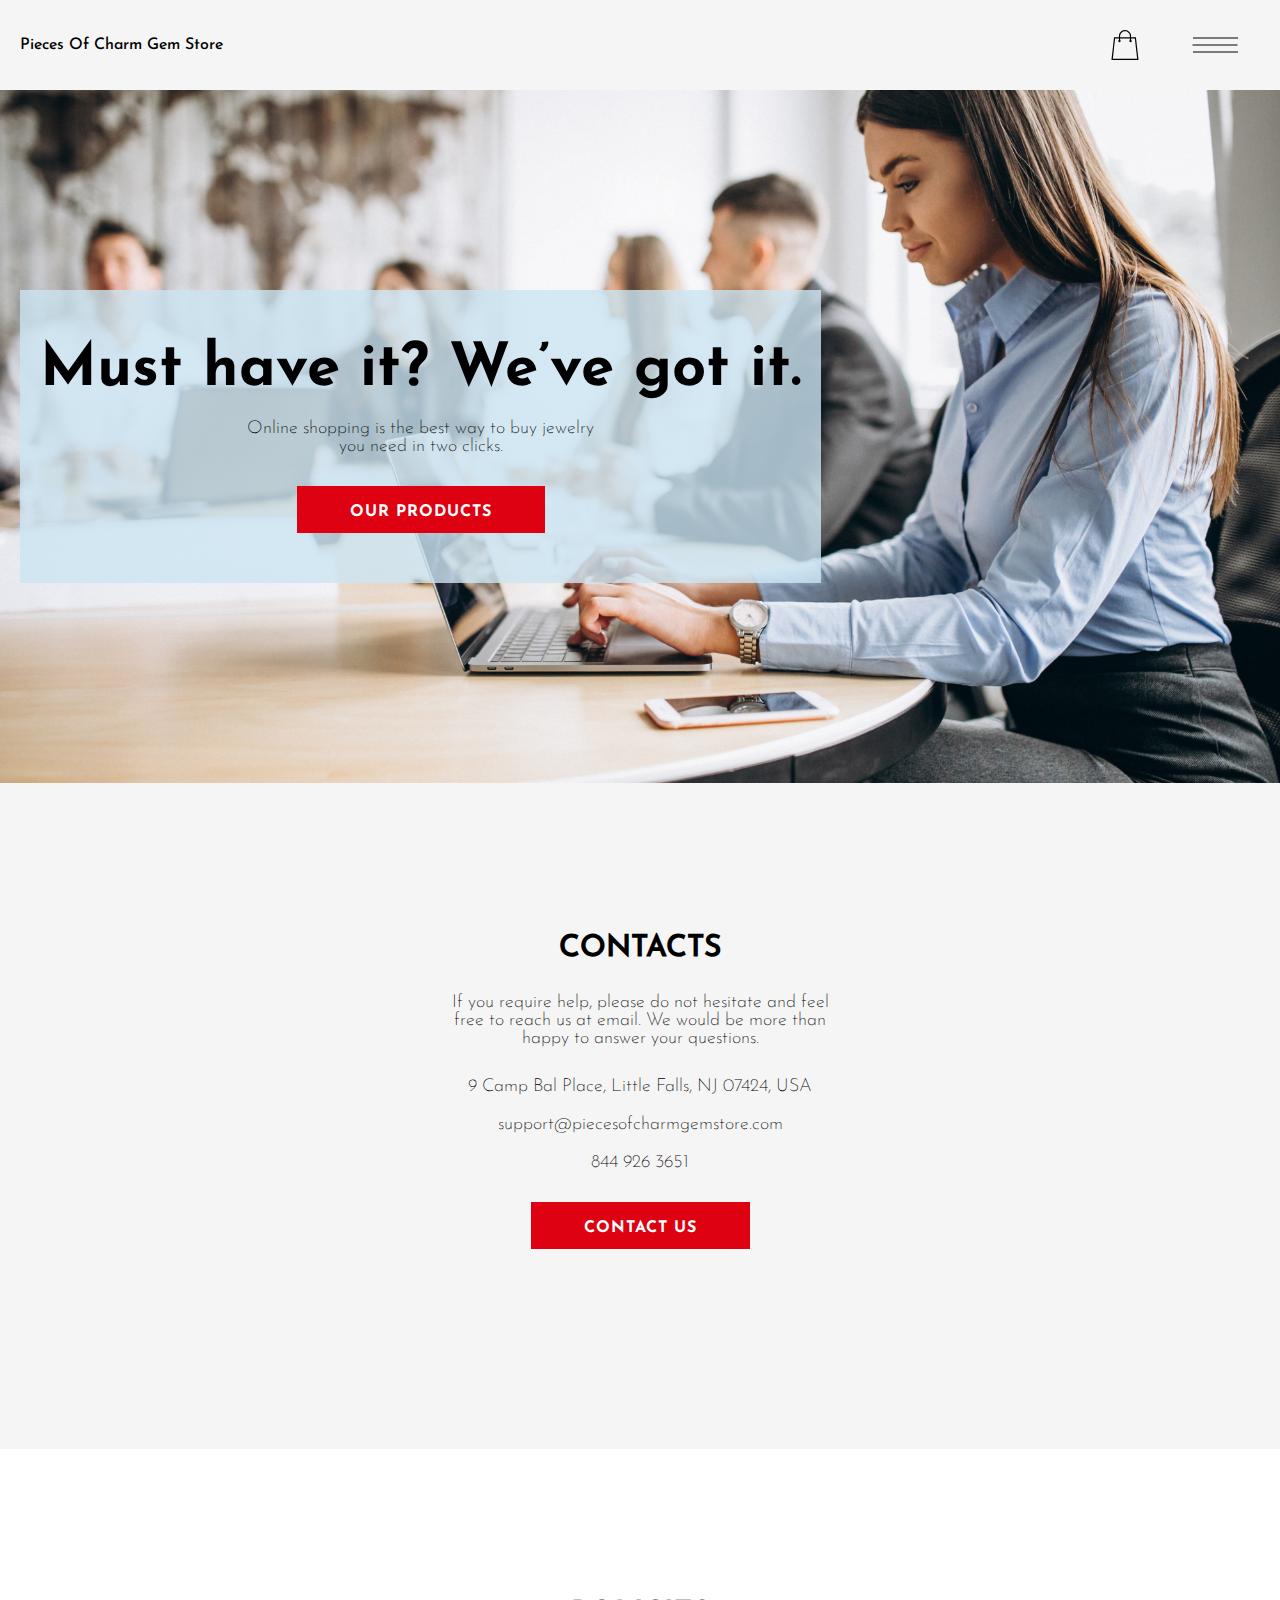
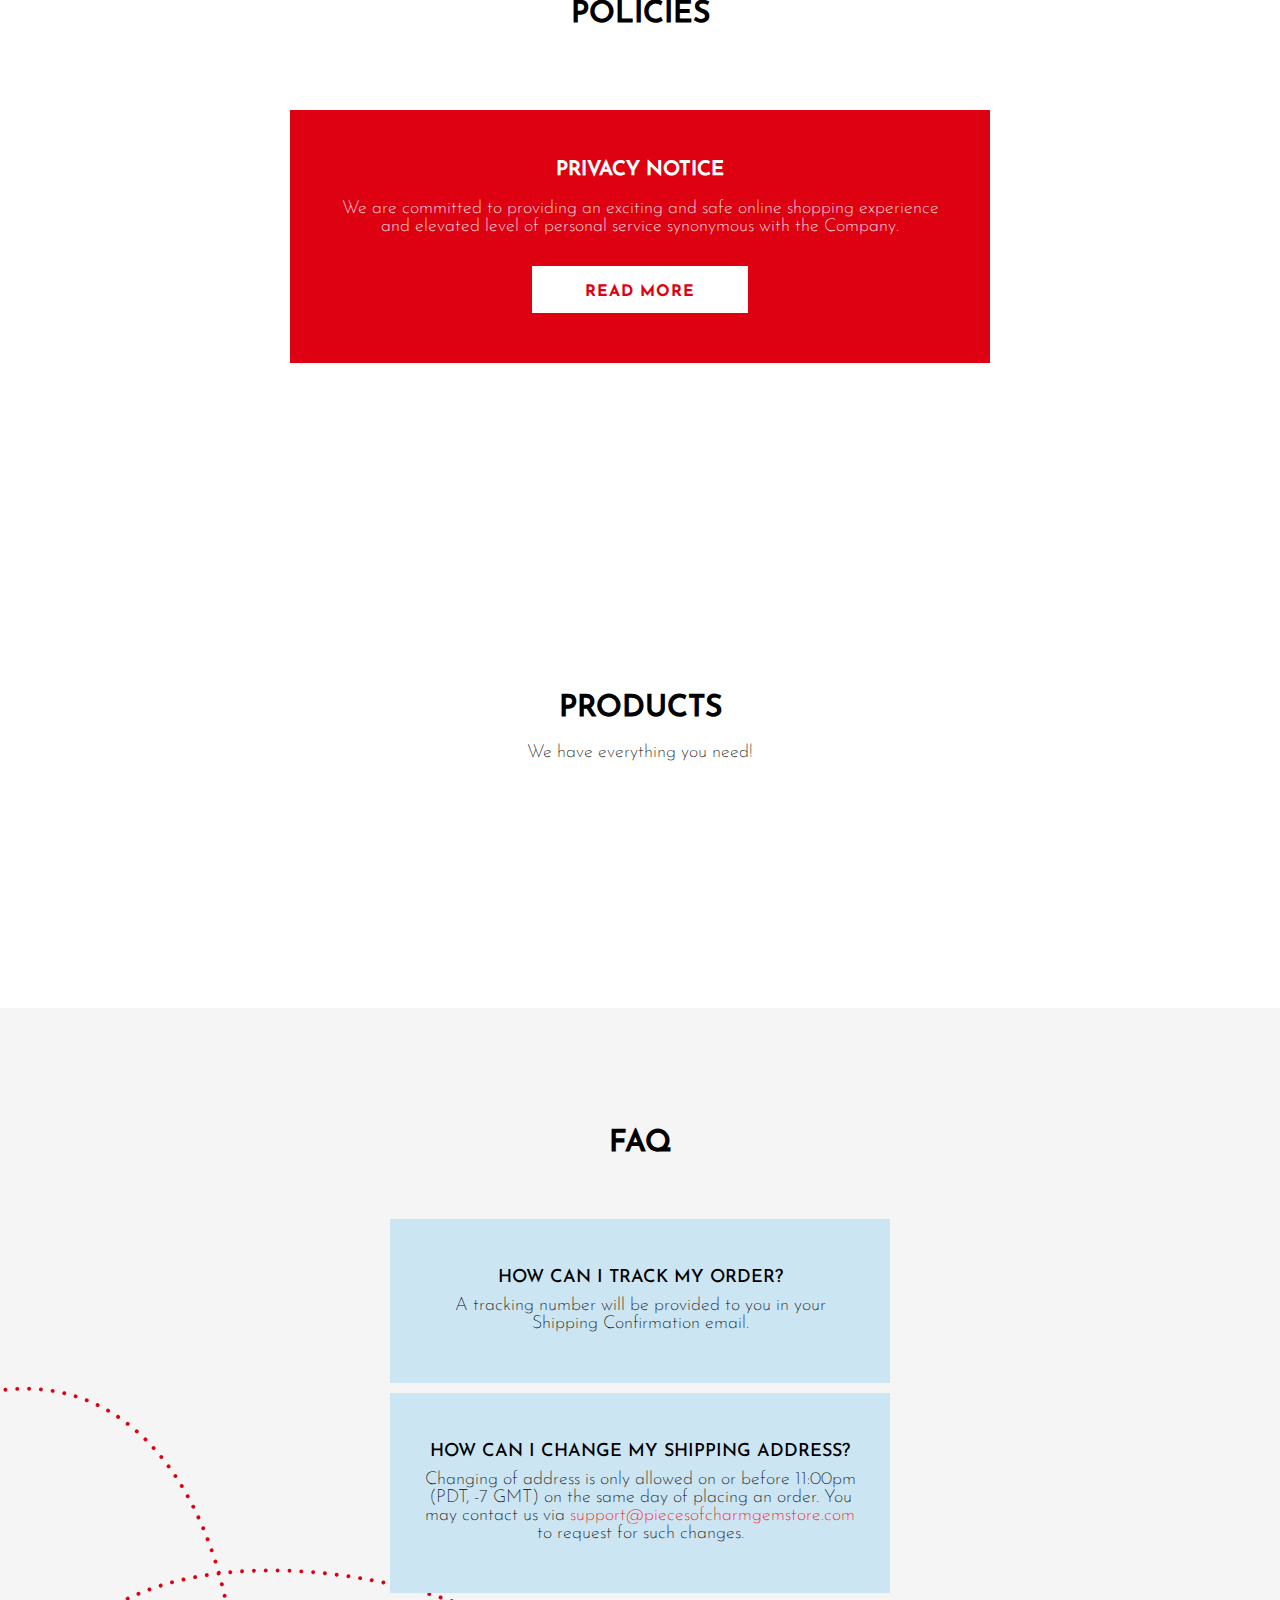
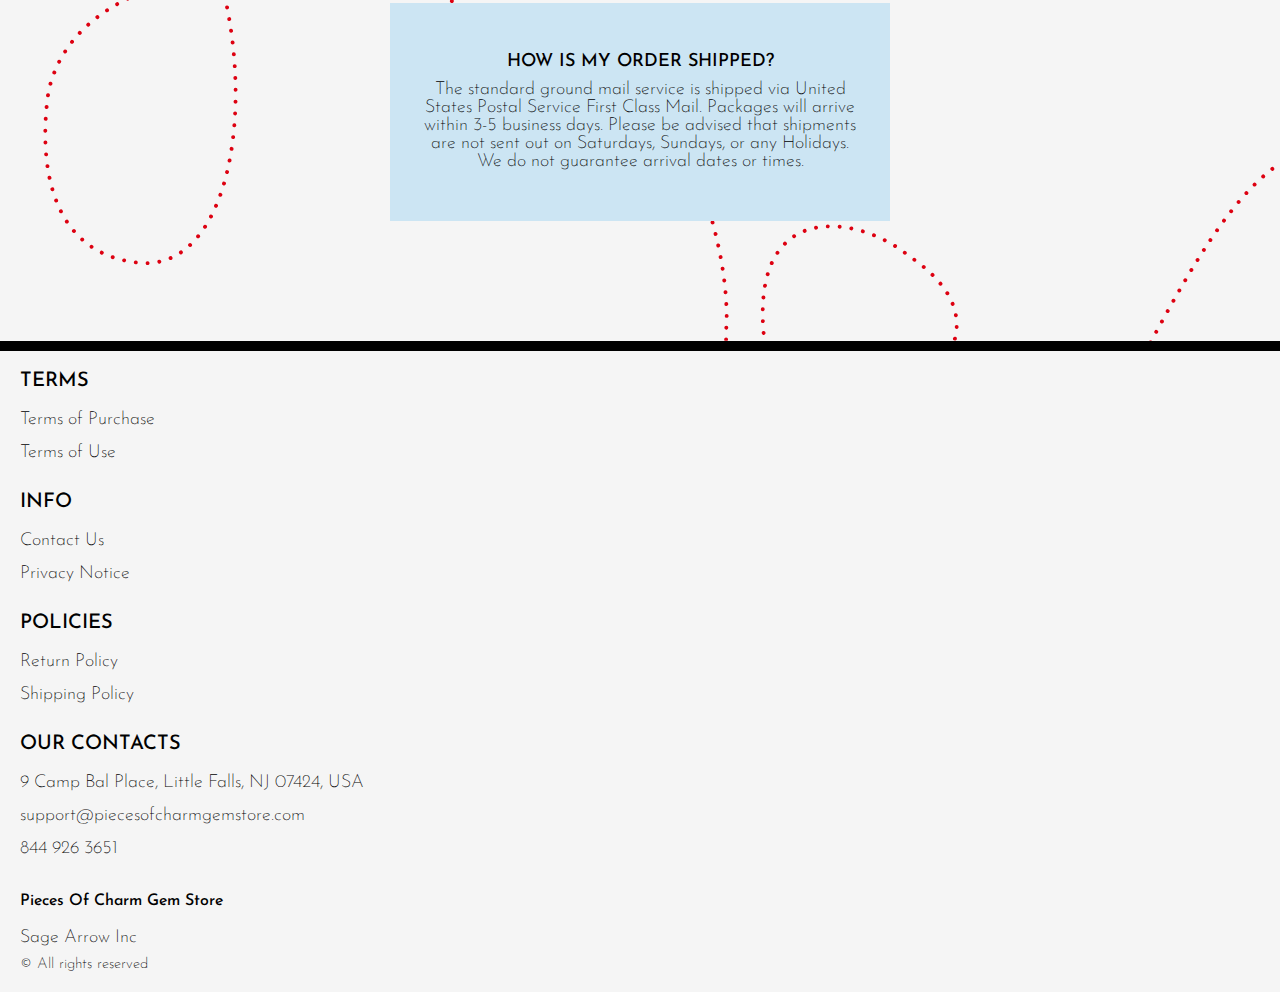
<file: index.html>
<!DOCTYPE html>
<html lang="en">

<head>
  <meta charset="UTF-8" />
  <meta http-equiv="X-UA-Compatible" content="IE=edge" />
  <meta name="viewport" content="width=device-width, initial-scale=1.0" />
  <link rel="stylesheet" href="./css/style.css" />
  <title>Shop</title>


</head>

<body>


  <div class="wrapper">


    <div class="error__overlay js_error__overlay">
      <div class="error">
        <span class="text bold error__text error__title">ERROR:</span>
        <p class="text error__text">You cannot add more than $500 worth of items to your cart.</p>
        <p class="text error__text">The selected item will not be added.</p>
        <button class="text error__btn js_error__btn">close</button>
      </div>
    </div>

    <main class="main">

      <div class="hero__wrapper-main">

      
        <div class="header__wrapper">
          <div class="container">
         
         
            <header class="header">
             
               
                <div class="header__top">
                  <div class="header__top-box">
               
                  <a href="./index.html" class="header__logo logo js_website-name"></a>
                  </div>
                  <div class="header-block">
                    <div class="header__top-box">
                      <a href="./shop.html" class="cart__span-box">
                       
                        <svg version="1.0" xmlns="http://www.w3.org/2000/svg"
                        width="884.000000pt" height="980.000000pt" viewBox="0 0 884.000000 980.000000"
                        preserveAspectRatio="xMidYMid meet">
                       
                       <g transform="translate(0.000000,980.000000) scale(0.100000,-0.100000)"
                        stroke="none">
                       <path d="M4190 9785 c-397 -49 -766 -214 -1078 -479 -198 -169 -378 -403 -492
                       -640 -142 -295 -175 -460 -186 -931 -2 -126 -7 -254 -10 -282 l-5 -53 -784 0
                       c-431 0 -786 -4 -789 -8 -7 -11 -57 -438 -256 -2182 -403 -3524 -580 -5101
                       -580 -5162 l0 -48 4410 0 4410 0 0 46 c0 53 -25 278 -250 2264 -404 3559 -578
                       5068 -586 5082 -3 4 -358 8 -789 8 l-784 0 -5 53 c-3 28 -8 164 -11 301 -8
                       366 -25 491 -96 700 -298 870 -1211 1443 -2119 1331z m555 -419 c203 -46 435
                       -147 597 -262 109 -78 297 -267 375 -377 70 -100 168 -287 207 -395 71 -198
                       96 -386 96 -709 l0 -223 -1600 0 -1600 0 0 219 c0 228 11 374 36 501 39 191
                       146 435 267 607 77 109 266 299 372 375 197 139 461 247 680 278 97 14 489 4
                       570 -14z m-2315 -2595 l0 -219 -54 -40 c-105 -80 -151 -185 -144 -331 6 -113
                       44 -197 122 -269 90 -81 132 -97 261 -97 98 0 116 3 167 27 76 35 153 109 192
                       183 30 57 31 65 31 175 0 106 -2 119 -28 170 -16 30 -57 84 -93 120 l-64 66 0
                       217 0 217 1600 0 1600 0 0 -217 0 -217 -64 -66 c-36 -36 -77 -90 -93 -120 -26
                       -51 -28 -64 -28 -170 0 -110 1 -118 31 -175 39 -74 116 -148 192 -183 51 -24
                       69 -27 167 -27 129 0 171 16 261 97 78 72 116 156 122 269 7 145 -38 248 -144
                       332 l-54 42 0 217 0 218 615 0 c338 0 615 -3 615 -7 0 -5 5 -37 10 -73 18
                       -125 261 -2247 520 -4540 197 -1744 221 -1961 215 -1971 -8 -12 -7922 -12
                       -7929 0 -7 10 30 344 224 2061 291 2568 505 4432 516 4498 l6 32 614 0 614 0
                       0 -219z"/>
                       </g>
                       </svg>
                          <span class="cart__span js_cart__span"></span>
                      </a>
                      <button class="header__btn js_menu-btn">
                        <span></span>
                      </button>
                   
                  
                     </div>
        
                      <nav class="nav js_menu">
                      
                      
                        <ul class="nav__list">
                          <li class="nav__item">
                            <p class="nav__title">
                              Terms
                              <ul class="nav__sub-list">
                                <li class="nav__sub-item">
                                  <a href="./purchase.html" class="nav__link">Terms of Purchase</a>
                                </li>
                                <li class="nav__sub-item">
                                  <a href="./use.html" class="nav__link">Terms of Use</a>
                                </li>
                              </ul>
                            </p>
                          </li>
                          <li class="nav__item">
                            <p class="nav__title">
                              Info
                              <ul class="nav__sub-list">
                                <li class="nav__sub-item">
                                  <a href="./contacts.html" class="nav__link">Contact Us</a>
                                </li>
                                <li class="nav__sub-item">
                                  <a href="./privacy.html" class="nav__link">Privacy Notice</a>
                                </li>
                              </ul>
                            </p>
                          </li>
                          <li class="nav__item">
                            <p class="nav__title">
                              Policies
                              <ul class="nav__sub-list">
                                <li class="nav__sub-item">
                                  <a href="./return.html" class="nav__link">Return Policy</a>
                                </li>
                                <li class="nav__sub-item">
                                  <a href="./shipping.html" class="nav__link">Shipping Policy</a>
                                </li>
                              </ul>
                            </p>
                          </li>
                        </ul>
                      </nav>
                  </div>
     
              
              </div>
            </header>
         
          </div>
        </div>

        <div class="hero__wrapper">
          <div class="container">
            <section class="hero">
              <div class="hero__block">
                <div class="hero__block--inner">
                  <h1 class="title js_main-title"></h1>
                  <p class="text js_sub-title"></p>
                  <a href="#products" class="btn">our products</a>
                </div>
                
              </div>
            </section>
          </div>

        </div>
      </div>

      <div class="contacts__wrapper">
        <div class="container">
          <section class="contacts">
              <div class="contacts__box">
                <h3 class="sub-title  relative-title">Contacts</h3>
                <p class="text text--mb">If you require help, please do not hesitate and feel free to reach us at email.
                  We would be more than happy to answer your questions.</p>
              <ul class="contacts__list">
                <li class="contacts__item">
                 
                  <span class="text js_website-address">website address</span>
                </li>
                <li class="contacts__item contacts__item-link">
                 
                  <a href="mailto:website email" class="text js_website-email">website email</a>
                </li>
                <li class="contacts__item contacts__item-link">
                 
                  <a href="tel:website phone" class="text js_website-phone">website phone</a>
                </li>
              </ul>
              <a href="./contacts.html" class="btn">Contact us</a>
            </div>
          </section>
        </div>
      </div>
  


      <div class="policy__wrapper">
        <div class="container">
          <section class="policy">
            <h3 class="sub-title relative-title">Policies</h3>
            <div class="policy__box">
              <div class="policy__block policy__block--top">
                <h3 class="policy__sub-title">PRIVACY NOTICE</h3>
                <p class="text">We are committed to providing an exciting and safe online shopping experience and
                  elevated level of personal service synonymous with the Company.</p>
                <a href="./privacy.html" class="btn">read more</a>
                </div>
              <!-- <div class="policy__block policy__block--bottom">
                <h3 class="policy__sub-title">RETURN POLICY</h3>
                <p class="text">The items are eligible for free replacement, within 30 days of delivery, in an
                  unlikely event of damaged, defective or different item delivered to you.</p>
                <a href="./return.html" class="btn">read more</a>
              </div> -->
            </div>
          </section>
        </div>
      </div>
    




      <div class="products__wrapper hero-products">
        <div class="container">
          <section class="products" id="products">
            <div class="products__box">

              <h3 class="sub-title  products__title relative-title">Products</h3>
              <p class="text">We have everything you need!</p>
              <div class="sub-title__box">
                <p class="text success-message js_success-message">Success! You have added <span
                    class="js_success-product-name"></span> to your shopping cart!</p>
              </div>
            </div>

            <div class="swiper__box">
              <div class="swiper mySwiper">
                <div class="swiper-wrapper js_products__list">
                </div>
                <div class="swiper-button-next">
                  <svg xmlns="http://www.w3.org/2000/svg" xmlns:xlink="http://www.w3.org/1999/xlink" x="0px" y="0px"
                    viewBox="0 0 476.213 476.213" style="enable-background:new 0 0 476.213 476.213;"
                    xml:space="preserve">
                    <polygon points="345.606,107.5 324.394,128.713 418.787,223.107 0,223.107 0,253.107 418.787,253.107 324.394,347.5 
                  345.606,368.713 476.213,238.106 "></polygon>
                  </svg>
                </div>
                <div class="swiper-button-prev">
                  <svg xmlns="http://www.w3.org/2000/svg" xmlns:xlink="http://www.w3.org/1999/xlink" x="0px" y="0px"
                    viewBox="0 0 476.213 476.213" style="enable-background:new 0 0 476.213 476.213;"
                    xml:space="preserve">
                    <polygon points="476.213,223.107 57.427,223.107 151.82,128.713 130.607,107.5 0,238.106 130.607,368.714 151.82,347.5 
                  57.427,253.107 476.213,253.107 "></polygon>
                  </svg>
                </div>
              </div>
            </div>

          </section>
        </div>
      </div>

      <div class="question__wrapper">
        <svg class="question__wrapper--svg" xmlns='http://www.w3.org/2000/svg' xmlns:xlink='http://www.w3.org/1999/xlink' viewBox='0 0 1920 880'><defs><clipPath id='clip-path'><rect id='Rectangle_1155' data-name='Rectangle 1155' width='1920' height='880' transform='translate(0 6183)' /></clipPath></defs><g  id='Mask_Group_11' data-name='Mask Group 11' transform='translate(0 -6183)' clip-path='url(#clip-path)'><g id='Group_2031' data-name='Group 2031' transform='matrix(0.914, -0.407, 0.407, 0.914, 800.047, 5903.868)'><path id='Path_7684' data-name='Path 7684' d='M170.3,1499.215a2.927,2.927,0,0,1,2.914-2.944h0a2.916,2.916,0,0,1,2.973,2.915h0a2.955,2.955,0,0,1-2.915,2.973h-.029A2.934,2.934,0,0,1,170.3,1499.215Zm-14.9,2.679a2.938,2.938,0,0,1-2.855-3.032h0a2.929,2.929,0,0,1,3.032-2.826h0a2.953,2.953,0,0,1,2.855,3.032h0a2.929,2.929,0,0,1-2.944,2.826H155.4Zm32.648-3.032a2.912,2.912,0,0,1,2.8-3.062h0a2.936,2.936,0,0,1,3.091,2.8h0a2.931,2.931,0,0,1-2.8,3.062h0c-.059,0-.088.029-.147.029h0A2.969,2.969,0,0,1,188.052,1498.862Zm-50.518,2.09a2.961,2.961,0,0,1-2.738-3.15h0a2.965,2.965,0,0,1,3.179-2.738h0a2.956,2.956,0,0,1,2.708,3.15h0a2.954,2.954,0,0,1-2.944,2.738h-.206Zm68.24-3.182a2.962,2.962,0,0,1,2.679-3.206h0a2.931,2.931,0,0,1,3.18,2.65h0a2.942,2.942,0,0,1-2.65,3.209h-.265A2.942,2.942,0,0,1,205.774,1497.77Zm-86.052,1.5h0a2.937,2.937,0,0,1-2.591-3.238h0a2.926,2.926,0,0,1,3.268-2.591h0v-.03h0a2.964,2.964,0,0,1,2.591,3.265h0a2.961,2.961,0,0,1-2.944,2.623h0A1.323,1.323,0,0,1,119.723,1499.274Zm103.715-3.386a2.951,2.951,0,0,1,2.532-3.327h0a2.921,2.921,0,0,1,3.3,2.532h0a2.92,2.92,0,0,1-2.5,3.294h0a1.9,1.9,0,0,1-.412.032h0A2.945,2.945,0,0,1,223.438,1495.889ZM102,1496.916a2.914,2.914,0,0,1-2.443-3.353h0a2.917,2.917,0,0,1,3.356-2.443h0a2.915,2.915,0,0,1,2.443,3.353h0a2.938,2.938,0,0,1-2.885,2.505h0A2.343,2.343,0,0,1,102,1496.916Zm138.983-3.736a2.936,2.936,0,0,1,2.355-3.415h0a2.949,2.949,0,0,1,3.444,2.355h0a2.963,2.963,0,0,1-2.355,3.441h0a2.9,2.9,0,0,1-.53.032h0A2.936,2.936,0,0,1,240.984,1493.18Zm-156.559.707h0a2.945,2.945,0,0,1-2.355-3.444h0a2.962,2.962,0,0,1,3.444-2.326h0a2.945,2.945,0,0,1,2.355,3.444h0a2.961,2.961,0,0,1-2.915,2.385h0A1.631,1.631,0,0,1,84.425,1493.887Zm173.987-4.213a2.9,2.9,0,0,1,2.179-3.53h0a2.913,2.913,0,0,1,3.533,2.176h0a2.9,2.9,0,0,1-2.179,3.536h0a2.667,2.667,0,0,1-.677.088h0A2.926,2.926,0,0,1,258.412,1489.674Zm-191.474.5v.032a2.97,2.97,0,0,1-2.179-3.562h0a2.925,2.925,0,0,1,3.533-2.178h0A2.925,2.925,0,0,1,70.47,1488h0a2.9,2.9,0,0,1-2.856,2.267h0A2.722,2.722,0,0,1,66.938,1490.174ZM275.6,1485.29a2.948,2.948,0,0,1,2-3.651h0a2.924,2.924,0,0,1,3.65,2h0a2.939,2.939,0,0,1-2,3.651h0a2.541,2.541,0,0,1-.824.118h0A2.949,2.949,0,0,1,275.6,1485.29Zm-225.948.53v-.029a2.929,2.929,0,0,1-2.061-3.621h0a2.921,2.921,0,0,1,3.621-2.031h0a2.932,2.932,0,0,1,2.061,3.592h0a2.952,2.952,0,0,1-2.856,2.178h0A3.574,3.574,0,0,1,49.657,1485.82Zm242.9-5.832a2.931,2.931,0,0,1,1.8-3.736h0v-.03h0a2.975,2.975,0,0,1,3.768,1.793h0a2.967,2.967,0,0,1-1.8,3.771h0a2.99,2.99,0,0,1-1,.174h0A2.96,2.96,0,0,1,292.561,1479.988Zm-260.038.736a2.937,2.937,0,0,1-1.913-3.706h0a2.956,2.956,0,0,1,3.68-1.914h0a2.94,2.94,0,0,1,1.913,3.709h0a2.96,2.96,0,0,1-2.8,2.061h0A2.994,2.994,0,0,1,32.523,1480.724Zm276.672-6.974a2.927,2.927,0,0,1,1.56-3.857h0a2.956,2.956,0,0,1,3.857,1.59h0a2.924,2.924,0,0,1-1.56,3.854h0a3.14,3.14,0,0,1-1.148.235h0A2.964,2.964,0,0,1,309.195,1473.75Zm-293.6,1.2a2.933,2.933,0,0,1-1.766-3.765h0a2.937,2.937,0,0,1,3.768-1.766h0a2.936,2.936,0,0,1,1.766,3.768h0a2.937,2.937,0,0,1-2.767,1.943h0A3,3,0,0,1,15.6,1474.954Zm-16.663-6.474a2.933,2.933,0,0,1-1.59-3.857h0a2.924,2.924,0,0,1,3.827-1.59h0a2.955,2.955,0,0,1,1.59,3.857h0a2.964,2.964,0,0,1-2.708,1.822h0A2.927,2.927,0,0,1-1.067,1468.48Zm326.483-1.943a2.941,2.941,0,0,1,1.325-3.945h0a2.934,2.934,0,0,1,3.945,1.322h0a2.936,2.936,0,0,1-1.325,3.948h0a2.908,2.908,0,0,1-1.3.324h0A2.96,2.96,0,0,1,325.416,1466.537Zm-342.851-5.27a2.9,2.9,0,0,1-1.443-3.886h0a2.966,2.966,0,0,1,3.915-1.445h0a2.939,2.939,0,0,1,1.413,3.918h0a2.913,2.913,0,0,1-2.65,1.708h0A2.672,2.672,0,0,1-17.436,1461.268Zm358.6-2.944a2.939,2.939,0,0,1,1.06-4.033h0a2.965,2.965,0,0,1,4.033,1.06h0a2.97,2.97,0,0,1-1.089,4.03h0a2.943,2.943,0,0,1-1.472.386h0A2.95,2.95,0,0,1,341.166,1458.324Zm-374.646-4.975a2.942,2.942,0,0,1-1.236-3.974h0a2.931,2.931,0,0,1,3.974-1.236h0v-.032h0a2.971,2.971,0,0,1,1.236,4.007h0a2.952,2.952,0,0,1-2.62,1.56h0A3.259,3.259,0,0,1-33.48,1453.349Zm389.778-4.3a2.941,2.941,0,0,1,.795-4.092h0a2.943,2.943,0,0,1,4.092.795h0a2.941,2.941,0,0,1-.795,4.092h0a2.851,2.851,0,0,1-1.649.5h0A2.905,2.905,0,0,1,356.3,1449.05Zm-405.41-4.416h0a2.947,2.947,0,0,1-1.06-4.033h0a2.911,2.911,0,0,1,4.033-1.03h0a2.912,2.912,0,0,1,1.06,4h0a3,3,0,0,1-2.561,1.472h0A3.04,3.04,0,0,1-49.113,1444.635Zm419.836-5.888a2.991,2.991,0,0,1,.559-4.154h0a2.946,2.946,0,0,1,4.122.562h0a2.94,2.94,0,0,1-.53,4.119h0a3,3,0,0,1-1.8.621h0A3.042,3.042,0,0,1,370.723,1438.747ZM-64.3,1435.126h0a2.975,2.975,0,0,1-.824-4.092h0a2.972,2.972,0,0,1,4.092-.824h0a2.975,2.975,0,0,1,.824,4.092h0a2.953,2.953,0,0,1-2.473,1.292h0A2.953,2.953,0,0,1-64.3,1435.126Zm449.157-7.183a2.925,2.925,0,0,1,.559-4.124h0a2.926,2.926,0,0,1,4.122.562h0a2.948,2.948,0,0,1-.559,4.122h0a2.915,2.915,0,0,1-1.8.586h0A2.863,2.863,0,0,1,384.854,1427.942Zm-463.789-3.153h0a2.953,2.953,0,0,1-.589-4.119h0a2.949,2.949,0,0,1,4.122-.589h0a2.953,2.953,0,0,1,.589,4.122h0a2.983,2.983,0,0,1-2.355,1.178h0A3.01,3.01,0,0,1-78.935,1424.789Zm477.92-7.6a2.918,2.918,0,0,1,.559-4.119h0a2.923,2.923,0,0,1,4.121.556h0a2.951,2.951,0,0,1-.559,4.125h0a2.937,2.937,0,0,1-1.8.589h0A2.853,2.853,0,0,1,398.985,1417.194Zm-491.933-3.589a2.944,2.944,0,0,1-.324-4.154h0a2.971,2.971,0,0,1,4.151-.353h0a2.968,2.968,0,0,1,.324,4.151h0a2.894,2.894,0,0,1-2.238,1.063h0A2.963,2.963,0,0,1-92.948,1413.605Zm506.064-7.124a2.952,2.952,0,0,1,.589-4.121h0a2.951,2.951,0,0,1,4.121.586h0a2.929,2.929,0,0,1-.589,4.125h0a2.814,2.814,0,0,1-1.737.589h0A2.913,2.913,0,0,1,413.116,1406.481Zm-519.341-4.946a2.941,2.941,0,0,1-.059-4.18h0a2.956,2.956,0,0,1,4.151-.059h0a2.938,2.938,0,0,1,.059,4.177h0a2.865,2.865,0,0,1-2.09.886h0A2.88,2.88,0,0,1-106.225,1401.535Zm533.56-5.685a2.946,2.946,0,0,1,.618-4.089h0a2.946,2.946,0,0,1,4.122.589h0a2.928,2.928,0,0,1-.618,4.121h0a2.752,2.752,0,0,1-1.737.586h0A2.934,2.934,0,0,1,427.335,1395.85Zm-545.984-7.3a2.937,2.937,0,0,1,.236-4.151h0a2.936,2.936,0,0,1,4.151.236h0v.029h0a2.911,2.911,0,0,1-.236,4.151h0a3.073,3.073,0,0,1-1.943.736h0A2.979,2.979,0,0,1-118.648,1388.552Zm560.291-3.209a2.959,2.959,0,0,1,.648-4.122h0a2.935,2.935,0,0,1,4.122.645h0a2.994,2.994,0,0,1-.648,4.124h0a3.2,3.2,0,0,1-1.737.559h0A3.027,3.027,0,0,1,441.643,1385.344Zm14.4-10.422a2.96,2.96,0,0,1,.677-4.121h0a2.96,2.96,0,0,1,4.121.677h0a2.983,2.983,0,0,1-.677,4.119h0a3.1,3.1,0,0,1-1.737.562h0A2.94,2.94,0,0,1,456.039,1374.922Zm-586.08-.235a2.96,2.96,0,0,1,.56-4.151h0a2.95,2.95,0,0,1,4.121.589h0a2.953,2.953,0,0,1-.589,4.119h0a2.822,2.822,0,0,1-1.767.592h0A2.858,2.858,0,0,1-130.042,1374.687Zm600.594-10.068a2.916,2.916,0,0,1,.736-4.095h0a2.969,2.969,0,0,1,4.092.736h0a2.963,2.963,0,0,1-.736,4.1h0a2.908,2.908,0,0,1-1.678.53h0A2.9,2.9,0,0,1,470.552,1364.618Zm-494.877-2.767a2.935,2.935,0,0,1,2.885-3h0a2.94,2.94,0,0,1,3,2.914h0a2.972,2.972,0,0,1-2.914,2.973h-.03A2.941,2.941,0,0,1-24.324,1361.851Zm-14.955,2.561a2.913,2.913,0,0,1-2.8-3.062h0a2.94,2.94,0,0,1,3.091-2.8h0a2.935,2.935,0,0,1,2.8,3.062h0a2.953,2.953,0,0,1-2.973,2.8h-.118ZM-6.6,1361.2a2.981,2.981,0,0,1,2.708-3.179h0a2.981,2.981,0,0,1,3.18,2.708h0a2.983,2.983,0,0,1-2.708,3.18h-.236A2.974,2.974,0,0,1-6.6,1361.2Zm-50.577,1.763h0a2.917,2.917,0,0,1-2.591-3.235h0a2.928,2.928,0,0,1,3.268-2.591h0a2.939,2.939,0,0,1,2.591,3.238h0a2.954,2.954,0,0,1-2.915,2.62h0A1.306,1.306,0,0,1-57.179,1362.967Zm68.24-3.589a2.937,2.937,0,0,1,2.473-3.356h0a2.916,2.916,0,0,1,3.356,2.443h0a2.982,2.982,0,0,1-2.473,3.386h0c-.147,0-.294.029-.442.029h0A2.991,2.991,0,0,1,11.062,1359.378Zm-151.377.527a2.953,2.953,0,0,1,.942-4.063h0a2.931,2.931,0,0,1,4.062.916h0a2.964,2.964,0,0,1-.942,4.063h0a2.981,2.981,0,0,1-1.56.439h0A2.948,2.948,0,0,1-140.316,1359.905Zm65.385.533h0a2.944,2.944,0,0,1-2.385-3.415h0a2.947,2.947,0,0,1,3.415-2.387h0a2.93,2.93,0,0,1,2.385,3.415h0a2.963,2.963,0,0,1-2.914,2.417h0A3.032,3.032,0,0,1-74.931,1360.438Zm103.48-4.213a2.952,2.952,0,0,1,2.179-3.53h0a2.97,2.97,0,0,1,3.562,2.176h0a2.988,2.988,0,0,1-2.208,3.562h0a4.792,4.792,0,0,1-.677.062h0A2.951,2.951,0,0,1,28.549,1356.225Zm-121.055.562a2.98,2.98,0,0,1-2.149-3.562h0a2.947,2.947,0,0,1,3.562-2.179h0a2.95,2.95,0,0,1,2.149,3.562h0a2.919,2.919,0,0,1-2.855,2.234h0A5.715,5.715,0,0,1-92.506,1356.787Zm577.66-2.237a2.945,2.945,0,0,1,.795-4.1h0a2.964,2.964,0,0,1,4.092.768h0a2.941,2.941,0,0,1-.795,4.092h0a2.85,2.85,0,0,1-1.649.5h0A3,3,0,0,1,485.154,1354.55Zm-439.442-2.885a2.9,2.9,0,0,1,1.855-3.709h0a2.9,2.9,0,0,1,3.709,1.855h0a2.916,2.916,0,0,1-1.855,3.706h0a2.529,2.529,0,0,1-.942.15h0A2.9,2.9,0,0,1,45.712,1351.665Zm-155.5.294h0a2.942,2.942,0,0,1-1.914-3.712h0a2.921,2.921,0,0,1,3.68-1.911h0a2.939,2.939,0,0,1,1.914,3.709h0a2.96,2.96,0,0,1-2.8,2.061h0A3.187,3.187,0,0,1-109.787,1351.959Zm172.132-6.477a2.929,2.929,0,0,1,1.443-3.886h0a2.92,2.92,0,0,1,3.886,1.443h0a2.963,2.963,0,0,1-1.443,3.915h0a2.88,2.88,0,0,1-1.207.265h0A2.921,2.921,0,0,1,62.345,1345.483Zm-189.06.439h0a2.962,2.962,0,0,1-1.648-3.824h0a2.976,2.976,0,0,1,3.827-1.649h0a2.976,2.976,0,0,1,1.648,3.827h0a2.963,2.963,0,0,1-2.738,1.855h0A2.808,2.808,0,0,1-126.715,1345.921Zm626.618-1.263a2.976,2.976,0,0,1,.854-4.092h0a2.976,2.976,0,0,1,4.092.854h0a2.982,2.982,0,0,1-.854,4.092h0a3.254,3.254,0,0,1-1.619.471h0A3.024,3.024,0,0,1,499.9,1344.658Zm-649.11-.412a2.914,2.914,0,0,1,1.3-3.945h0a2.928,2.928,0,0,1,3.945,1.266h0a2.961,2.961,0,0,1-1.3,3.971h0a3,3,0,0,1-1.325.327h0A2.954,2.954,0,0,1-149.207,1344.246Zm6.064-5.652a2.916,2.916,0,0,1-1.325-3.945h0a2.908,2.908,0,0,1,3.945-1.325h0a2.95,2.95,0,0,1,1.325,3.945h0a2.99,2.99,0,0,1-2.65,1.646h0A2.945,2.945,0,0,1-143.142,1338.594Zm221.3-1.119a2.956,2.956,0,0,1,.942-4.066h0a2.953,2.953,0,0,1,4.063.945h0a2.953,2.953,0,0,1-.942,4.063h0a3.062,3.062,0,0,1-1.56.442h0A2.985,2.985,0,0,1,78.154,1337.475ZM514.829,1335a2.974,2.974,0,0,1,.913-4.06h0a2.968,2.968,0,0,1,4.063.913h0a2.945,2.945,0,0,1-.913,4.063v.029a3.09,3.09,0,0,1-1.56.442h0A2.943,2.943,0,0,1,514.829,1335Zm-673.721-5.152a2.9,2.9,0,0,1-.971-4.03h0a2.9,2.9,0,0,1,3.856-1.06h0a2.948,2.948,0,0,1,1.06-.736h0a2.944,2.944,0,0,1,3.827,1.678h0a2.966,2.966,0,0,1-1.678,3.827h0a2.88,2.88,0,0,1-2.414-.147h0a3.048,3.048,0,0,1-2.149.913h0A2.861,2.861,0,0,1-158.892,1329.847Zm251.619-2.47a2.945,2.945,0,0,1,.324-4.154h0a2.941,2.941,0,0,1,4.151.3h0a2.941,2.941,0,0,1-.324,4.151h0a2.919,2.919,0,0,1-1.914.7h0A2.934,2.934,0,0,1,92.727,1327.377Zm437.2-1.737a2.9,2.9,0,0,1,1-4.033h0a2.93,2.93,0,0,1,4.033,1h0a2.925,2.925,0,0,1-1,4.036h0a2.861,2.861,0,0,1-1.5.442h0A2.95,2.95,0,0,1,529.932,1325.64Zm-703.691-6.064a2.92,2.92,0,0,1-.5-4.121h0a2.914,2.914,0,0,1,4.122-.53h0a2.942,2.942,0,0,1,.5,4.119h0a2.853,2.853,0,0,1-2.326,1.151h0A2.952,2.952,0,0,1-173.759,1319.576Zm718.97-2.944a2.983,2.983,0,0,1,1.119-4.033h0a2.939,2.939,0,0,1,4,1.119h0a2.933,2.933,0,0,1-1.089,4h0a2.97,2.97,0,0,1-1.472.383h0A2.969,2.969,0,0,1,545.211,1316.632Zm-439.766-1.622a2.946,2.946,0,0,1-.471-4.148h0a2.943,2.943,0,0,1,4.151-.442h0a2.911,2.911,0,0,1,.442,4.122h0a2.857,2.857,0,0,1-2.3,1.119h0A2.817,2.817,0,0,1,105.444,1315.01Zm-267.781-4.236h0a2.954,2.954,0,0,1,2.031-3.651h0a2.961,2.961,0,0,1,3.65,2.061h-.029a2.931,2.931,0,0,1-2.031,3.618h0a2.4,2.4,0,0,1-.795.118h0A2.925,2.925,0,0,1-162.336,1310.774ZM560.755,1308a2.913,2.913,0,0,1,1.207-3.971h0a2.915,2.915,0,0,1,3.974,1.207h0a2.915,2.915,0,0,1-1.207,3.974h0a2.93,2.93,0,0,1-1.384.353h0A2.91,2.91,0,0,1,560.755,1308Zm-748.115-.353h0a2.941,2.941,0,0,1,0-4.18h0a2.937,2.937,0,0,1,4.151,0h0a2.935,2.935,0,0,1,0,4.154h0a2.87,2.87,0,0,1-2.09.88h0A2.935,2.935,0,0,1-187.36,1307.65Zm763.894-7.8a2.919,2.919,0,0,1,1.354-3.915h0v-.029h0a2.914,2.914,0,0,1,3.915,1.384h0a2.9,2.9,0,0,1-1.354,3.916h0a2.843,2.843,0,0,1-1.266.294h0A2.912,2.912,0,0,1,576.534,1299.851Zm-461.051.556a2.906,2.906,0,0,1-1.325-3.915h0v-.026h0a2.977,2.977,0,0,1,3.945-1.328h0a2.928,2.928,0,0,1,1.325,3.948h0a2.9,2.9,0,0,1-2.62,1.649h0A2.676,2.676,0,0,1,115.483,1300.408Zm-281.794-7.21a2.968,2.968,0,0,1,2.414-3.415h0a2.934,2.934,0,0,1,3.385,2.411h0a2.916,2.916,0,0,1-2.385,3.388h0a3.28,3.28,0,0,1-.5.059h0A2.99,2.99,0,0,1-166.311,1293.2Zm-33,.795h0a2.956,2.956,0,0,1,.589-4.124h0a2.927,2.927,0,0,1,4.122.592h0v-.029h0a2.988,2.988,0,0,1-.589,4.151h0a3.029,3.029,0,0,1-1.766.589h0A2.992,2.992,0,0,1-199.312,1293.993Zm791.891-1.708a2.952,2.952,0,0,1,1.531-3.889h0A2.972,2.972,0,0,1,598,1289.93h0a2.968,2.968,0,0,1-1.531,3.886h0a3.356,3.356,0,0,1-1.177.235h0A2.941,2.941,0,0,1,592.579,1292.286Zm16.368-6.859a2.94,2.94,0,0,1,1.707-3.8h0a2.913,2.913,0,0,1,3.8,1.708h0a2.939,2.939,0,0,1-1.707,3.8h.029a3.333,3.333,0,0,1-1.06.177h0A2.981,2.981,0,0,1,608.947,1285.426ZM122.2,1284.042a2.919,2.919,0,0,1-2.149-3.562h0a2.91,2.91,0,0,1,3.562-2.152h0a2.953,2.953,0,0,1,2.149,3.562h0a3.013,3.013,0,0,1-2.885,2.24h0A3.008,3.008,0,0,1,122.2,1284.042Zm609.043-2.738a2.95,2.95,0,0,1-1.413-3.916h0a2.95,2.95,0,0,1,3.915-1.413h0a2.934,2.934,0,0,1,1.413,3.915h0a2.963,2.963,0,0,1-2.65,1.708h0A2.791,2.791,0,0,1,731.238,1281.3Zm-105.57-1.884a2.94,2.94,0,0,1,1.914-3.709h0a2.98,2.98,0,0,1,3.709,1.943h0a2.963,2.963,0,0,1-1.943,3.68h0a3.081,3.081,0,0,1-.883.147h0A2.964,2.964,0,0,1,625.668,1279.421Zm-834.725-.765a2.916,2.916,0,0,1,1.207-3.974h0a2.94,2.94,0,0,1,3.974,1.2h0a2.986,2.986,0,0,1-1.207,4.007h0a3.285,3.285,0,0,1-1.384.324h0A2.875,2.875,0,0,1-209.057,1278.655Zm40.626-3.356h0a2.958,2.958,0,0,1,2.738-3.15h0a2.979,2.979,0,0,1,3.15,2.735h0a2.983,2.983,0,0,1-2.738,3.153h-.206A2.936,2.936,0,0,1-168.43,1275.3Zm811.144-.824a2.947,2.947,0,0,1,2.179-3.562h0a2.944,2.944,0,0,1,3.533,2.208h0a2.93,2.93,0,0,1-2.178,3.533h0a2.507,2.507,0,0,1-.677.085h0A2.946,2.946,0,0,1,642.714,1274.475Zm72.362.972a2.961,2.961,0,0,1-2.09-3.624h0a2.91,2.91,0,0,1,3.592-2.058h0a2.9,2.9,0,0,1,2.09,3.592h0a2.917,2.917,0,0,1-2.826,2.179h0A3.576,3.576,0,0,1,715.076,1275.446Zm-54.993-4.6a2.948,2.948,0,0,1,2.5-3.327h0a2.948,2.948,0,0,1,3.327,2.505h0a2.946,2.946,0,0,1-2.5,3.327h0a1.936,1.936,0,0,1-.412.03h0A2.948,2.948,0,0,1,660.083,1270.851Zm38.006,1.5h0a2.945,2.945,0,0,1-2.62-3.238h0a2.9,2.9,0,0,1,3.209-2.62h0a2.968,2.968,0,0,1,2.65,3.235h0a2.987,2.987,0,0,1-2.944,2.652h0C698.3,1272.385,698.178,1272.355,698.089,1272.355Zm-17.34-.559a2.975,2.975,0,0,1-3.032-2.856h0a2.929,2.929,0,0,1,2.826-3.032h0a2.942,2.942,0,0,1,3.062,2.853h0a2.954,2.954,0,0,1-2.856,3.035Zm-555.493-5.211a2.936,2.936,0,0,1-2.826-3.062h0a2.91,2.91,0,0,1,3.062-2.8h0a2.954,2.954,0,0,1,2.826,3.062h0a2.99,2.99,0,0,1-2.944,2.826h0C125.316,1266.614,125.287,1266.614,125.257,1266.585Zm-341.409-4.71h-.03a2.94,2.94,0,0,1,1.914-3.709h0a2.949,2.949,0,0,1,3.709,1.881h0a2.95,2.95,0,0,1-1.884,3.712h0a2.572,2.572,0,0,1-.913.147h0A2.936,2.936,0,0,1-216.152,1261.875Zm50.282-1.56a2.934,2.934,0,0,1-2.856-3.032h0a2.954,2.954,0,0,1,3.032-2.856h0a2.953,2.953,0,0,1,2.855,3.032h0a2.955,2.955,0,0,1-2.944,2.856h-.088Zm287.505-13.984h0a2.947,2.947,0,0,1,2.561-3.3h0a2.928,2.928,0,0,1,3.3,2.532h0a2.953,2.953,0,0,1-2.561,3.3h0a1.86,1.86,0,0,1-.383.026h0A2.969,2.969,0,0,1,121.636,1246.331Zm-341.88-2.208h0a2.952,2.952,0,0,1,2.5-3.33h0a2.932,2.932,0,0,1,3.327,2.505h0a2.915,2.915,0,0,1-2.5,3.327h0a2.085,2.085,0,0,1-.412.029h0A2.945,2.945,0,0,1-220.244,1244.123Zm55.523-1.531a2.921,2.921,0,0,1-2.532-3.271v-.026a2.95,2.95,0,0,1,3.3-2.532h0a2.927,2.927,0,0,1,2.532,3.294h0a2.93,2.93,0,0,1-2.915,2.564h0A1.822,1.822,0,0,1-164.721,1242.592Zm282.943-13.277a2.927,2.927,0,0,1,2.09-3.592h0a2.91,2.91,0,0,1,3.592,2.058h0a2.93,2.93,0,0,1-2.061,3.624h0a3.791,3.791,0,0,1-.766.088h0A2.951,2.951,0,0,1,118.221,1229.315Zm-336.61-.324a2.96,2.96,0,0,1-2.885-3.035h0a2.909,2.909,0,0,1,3-2.853h0a2.949,2.949,0,0,1,2.885,3h0a2.98,2.98,0,0,1-2.944,2.885h-.059Zm56.494-3.915a2.934,2.934,0,0,1-2.238-3.5h-.03a2.967,2.967,0,0,1,3.533-2.24h0a2.936,2.936,0,0,1,2.237,3.506h0a2.951,2.951,0,0,1-2.885,2.3h0A2.205,2.205,0,0,1-161.895,1225.075Zm274.64-12.276a2.945,2.945,0,0,1,1.678-3.827h0a2.945,2.945,0,0,1,3.8,1.678h0a2.952,2.952,0,0,1-1.649,3.827h0a3.513,3.513,0,0,1-1.089.177h0A2.93,2.93,0,0,1,112.745,1212.8Zm-329.869-1.5a2.985,2.985,0,0,1-2.414-3.415h0a2.928,2.928,0,0,1,3.415-2.385h0a2.9,2.9,0,0,1,2.385,3.385h0a2.936,2.936,0,0,1-2.885,2.443h0A2.858,2.858,0,0,1-217.123,1211.3Zm59.527-3.444a2.937,2.937,0,0,1-1.943-3.68h0a2.937,2.937,0,0,1,3.68-1.943h0a2.914,2.914,0,0,1,1.943,3.68h0a2.954,2.954,0,0,1-2.8,2.09h0A3.08,3.08,0,0,1-157.6,1207.853Zm263.247-11.04a2.943,2.943,0,0,1,1.354-3.945h0a2.951,2.951,0,0,1,3.945,1.322h0a2.964,2.964,0,0,1-1.354,3.948h0a2.912,2.912,0,0,1-1.3.294h0A2.964,2.964,0,0,1,105.651,1196.813Zm-319.064-2.888a2.959,2.959,0,0,1-2-3.648h0a2.994,2.994,0,0,1,3.68-2h0a2.953,2.953,0,0,1,1.972,3.68h0a2.958,2.958,0,0,1-2.826,2.09h0A2.577,2.577,0,0,1-213.414,1193.926Zm61.234-2.97a2.925,2.925,0,0,1-1.825-3.739h0a2.922,2.922,0,0,1,3.739-1.825h0a2.949,2.949,0,0,1,1.825,3.739h0a2.907,2.907,0,0,1-2.8,1.972h0A2.529,2.529,0,0,1-152.18,1190.955Zm249.5-9.6a2.905,2.905,0,0,1,1.06-4h0a2.934,2.934,0,0,1,4.033,1.06v-.029a2.935,2.935,0,0,1-1.06,4.03h0a2.981,2.981,0,0,1-1.472.415h0A2.963,2.963,0,0,1,97.319,1181.358Zm-305.081-4.239a2.956,2.956,0,0,1-1.59-3.857h0a2.946,2.946,0,0,1,3.857-1.59h0a2.979,2.979,0,0,1,1.59,3.854h0a3.01,3.01,0,0,1-2.738,1.828h0A3.244,3.244,0,0,1-207.761,1177.119Zm61.646-2.856a2.917,2.917,0,0,1-1.648-3.827h0a2.927,2.927,0,0,1,3.827-1.619h0a2.953,2.953,0,0,1,1.649,3.827h0a2.961,2.961,0,0,1-2.738,1.825h0A2.757,2.757,0,0,1-146.115,1174.263ZM88.428,1165.9a2.956,2.956,0,0,1,1.207-4h0a2.948,2.948,0,0,1,3.974,1.207h0a2.958,2.958,0,0,1-1.207,4h0a2.892,2.892,0,0,1-1.384.321h0A2.934,2.934,0,0,1,88.428,1165.9Zm-288.918-4.975a2.936,2.936,0,0,1-1.266-3.974h0a2.928,2.928,0,0,1,3.945-1.266h0a2.936,2.936,0,0,1,1.266,3.974h0a2.9,2.9,0,0,1-2.591,1.59h0A3.059,3.059,0,0,1-200.49,1160.927Zm61.263-3a2.95,2.95,0,0,1-1.413-3.915h0a2.963,2.963,0,0,1,3.916-1.416h0a2.938,2.938,0,0,1,1.413,3.918h0a2.963,2.963,0,0,1-2.649,1.708h0A2.882,2.882,0,0,1-139.227,1157.924Zm218.617-6.977h0a2.994,2.994,0,0,1,.795-4.092h0a2.972,2.972,0,0,1,4.092.824v-.029a2.937,2.937,0,0,1-.795,4.089h0a2.768,2.768,0,0,1-1.649.5h0A2.94,2.94,0,0,1,79.391,1150.947ZM-192.6,1145.03a2.949,2.949,0,0,1-1.531-3.886h0a2.958,2.958,0,0,1,3.886-1.5h0a2.95,2.95,0,0,1,1.531,3.857h0a2.977,2.977,0,0,1-2.708,1.766h0A2.719,2.719,0,0,1-192.6,1145.03Zm61.293-2.976a2.975,2.975,0,0,1-1.148-4h0a2.957,2.957,0,0,1,4.033-1.151h0a2.946,2.946,0,0,1,1.119,4.007h0a2.894,2.894,0,0,1-2.561,1.5h0A3.075,3.075,0,0,1-131.307,1142.053ZM68.969,1136.9a2.946,2.946,0,0,1,.442-4.148h0a2.949,2.949,0,0,1,4.151.442h-.029a2.907,2.907,0,0,1-.412,4.121h0a2.832,2.832,0,0,1-1.855.674h0A2.994,2.994,0,0,1,68.969,1136.9Zm-254.71-8.24a2.97,2.97,0,0,1-1.678-3.827h0a2.951,2.951,0,0,1,3.8-1.681h0a2.939,2.939,0,0,1,1.708,3.8h0v.032h0a3,3,0,0,1-2.767,1.855h0A3.333,3.333,0,0,1-185.741,1128.661Zm63.53-1.855a2.941,2.941,0,0,1-.795-4.092h0a2.961,2.961,0,0,1,4.092-.765h0a2.909,2.909,0,0,1,.765,4.092h0a2.9,2.9,0,0,1-2.414,1.266h0A2.79,2.79,0,0,1-122.211,1126.807Zm179.581-3v.029h0a2.968,2.968,0,0,1,.088-4.18h0a2.959,2.959,0,0,1,4.151.059v.029a2.929,2.929,0,0,1-.088,4.148h0a2.839,2.839,0,0,1-2.031.827h0A2.9,2.9,0,0,1,57.37,1123.8ZM-111.76,1112.5a2.937,2.937,0,0,1-.324-4.148h0a2.938,2.938,0,0,1,4.151-.324h0a2.936,2.936,0,0,1,.324,4.151h0a2.977,2.977,0,0,1-2.237,1.03h0A2.966,2.966,0,0,1-111.76,1112.5Zm156.441-.7a2.942,2.942,0,0,1-.294-4.151h0a2.915,2.915,0,0,1,4.151-.3h0a2.938,2.938,0,0,1,.294,4.151h0a3.031,3.031,0,0,1-2.237,1h0A2.96,2.96,0,0,1,44.682,1111.792Zm-224.211.2a2.921,2.921,0,0,1-1.825-3.736h0a2.934,2.934,0,0,1,3.739-1.825h0a2.947,2.947,0,0,1,1.825,3.739h0a2.906,2.906,0,0,1-2.8,1.972h0A2.53,2.53,0,0,1-179.529,1112Zm210.492-11.04h0a2.927,2.927,0,0,1-.707-4.089h0a2.966,2.966,0,0,1,4.121-.707h0a2.961,2.961,0,0,1,.677,4.122h0a2.94,2.94,0,0,1-2.385,1.236h0A2.808,2.808,0,0,1,30.963,1100.956Zm-130.652-1.472a2.934,2.934,0,0,1,.236-4.148h0a2.967,2.967,0,0,1,4.151.233h0a2.935,2.935,0,0,1-.236,4.151h0a2.8,2.8,0,0,1-1.943.768h0A2.87,2.87,0,0,1-99.689,1099.484Zm-74.275-4.354a2.894,2.894,0,0,1-1.943-3.651h0a2.932,2.932,0,0,1,3.65-1.972h0a2.952,2.952,0,0,1,1.972,3.68h0a2.962,2.962,0,0,1-2.826,2.09h0A3.056,3.056,0,0,1-173.965,1095.13Zm190.208-3.506h0a2.938,2.938,0,0,1-1.119-4h0a2.923,2.923,0,0,1,4-1.151h0a2.946,2.946,0,0,1,1.119,4.007h0a2.9,2.9,0,0,1-2.561,1.5h0A3.043,3.043,0,0,1,16.243,1091.624Zm-102.1-3.206a2.919,2.919,0,0,1,.913-4.062h0a2.971,2.971,0,0,1,4.063.91h0a2.974,2.974,0,0,1-.913,4.066h0a2.834,2.834,0,0,1-1.561.468h0A2.951,2.951,0,0,1-85.853,1088.417ZM.581,1084.09a2.937,2.937,0,0,1-1.619-3.827h0a2.971,2.971,0,0,1,3.827-1.649h0a3,3,0,0,1,1.649,3.857h0A2.961,2.961,0,0,1,1.7,1084.3h0A3.007,3.007,0,0,1,.581,1084.09Zm-70.861-4.151a2.947,2.947,0,0,1,1.678-3.8h0a2.916,2.916,0,0,1,3.8,1.707h0a2.947,2.947,0,0,1-1.678,3.8h0a2.715,2.715,0,0,1-1.06.206h0A2.941,2.941,0,0,1-70.279,1079.939Zm54.4-1.119a2.944,2.944,0,0,1-2.208-3.533h0a2.951,2.951,0,0,1,3.562-2.182h0a2.908,2.908,0,0,1,2.178,3.536h0a2.948,2.948,0,0,1-2.856,2.267h0A2.814,2.814,0,0,1-15.875,1078.82Zm-153.085-.707a2.973,2.973,0,0,1-2.09-3.621h0a2.94,2.94,0,0,1,3.621-2.061h0a2.908,2.908,0,0,1,2.061,3.592h0a2.917,2.917,0,0,1-2.826,2.179h0A3.207,3.207,0,0,1-168.96,1078.114Zm115.609-3.327a2.953,2.953,0,0,1,2.473-3.356h0a2.969,2.969,0,0,1,3.356,2.473h0a2.97,2.97,0,0,1-2.443,3.356h0c-.177,0-.324.027-.471.027h0A2.961,2.961,0,0,1-53.352,1074.787Zm17.664-1.5a2.932,2.932,0,0,1,3.091-2.767h0a2.912,2.912,0,0,1,2.8,3.062h0a2.958,2.958,0,0,1-3.091,2.8h0A2.938,2.938,0,0,1-35.688,1073.286Zm-128.827-12.365a2.917,2.917,0,0,1-2.178-3.533h0a2.919,2.919,0,0,1,3.533-2.182h0a2.906,2.906,0,0,1,2.178,3.536h0a2.948,2.948,0,0,1-2.856,2.267h0A3.017,3.017,0,0,1-164.515,1060.921Zm3.945-17.31a2.928,2.928,0,0,1-2.3-3.474h0a2.95,2.95,0,0,1,3.474-2.3h0a2.948,2.948,0,0,1,2.3,3.474h0a2.948,2.948,0,0,1-2.885,2.352h0A4,4,0,0,1-160.57,1043.611Zm3.415-17.428a2.982,2.982,0,0,1-2.385-3.415h0a2.978,2.978,0,0,1,3.415-2.385h0a2.955,2.955,0,0,1,2.385,3.412h0a2.931,2.931,0,0,1-2.885,2.446h0A3.248,3.248,0,0,1-157.155,1026.183Zm2.944-17.517a2.946,2.946,0,0,1-2.5-3.327v-.029a2.963,2.963,0,0,1,3.356-2.476h0a2.94,2.94,0,0,1,2.473,3.359h0a2.945,2.945,0,0,1-2.915,2.5h0A2.083,2.083,0,0,1-154.211,1008.666Zm2.414-17.608a2.933,2.933,0,0,1-2.591-3.235v-.029a2.922,2.922,0,0,1,3.268-2.561h0a2.945,2.945,0,0,1,2.591,3.268h0a2.982,2.982,0,0,1-2.944,2.591h0A1.1,1.1,0,0,1-151.8,991.058Zm1.855-17.664a2.889,2.889,0,0,1-2.679-3.147h0a2.941,2.941,0,0,1,3.179-2.708h0a2.956,2.956,0,0,1,2.679,3.18h0a2.951,2.951,0,0,1-2.944,2.708h0A.669.669,0,0,1-149.942,973.395Zm1.236-17.69a2.976,2.976,0,0,1-2.826-3.062h0a2.934,2.934,0,0,1,3.062-2.826h0a2.936,2.936,0,0,1,2.826,3.062h0a2.929,2.929,0,0,1-2.944,2.826h-.118Zm-2.532-20.666a2.909,2.909,0,0,1,2.885-2.973h0a2.935,2.935,0,0,1,3,2.885h0a2.953,2.953,0,0,1-2.915,2.973h-.03A2.9,2.9,0,0,1-151.238,935.038Zm-1.03-17.4a2.906,2.906,0,0,1,2.561-3.268h0a2.938,2.938,0,0,1,3.268,2.561h0A2.906,2.906,0,0,1-149,920.2h0a1.43,1.43,0,0,1-.353.029h0A2.928,2.928,0,0,1-152.268,917.639Zm-3.68-17.016a2.921,2.921,0,0,1,2.208-3.533h0a2.935,2.935,0,0,1,3.532,2.208h0a3,3,0,0,1-2.208,3.533h0a5.254,5.254,0,0,1-.677.059h0A2.923,2.923,0,0,1-155.948,900.623Zm-4.269-17.134a2.944,2.944,0,0,1,2.09-3.621h0a2.95,2.95,0,0,1,3.592,2.09h0a2.971,2.971,0,0,1-2.09,3.621h0a3.142,3.142,0,0,1-.736.088h0A2.96,2.96,0,0,1-160.217,883.49Zm-4.828-17.016h-.03a2.953,2.953,0,0,1,1.973-3.68h0a2.953,2.953,0,0,1,3.68,1.972h0a2.953,2.953,0,0,1-1.973,3.68h0a2.844,2.844,0,0,1-.854.118h0A2.9,2.9,0,0,1-165.045,866.474Zm-5.417-16.869a2.92,2.92,0,0,1,1.854-3.709h0a2.9,2.9,0,0,1,3.709,1.825h.03a2.976,2.976,0,0,1-1.855,3.739h0a2.728,2.728,0,0,1-.942.147h0A2.933,2.933,0,0,1-170.462,849.6Zm-5.947-16.692a2.933,2.933,0,0,1,1.737-3.768h0a2.94,2.94,0,0,1,3.8,1.707h0a2.954,2.954,0,0,1-1.737,3.8h0a3.03,3.03,0,0,1-1.03.177h0A2.937,2.937,0,0,1-176.408,832.913Zm-6.418-16.427a2.959,2.959,0,0,1,1.619-3.857h0a2.97,2.97,0,0,1,3.856,1.619h0a2.951,2.951,0,0,1-1.619,3.827h0a3.18,3.18,0,0,1-1.119.235h0A2.976,2.976,0,0,1-182.826,816.486Zm-6.889-16.28h0a2.93,2.93,0,0,1,1.5-3.886h0a2.98,2.98,0,0,1,3.886,1.5h0a2.961,2.961,0,0,1-1.5,3.886h0a2.982,2.982,0,0,1-1.207.265h0A2.9,2.9,0,0,1-189.715,800.206Zm-7.389-16.045a2.925,2.925,0,0,1,1.413-3.915h0a2.931,2.931,0,0,1,3.915,1.384h0a2.948,2.948,0,0,1-1.384,3.915h0a2.841,2.841,0,0,1-1.266.294h0A2.946,2.946,0,0,1-197.1,784.161Zm-7.8-15.838a2.928,2.928,0,0,1,1.266-3.974h0a2.972,2.972,0,0,1,3.974,1.3h0a2.939,2.939,0,0,1-1.3,3.945h0a2.673,2.673,0,0,1-1.325.324h0A2.913,2.913,0,0,1-204.906,768.323Zm-8.243-15.632v-.029a2.9,2.9,0,0,1,1.177-3.974h0A2.921,2.921,0,0,1-208,749.864h0a2.937,2.937,0,0,1-1.178,4h0a2.93,2.93,0,0,1-1.384.353h0A2.936,2.936,0,0,1-213.149,752.69Zm-8.655-15.426a2.939,2.939,0,0,1,1.06-4.033h0a2.974,2.974,0,0,1,4.033,1.089h0a2.908,2.908,0,0,1-1.089,4h0a2.658,2.658,0,0,1-1.472.412h0A2.916,2.916,0,0,1-221.8,737.264ZM-917.84,726.931a2.953,2.953,0,0,1-2.915-2.973h0a2.972,2.972,0,0,1,2.973-2.914h0a2.953,2.953,0,0,1,2.915,2.973h0a2.928,2.928,0,0,1-2.944,2.915h-.029Zm14.779-3.915a2.921,2.921,0,0,1,2.385-3.415h0a2.958,2.958,0,0,1,3.415,2.385h0a2.979,2.979,0,0,1-2.414,3.415h0a2.7,2.7,0,0,1-.5.029h0A2.909,2.909,0,0,1-903.062,723.015Zm-32.972,1.972a2.975,2.975,0,0,1-2.267-3.5h0a2.93,2.93,0,0,1,3.474-2.267h0a2.949,2.949,0,0,1,2.3,3.474h0a2.98,2.98,0,0,1-2.885,2.355h0A4.385,4.385,0,0,1-936.034,724.988Zm705.192-2.914a2.961,2.961,0,0,1,.971-4.063h0a2.935,2.935,0,0,1,4.033,1h0a2.932,2.932,0,0,1-.971,4.033h0a2.883,2.883,0,0,1-1.531.442h0A2.875,2.875,0,0,1-230.842,722.073Zm-655.027-3.121a2.948,2.948,0,0,1,1.825-3.739h0a2.924,2.924,0,0,1,3.739,1.825h0a2.933,2.933,0,0,1-1.8,3.739h0a2.786,2.786,0,0,1-.972.147h0A2.933,2.933,0,0,1-885.869,718.953Zm-67.593.589h-.03a2.9,2.9,0,0,1-1.56-3.827h0a2.9,2.9,0,0,1,3.827-1.59h0a2.923,2.923,0,0,1,1.59,3.827h0a2.921,2.921,0,0,1-2.708,1.825h0A2.467,2.467,0,0,1-953.462,719.542Zm84.02-7.183a2.939,2.939,0,0,1,1.3-3.945h0a2.947,2.947,0,0,1,3.975,1.3h0a2.939,2.939,0,0,1-1.3,3.945h0a3.156,3.156,0,0,1-1.354.324h0A2.953,2.953,0,0,1-869.442,712.358Zm-100.153-1.178h0a2.909,2.909,0,0,1-1-4.033h0a2.9,2.9,0,0,1,4.033-1h0a2.955,2.955,0,0,1,1,4.033h0a2.958,2.958,0,0,1-2.532,1.413h0A2.822,2.822,0,0,1-969.595,711.181Zm729.332-4.063v-.029a2.941,2.941,0,0,1,.854-4.063h0a2.952,2.952,0,0,1,4.092.883h0a2.949,2.949,0,0,1-.883,4.063h0a2.862,2.862,0,0,1-1.59.471h0A2.947,2.947,0,0,1-240.263,707.118Zm-613.694-3.385a2.941,2.941,0,0,1,.854-4.063h0a2.955,2.955,0,0,1,4.092.854h0a2.941,2.941,0,0,1-.854,4.063h0a2.956,2.956,0,0,1-1.619.471h0A2.878,2.878,0,0,1-853.957,703.733Zm-130.623-2.561a2.932,2.932,0,0,1-.618-4.122h0a2.932,2.932,0,0,1,4.122-.618h0a2.958,2.958,0,0,1,.618,4.122h0a3,3,0,0,1-2.385,1.178h0A2.974,2.974,0,0,1-984.58,701.171Zm145.166-7.6a2.947,2.947,0,0,1,.471-4.151h0a2.941,2.941,0,0,1,4.121.471h0a2.927,2.927,0,0,1-.471,4.151h0a2.971,2.971,0,0,1-1.825.618h0A2.96,2.96,0,0,1-839.414,693.576Zm589.348-1.266a2.909,2.909,0,0,1,.765-4.092h0a2.941,2.941,0,0,1,4.092.795h0a2.911,2.911,0,0,1-.795,4.063h0a2.818,2.818,0,0,1-1.648.53h0A2.855,2.855,0,0,1-250.066,692.31Zm-748.409-2.679a2.969,2.969,0,0,1-.147-4.18h0a2.961,2.961,0,0,1,4.151-.147h0a2.942,2.942,0,0,1,.147,4.18h0a2.873,2.873,0,0,1-2.149.913h0A2.9,2.9,0,0,1-998.475,689.631Zm172.662-7.478a2.934,2.934,0,0,1,.147-4.151h0a2.97,2.97,0,0,1,4.18.177h0a2.935,2.935,0,0,1-.177,4.151h0a2.877,2.877,0,0,1-2,.795h0A2.872,2.872,0,0,1-825.813,682.154Zm565.59-4.386a2.961,2.961,0,0,1,.677-4.122h0a2.971,2.971,0,0,1,4.121.707h0a2.963,2.963,0,0,1-.706,4.092h0a2.824,2.824,0,0,1-1.708.559h0A2.932,2.932,0,0,1-260.223,677.767Zm-750.705-1.266h0a2.944,2.944,0,0,1,.353-4.151h0a2.945,2.945,0,0,1,4.151.383h0a2.906,2.906,0,0,1-.353,4.122h0a2.963,2.963,0,0,1-1.913.707h0A2.857,2.857,0,0,1-1010.928,676.5Zm197.862-6.683a2.932,2.932,0,0,1-.088-4.151h0A2.933,2.933,0,0,1-809,665.55h0a2.969,2.969,0,0,1,.118,4.18h0a3.036,3.036,0,0,1-2.149.913h0A2.9,2.9,0,0,1-813.065,669.818Zm542.362-6.359a2.923,2.923,0,0,1,.589-4.122h0a2.9,2.9,0,0,1,4.122.589h0a2.953,2.953,0,0,1-.589,4.122h0a3.028,3.028,0,0,1-1.766.589h0A2.9,2.9,0,0,1-270.7,663.459Zm-750.911-1.619a2.956,2.956,0,0,1,.913-4.063h0a2.952,2.952,0,0,1,4.063.942h0a2.951,2.951,0,0,1-.912,4.063h0a3.063,3.063,0,0,1-1.56.442h0A2.882,2.882,0,0,1-1021.614,661.84Zm220.531-5.122a2.941,2.941,0,0,1-.324-4.151h0a2.939,2.939,0,0,1,4.151-.324h0a2.937,2.937,0,0,1,.324,4.151h0v-.029h0a2.9,2.9,0,0,1-2.238,1.06h0A2.963,2.963,0,0,1-801.083,656.718Zm519.576-7.33a2.951,2.951,0,0,1,.5-4.151h0a2.946,2.946,0,0,1,4.122.5h0a2.919,2.919,0,0,1-.5,4.122h0a2.809,2.809,0,0,1-1.8.648h0A2.955,2.955,0,0,1-281.507,649.387Zm-748.674-3.533a2.917,2.917,0,0,1,1.472-3.886h0a2.967,2.967,0,0,1,3.886,1.472h0a2.965,2.965,0,0,1-1.472,3.915h0a2.976,2.976,0,0,1-1.207.265h0A2.9,2.9,0,0,1-1030.181,645.855ZM-789.808,643a2.987,2.987,0,0,1-.56-4.151h0a2.982,2.982,0,0,1,4.151-.53h0a2.947,2.947,0,0,1,.53,4.121h0a2.9,2.9,0,0,1-2.326,1.148h0A2.859,2.859,0,0,1-789.808,643Zm497.2-7.448a2.946,2.946,0,0,1,.412-4.151h0a2.946,2.946,0,0,1,4.151.412h0a2.973,2.973,0,0,1-.412,4.151h0a2.988,2.988,0,0,1-1.884.648h0A2.915,2.915,0,0,1-292.606,635.551Zm-743.875-6.683a2.909,2.909,0,0,1,1.973-3.65h0a2.922,2.922,0,0,1,3.65,1.972h0a2.91,2.91,0,0,1-1.973,3.65h0a2.886,2.886,0,0,1-.854.147h0A2.923,2.923,0,0,1-1036.481,628.868Zm257.271-.118a2.964,2.964,0,0,1-.736-4.092v-.029a2.962,2.962,0,0,1,4.122-.707h0a2.927,2.927,0,0,1,.707,4.092h0a2.9,2.9,0,0,1-2.414,1.266h0A2.909,2.909,0,0,1-779.21,628.75ZM-304,621.95a2.943,2.943,0,0,1,.324-4.151h0a2.941,2.941,0,0,1,4.151.324h0a2.941,2.941,0,0,1-.324,4.151h0a2.963,2.963,0,0,1-1.914.707h0A2.968,2.968,0,0,1-304,621.95Zm-465.231-7.89a2.948,2.948,0,0,1-.883-4.063h0a2.923,2.923,0,0,1,4.063-.883h0a2.951,2.951,0,0,1,.913,4.063h0a2.993,2.993,0,0,1-2.5,1.354h0A2.93,2.93,0,0,1-769.23,614.06Zm-271.284-2.856a2.911,2.911,0,0,1,2.443-3.356h0a2.927,2.927,0,0,1,3.356,2.414h0a2.94,2.94,0,0,1-2.414,3.385h0a2.853,2.853,0,0,1-.5.029h0A2.934,2.934,0,0,1-1040.514,611.2Zm724.857-2.591a2.937,2.937,0,0,1,.235-4.151h0a2.937,2.937,0,0,1,4.151.236h0a2.934,2.934,0,0,1-.236,4.151h0a2.809,2.809,0,0,1-1.943.765h0A2.876,2.876,0,0,1-315.657,608.614Zm-444.152-9.627a2.956,2.956,0,0,1-1.031-4.033h0a2.963,2.963,0,0,1,4.033-1.03h0a2.937,2.937,0,0,1,1.03,4.033h0a2.887,2.887,0,0,1-2.532,1.443h0A2.823,2.823,0,0,1-759.809,598.987Zm432.229-3.444h-.029a2.935,2.935,0,0,1,.177-4.151h0a2.908,2.908,0,0,1,4.151.147h0a2.934,2.934,0,0,1-.147,4.151h0a2.93,2.93,0,0,1-2,.795h0A2.9,2.9,0,0,1-327.58,595.543Zm-714.819-2.3a2.962,2.962,0,0,1,2.826-3.091h0a2.929,2.929,0,0,1,3.062,2.8h0a2.956,2.956,0,0,1-2.8,3.091h-.147A2.964,2.964,0,0,1-1042.4,593.246Zm291.48-9.627a2.962,2.962,0,0,1-1.177-4h0a2.981,2.981,0,0,1,4-1.178h0a2.989,2.989,0,0,1,1.177,4h0a3.006,3.006,0,0,1-2.591,1.531h0A3.045,3.045,0,0,1-750.919,583.62Zm411.122-.913a2.968,2.968,0,0,1,.088-4.18h0a2.933,2.933,0,0,1,4.151.088h0a2.932,2.932,0,0,1-.059,4.151h0a2.967,2.967,0,0,1-2.061.824h0A2.988,2.988,0,0,1-339.8,582.707Zm-699.746-4.416a2.956,2.956,0,0,1-2.8-3.091h0a2.956,2.956,0,0,1,3.091-2.8h0a2.956,2.956,0,0,1,2.8,3.091h0a2.965,2.965,0,0,1-2.944,2.8h-.147Zm687.322-8.184v.029a2.967,2.967,0,0,1-.029-4.18h0a2.967,2.967,0,0,1,4.18,0h0a2.932,2.932,0,0,1,0,4.151h0a2.844,2.844,0,0,1-2.09.854h0A2.826,2.826,0,0,1-352.221,570.107Zm-390.337-2.149a2.972,2.972,0,0,1-1.3-3.974h0a2.938,2.938,0,0,1,3.945-1.3h0a2.939,2.939,0,0,1,1.3,3.974h0a2.913,2.913,0,0,1-2.62,1.59h0A3,3,0,0,1-742.558,567.958Zm-295.572-7.36a2.952,2.952,0,0,1-2.5-3.327h0a2.915,2.915,0,0,1,3.327-2.5h0a2.923,2.923,0,0,1,2.5,3.3h0a2.946,2.946,0,0,1-2.915,2.561h0C-1037.865,560.628-1037.983,560.6-1038.13,560.6Zm673.22-2.8a2.942,2.942,0,0,1-.088-4.18h0a2.932,2.932,0,0,1,4.151-.088h0a2.906,2.906,0,0,1,.088,4.151h0a2.855,2.855,0,0,1-2.12.913h0A2.947,2.947,0,0,1-364.909,557.8Zm-369.789-5.77a2.959,2.959,0,0,1-1.413-3.915h0A2.934,2.934,0,0,1-732.2,546.7h0a2.925,2.925,0,0,1,1.413,3.915h0a2.935,2.935,0,0,1-2.65,1.678h0A3.257,3.257,0,0,1-734.7,552.031Zm356.865-6.3a3,3,0,0,1-.177-4.18h0a2.962,2.962,0,0,1,4.151-.177h0a2.971,2.971,0,0,1,.206,4.18h0a3.014,3.014,0,0,1-2.178.942h0A3.1,3.1,0,0,1-377.833,545.731Zm-657.412-2.679a2.919,2.919,0,0,1-2.238-3.5h0a2.911,2.911,0,0,1,3.474-2.237h0a2.923,2.923,0,0,1,2.267,3.5h0a2.952,2.952,0,0,1-2.856,2.326h0A2.45,2.45,0,0,1-1035.245,543.052Zm307.966-7.183a2.925,2.925,0,0,1-1.531-3.857h0a2.925,2.925,0,0,1,3.856-1.531h0a2.925,2.925,0,0,1,1.531,3.857h0a2.939,2.939,0,0,1-2.708,1.8h0A2.719,2.719,0,0,1-727.279,535.869Zm336.316-1.943a3,3,0,0,1-.265-4.18h0a2.966,2.966,0,0,1,4.151-.265h0a2.913,2.913,0,0,1,.265,4.151h0a2.877,2.877,0,0,1-2.208,1h0A3.04,3.04,0,0,1-390.963,533.926Zm-640.16-8.125a2.98,2.98,0,0,1-2.031-3.651h0a2.98,2.98,0,0,1,3.65-2.031h0a2.967,2.967,0,0,1,2.031,3.65h0a2.949,2.949,0,0,1-2.826,2.12h0A3.92,3.92,0,0,1-1031.123,525.8Zm626.795-3.444h0a2.937,2.937,0,0,1-.324-4.151h0a2.937,2.937,0,0,1,4.151-.324h0a2.939,2.939,0,0,1,.324,4.151h0a2.968,2.968,0,0,1-2.238,1.03h0A2.963,2.963,0,0,1-404.328,522.356Zm-316.032-2.826a2.937,2.937,0,0,1-1.619-3.827h0a2.93,2.93,0,0,1,3.827-1.649h0a2.937,2.937,0,0,1,1.619,3.827h0a2.958,2.958,0,0,1-2.738,1.855h0A2.859,2.859,0,0,1-720.361,519.53Zm302.461-8.449a2.913,2.913,0,0,1-.412-4.122h0a2.949,2.949,0,0,1,4.151-.442h0a2.972,2.972,0,0,1,.412,4.151h0a3,3,0,0,1-2.3,1.089h0A3,3,0,0,1-417.9,511.081Zm-608.012-2.267a2.945,2.945,0,0,1-1.825-3.768h0a2.933,2.933,0,0,1,3.739-1.8h0a2.948,2.948,0,0,1,1.825,3.739h0a2.973,2.973,0,0,1-2.8,1.972h0A3.321,3.321,0,0,1-1025.913,508.814Zm312.029-5.829a2.954,2.954,0,0,1-1.737-3.8h0a2.979,2.979,0,0,1,3.8-1.737h0a2.965,2.965,0,0,1,1.737,3.8h0a2.95,2.95,0,0,1-2.767,1.914h0A3.16,3.16,0,0,1-713.884,502.985Zm282.177-2.944a2.955,2.955,0,0,1-.53-4.151h0a2.978,2.978,0,0,1,4.151-.5h0a2.978,2.978,0,0,1,.5,4.151h0a2.955,2.955,0,0,1-2.326,1.119h0A2.952,2.952,0,0,1-431.707,500.041Zm-588.111-7.919a2.937,2.937,0,0,1-1.619-3.827h0a2.938,2.938,0,0,1,3.827-1.619h0a2.927,2.927,0,0,1,1.619,3.827h0a2.919,2.919,0,0,1-2.708,1.855h0A2.929,2.929,0,0,1-1019.818,492.122Zm574.069-2.856h-.03a2.922,2.922,0,0,1-.559-4.121h0a2.926,2.926,0,0,1,4.122-.589h0a2.953,2.953,0,0,1,.589,4.121h0a2.983,2.983,0,0,1-2.355,1.178h0A3.028,3.028,0,0,1-445.75,489.266Zm-262.1-2.973a2.969,2.969,0,0,1-1.825-3.768v.029a2.929,2.929,0,0,1,3.739-1.855h0a2.948,2.948,0,0,1,1.825,3.739h0a2.933,2.933,0,0,1-2.8,2h0A3.675,3.675,0,0,1-707.849,486.293ZM-460,478.757a2.961,2.961,0,0,1-.677-4.122h0a2.982,2.982,0,0,1,4.121-.648h0a2.982,2.982,0,0,1,.648,4.122h0a2.9,2.9,0,0,1-2.385,1.207h0A2.824,2.824,0,0,1-460,478.757Zm-552.9-2.973a2.972,2.972,0,0,1-1.443-3.915h0a2.962,2.962,0,0,1,3.915-1.443h0a2.953,2.953,0,0,1,1.443,3.915h0a2.973,2.973,0,0,1-2.679,1.707h0A3.116,3.116,0,0,1-1012.9,475.783Zm310.645-6.359a2.981,2.981,0,0,1-1.943-3.709h0a2.964,2.964,0,0,1,3.709-1.914h0a2.92,2.92,0,0,1,1.914,3.68h0a2.923,2.923,0,0,1-2.8,2.061h0A3.038,3.038,0,0,1-702.255,469.424Zm227.8-.883a2.944,2.944,0,0,1-.765-4.092h0a2.974,2.974,0,0,1,4.121-.765h0a3,3,0,0,1,.736,4.122h0a2.976,2.976,0,0,1-2.414,1.266h0A2.907,2.907,0,0,1-474.453,468.541Zm-530.793-8.8a2.953,2.953,0,0,1-1.266-3.974h0a2.953,2.953,0,0,1,3.974-1.266h0a2.962,2.962,0,0,1,1.266,3.974h0a2.98,2.98,0,0,1-2.62,1.59h0A2.784,2.784,0,0,1-1005.246,459.739Zm516.132-1.119a2.948,2.948,0,0,1-.824-4.092h0a2.943,2.943,0,0,1,4.092-.824h0a2.964,2.964,0,0,1,.824,4.092h0a2.956,2.956,0,0,1-2.473,1.3h0A2.956,2.956,0,0,1-489.114,458.62Zm-207.99-6.212a2.936,2.936,0,0,1-2.031-3.621h0a2.913,2.913,0,0,1,3.621-2.031h0a2.913,2.913,0,0,1,2.031,3.621h0a2.924,2.924,0,0,1-2.826,2.149h0A2.478,2.478,0,0,1-697.1,452.408Zm193.152-3.444a2.919,2.919,0,0,1-.913-4.063h0a2.937,2.937,0,0,1,4.063-.883h0a2.945,2.945,0,0,1,.913,4.063h0a3.027,3.027,0,0,1-2.5,1.354h0A2.768,2.768,0,0,1-503.951,448.964Zm-492.963-4.916a2.942,2.942,0,0,1-1.119-4h0A2.958,2.958,0,0,1-994,438.925h0a2.908,2.908,0,0,1,1.089,4h0a2.9,2.9,0,0,1-2.561,1.5h0A2.943,2.943,0,0,1-996.915,444.047ZM-519,439.661a2.969,2.969,0,0,1-1-4.063h0a2.926,2.926,0,0,1,4.033-.971h0V434.6h0a2.969,2.969,0,0,1,1,4.063h0a2.958,2.958,0,0,1-2.532,1.413h0A3.117,3.117,0,0,1-519,439.661Zm-173.428-4.386a2.924,2.924,0,0,1-2.119-3.562h0a2.931,2.931,0,0,1,3.592-2.12h0a2.9,2.9,0,0,1,2.12,3.562h0a2.92,2.92,0,0,1-2.856,2.208h0A3.341,3.341,0,0,1-692.423,435.275Zm158.178-4.622a2.939,2.939,0,0,1-1.06-4.033h0a2.933,2.933,0,0,1,4-1.089h0a2.975,2.975,0,0,1,1.089,4.033h0a2.963,2.963,0,0,1-2.561,1.472h0A2.97,2.97,0,0,1-534.245,430.653Zm-453.691-1.943a2.958,2.958,0,0,1-.942-4.063h0a2.952,2.952,0,0,1,4.062-.942h0a2.952,2.952,0,0,1,.942,4.063h0a2.984,2.984,0,0,1-2.5,1.384h0A2.984,2.984,0,0,1-987.936,428.71Zm438.294-6.742a2.937,2.937,0,0,1-1.177-4h0a2.955,2.955,0,0,1,4-1.178h0a2.952,2.952,0,0,1,1.148,4h0a2.925,2.925,0,0,1-2.561,1.531h0A2.959,2.959,0,0,1-549.642,421.968Zm-138.512-3.945a2.95,2.95,0,0,1-2.208-3.533h0a2.933,2.933,0,0,1,3.5-2.237h0a2.977,2.977,0,0,1,2.237,3.533h0a2.983,2.983,0,0,1-2.885,2.3h0A4.813,4.813,0,0,1-688.154,418.023Zm-289.655-3.886a2.944,2.944,0,0,1-.353-4.151h0a2.971,2.971,0,0,1,4.151-.353h0a2.971,2.971,0,0,1,.353,4.151h0a2.915,2.915,0,0,1-2.267,1.06h0A2.946,2.946,0,0,1-977.809,414.137Zm412.564-.53a2.961,2.961,0,0,1-1.266-3.974h0a2.933,2.933,0,0,1,3.974-1.236h0a2.925,2.925,0,0,1,1.237,3.974h0a2.9,2.9,0,0,1-2.591,1.59h0A2.734,2.734,0,0,1-565.244,413.607Zm-15.809-7.978a2.933,2.933,0,0,1-1.325-3.945h0a2.97,2.97,0,0,1,3.945-1.354h0a2.95,2.95,0,0,1,1.325,3.945h0a2.9,2.9,0,0,1-2.62,1.649h0A3.088,3.088,0,0,1-581.053,405.629Zm-384.891-4.681a2.932,2.932,0,0,1,.059-4.151h0a2.906,2.906,0,0,1,4.151.059h0a2.906,2.906,0,0,1-.059,4.151h0a2.849,2.849,0,0,1-2.031.824h0A2.988,2.988,0,0,1-965.944,400.948Zm281.588-.324a2.962,2.962,0,0,1-2.326-3.444h0a2.947,2.947,0,0,1,3.474-2.326h0a2.95,2.95,0,0,1,2.3,3.474h0a2.924,2.924,0,0,1-2.856,2.355h0A3.628,3.628,0,0,1-684.356,400.624ZM-597.01,398a2.953,2.953,0,0,1-1.442-3.915h0a2.95,2.95,0,0,1,3.915-1.413h0a2.929,2.929,0,0,1,1.442,3.886h0a2.951,2.951,0,0,1-2.679,1.737h0A2.722,2.722,0,0,1-597.01,398Zm-16.133-7.213a2.948,2.948,0,0,1-1.531-3.886h0a2.95,2.95,0,0,1,3.856-1.531h0a2.948,2.948,0,0,1,1.531,3.886h0a2.958,2.958,0,0,1-2.708,1.766h0A3.2,3.2,0,0,1-613.142,390.792Zm-339.7-1.825a2.911,2.911,0,0,1,.441-4.121h0a2.949,2.949,0,0,1,4.151.442h0a3,3,0,0,1-.442,4.151h0a3.153,3.153,0,0,1-1.855.648h0A2.941,2.941,0,0,1-952.844,388.966Zm323.392-5a2.917,2.917,0,0,1-1.649-3.827h0a2.937,2.937,0,0,1,3.827-1.619h0a2.965,2.965,0,0,1,1.648,3.827h0a2.988,2.988,0,0,1-2.738,1.855h0A2.784,2.784,0,0,1-629.452,383.962Zm-51.578-.795a2.934,2.934,0,0,1-2.414-3.386h0a2.948,2.948,0,0,1,3.415-2.414h0a2.949,2.949,0,0,1,2.385,3.415h0a2.959,2.959,0,0,1-2.885,2.443h0A2.6,2.6,0,0,1-681.03,383.167Zm-257.624-4.828a2.97,2.97,0,0,1,.854-4.092h0a2.982,2.982,0,0,1,4.092.854h0a2.963,2.963,0,0,1-.884,4.092h0a2.793,2.793,0,0,1-1.59.471h0A2.947,2.947,0,0,1-938.654,378.339Zm292.716-.765a2.9,2.9,0,0,1-1.737-3.768h0a2.922,2.922,0,0,1,3.768-1.737h0a2.933,2.933,0,0,1,1.737,3.768h0a2.936,2.936,0,0,1-2.767,1.943h0A2.44,2.44,0,0,1-645.938,377.573Zm-16.663-5.917a2.989,2.989,0,0,1-1.855-3.739h0a2.948,2.948,0,0,1,3.739-1.825h0a2.917,2.917,0,0,1,1.854,3.739h0a2.945,2.945,0,0,1-2.8,1.972h0A2.626,2.626,0,0,1-662.6,371.656Zm-260.892-2.561a2.949,2.949,0,0,1,1.207-3.974h0a2.967,2.967,0,0,1,4,1.236h0a2.959,2.959,0,0,1-1.236,3.974h0a2.931,2.931,0,0,1-1.384.353h0A2.9,2.9,0,0,1-923.493,369.095Zm244.082-2.885a2.9,2.9,0,0,1-1.943-3.65h0a2.782,2.782,0,0,1,1.266-1.649h0a2.929,2.929,0,0,1,2.708-1.089h0a2.93,2.93,0,0,1,2.5,3.327h0a2.9,2.9,0,0,1-1.354,2.09h0a2.959,2.959,0,0,1-2.326,1.119h0A3.06,3.06,0,0,1-679.41,366.21Zm-228.156-4.887a2.956,2.956,0,0,1,1.59-3.857h0a2.967,2.967,0,0,1,3.857,1.59h0a2.957,2.957,0,0,1-1.59,3.857h0a3.2,3.2,0,0,1-1.148.236h0A2.967,2.967,0,0,1-907.566,361.323Zm211.2-.029a2.887,2.887,0,0,1-2.061-3.592h0a2.927,2.927,0,0,1,3.591-2.09h0a2.93,2.93,0,0,1,2.061,3.621h0a2.917,2.917,0,0,1-2.826,2.179h0A2.194,2.194,0,0,1-696.367,361.293Zm-17.1-4.357a2.921,2.921,0,0,1-2.208-3.533h0a2.947,2.947,0,0,1,3.562-2.179h-.029a2.922,2.922,0,0,1,2.208,3.533h0a2.948,2.948,0,0,1-2.856,2.267h0A2.51,2.51,0,0,1-713.472,356.936Zm-177.52-1.943a2.94,2.94,0,0,1,1.913-3.709h0a2.921,2.921,0,0,1,3.68,1.914h0a2.928,2.928,0,0,1-1.884,3.68h0a3.463,3.463,0,0,1-.913.147h0A2.932,2.932,0,0,1-890.991,354.993Zm160.268-1.8a2.94,2.94,0,0,1-2.326-3.444h0a2.933,2.933,0,0,1,3.474-2.326h0a2.905,2.905,0,0,1,2.3,3.444h0a2.93,2.93,0,0,1-2.885,2.385h0A3.609,3.609,0,0,1-730.723,353.2Zm-143.223-3.179a2.9,2.9,0,0,1,2.178-3.533h0a2.917,2.917,0,0,1,3.533,2.178h0a2.917,2.917,0,0,1-2.178,3.533h0a2.854,2.854,0,0,1-.677.088h0A2.9,2.9,0,0,1-873.946,350.018Zm125.854.088h0a2.94,2.94,0,0,1-2.444-3.386h0a2.932,2.932,0,0,1,3.356-2.443h0a2.939,2.939,0,0,1,2.443,3.386h0a2.912,2.912,0,0,1-2.885,2.473h0A2.376,2.376,0,0,1-748.093,350.106Zm-108.514-3.739a2.961,2.961,0,0,1,2.443-3.386h0a2.939,2.939,0,0,1,3.385,2.443h0a2.926,2.926,0,0,1-2.444,3.356h0a2.575,2.575,0,0,1-.471.059h0A2.964,2.964,0,0,1-856.606,346.368Zm180.758,1.707a2.971,2.971,0,0,1-2.62-3.268h0a2.965,2.965,0,0,1,3.268-2.591h0a2.949,2.949,0,0,1,2.591,3.268h0a2.928,2.928,0,0,1-2.915,2.591h-.324Zm-89.7-.383h0a2.937,2.937,0,0,1-2.591-3.238h0a2.928,2.928,0,0,1,3.268-2.591h0a2.937,2.937,0,0,1,2.591,3.238h0a2.983,2.983,0,0,1-2.944,2.62h0A1.1,1.1,0,0,1-765.55,347.692Zm-73.481-3.768a2.992,2.992,0,0,1,2.679-3.238h0a2.982,2.982,0,0,1,3.209,2.679h0a2.961,2.961,0,0,1-2.679,3.209h-.265A2.965,2.965,0,0,1-839.031,343.924Zm55.935,2.149a2.942,2.942,0,0,1-2.738-3.15h0a2.936,2.936,0,0,1,3.15-2.708h0a2.935,2.935,0,0,1,2.738,3.121h0a2.954,2.954,0,0,1-2.944,2.738h-.206Zm-38.212-3.474a2.937,2.937,0,0,1,2.826-3.062h0a2.96,2.96,0,0,1,3.062,2.856h0a2.973,2.973,0,0,1-2.856,3.032h-.118A2.943,2.943,0,0,1-821.308,342.6Zm20.637,2.708a2.934,2.934,0,0,1-2.885-3h0a2.909,2.909,0,0,1,2.973-2.885h0a2.933,2.933,0,0,1,2.915,2.973h0a2.966,2.966,0,0,1-2.944,2.915h-.059Zm126.619-14.867a2.979,2.979,0,0,1-2.679-3.179h0a2.937,2.937,0,0,1,3.179-2.679h0a2.893,2.893,0,0,1,2.679,3.15h0a2.922,2.922,0,0,1-2.915,2.708h-.265Zm1.3-17.664a2.932,2.932,0,0,1-2.767-3.091h0a2.936,2.936,0,0,1,3.091-2.8h0a2.976,2.976,0,0,1,2.8,3.091h-.029a2.944,2.944,0,0,1-2.944,2.8h-.147Zm.766-17.752a2.934,2.934,0,0,1-2.885-3h0a2.935,2.935,0,0,1,3-2.885h0a2.953,2.953,0,0,1,2.885,3h0a2.94,2.94,0,0,1-2.944,2.885h-.059Zm-2.826-20.666a2.928,2.928,0,0,1,2.885-2.973h0a2.959,2.959,0,0,1,3,2.914h0a2.972,2.972,0,0,1-2.915,2.973h-.059A2.921,2.921,0,0,1-674.818,274.359Zm5.888-.059v-.029h0v.029Zm-6.447-17.575a2.932,2.932,0,0,1,2.767-3.091h0a2.939,2.939,0,0,1,3.091,2.8h0a2.936,2.936,0,0,1-2.8,3.091h-.147A2.9,2.9,0,0,1-675.377,256.724Zm-1.237-17.6a2.958,2.958,0,0,1,2.679-3.179h0a2.964,2.964,0,0,1,3.209,2.679h0A2.92,2.92,0,0,1-673.4,241.8h0c-.088,0-.177.029-.265.029h0A2.993,2.993,0,0,1-676.614,239.12ZM-678.5,221.6a2.95,2.95,0,0,1,2.561-3.3h0a2.949,2.949,0,0,1,3.3,2.532h0a2.95,2.95,0,0,1-2.561,3.3h0a1.432,1.432,0,0,1-.353.029h0A2.978,2.978,0,0,1-678.5,221.6Zm-2.591-17.428h0a2.942,2.942,0,0,1,2.385-3.415h0a2.934,2.934,0,0,1,3.385,2.414h.029a2.956,2.956,0,0,1-2.414,3.386h0a2.9,2.9,0,0,1-.5.059h0A2.935,2.935,0,0,1-681.088,204.175Zm-3.386-17.31h0a2.947,2.947,0,0,1,2.238-3.5h0a2.975,2.975,0,0,1,3.5,2.267h0a2.933,2.933,0,0,1-2.237,3.5h0a5.288,5.288,0,0,1-.648.059h0A2.922,2.922,0,0,1-684.474,186.865Zm-4.21-17.075a2.967,2.967,0,0,1,2.09-3.621h0a2.977,2.977,0,0,1,3.621,2.061h0a2.967,2.967,0,0,1-2.09,3.621h0a3.441,3.441,0,0,1-.765.118h0A2.986,2.986,0,0,1-688.684,169.79Zm-5.034-16.869a2.948,2.948,0,0,1,1.884-3.709h0a2.924,2.924,0,0,1,3.709,1.884h0a2.936,2.936,0,0,1-1.884,3.709h0a3.115,3.115,0,0,1-.913.147h0A2.96,2.96,0,0,1-693.718,152.921Zm-5.917-16.545a2.944,2.944,0,0,1,1.678-3.827h0a2.947,2.947,0,0,1,3.8,1.678h0a2.912,2.912,0,0,1-1.678,3.8h0a2.715,2.715,0,0,1-1.06.206h0A2.929,2.929,0,0,1-699.635,136.376Zm-6.859-16.192a2.929,2.929,0,0,1,1.442-3.886h0a2.929,2.929,0,0,1,3.886,1.443h.03a2.929,2.929,0,0,1-1.442,3.886h0a2.723,2.723,0,0,1-1.237.294h0A2.951,2.951,0,0,1-706.495,120.184Zm-7.831-15.691a2.965,2.965,0,0,1,1.207-4h0a2.965,2.965,0,0,1,4,1.207h0a2.991,2.991,0,0,1-1.207,4h0a3.046,3.046,0,0,1-1.413.353h0A2.941,2.941,0,0,1-714.326,104.493Zm-8.8-15.161a2.953,2.953,0,0,1,.942-4.063h0a2.959,2.959,0,0,1,4.063.942h0a2.918,2.918,0,0,1-.942,4.033h0a2.767,2.767,0,0,1-1.56.471h0A2.984,2.984,0,0,1-723.128,89.332Zm-9.8-14.543a2.986,2.986,0,0,1,.648-4.122h0a2.982,2.982,0,0,1,4.122.648h0a2.929,2.929,0,0,1-.648,4.122h0a2.908,2.908,0,0,1-1.737.559h0A2.943,2.943,0,0,1-732.931,74.789Zm-10.8-13.807a2.942,2.942,0,0,1,.383-4.151h0a2.944,2.944,0,0,1,4.151.353h-.029a2.918,2.918,0,0,1-.353,4.151h0a2.8,2.8,0,0,1-1.884.677h0A3.028,3.028,0,0,1-743.736,60.982ZM-755.482,47.97a2.906,2.906,0,0,1,.059-4.151h0a2.932,2.932,0,0,1,4.151.029h0a2.941,2.941,0,0,1-.059,4.18h0a2.867,2.867,0,0,1-2.061.824h0A2.873,2.873,0,0,1-755.482,47.97Zm-12.688-12.1a2.934,2.934,0,0,1-.235-4.151h0a2.934,2.934,0,0,1,4.151-.236h0a2.934,2.934,0,0,1,.235,4.151h0a2.932,2.932,0,0,1-2.208,1h0A2.951,2.951,0,0,1-768.17,35.87Zm-13.542-11.1a2.982,2.982,0,0,1-.53-4.151h0a2.948,2.948,0,0,1,4.122-.559h0a2.987,2.987,0,0,1,.559,4.151h0a3.042,3.042,0,0,1-2.355,1.148h0A3.186,3.186,0,0,1-781.712,24.771ZM-796.02,14.644h0a2.941,2.941,0,0,1-.854-4.063h0a2.929,2.929,0,0,1,4.092-.854h0a2.941,2.941,0,0,1,.854,4.063h0a2.947,2.947,0,0,1-2.473,1.325h0A2.956,2.956,0,0,1-796.02,14.644ZM-811,5.577a2.952,2.952,0,0,1-1.148-4h0a2.952,2.952,0,0,1,4-1.148h0a2.926,2.926,0,0,1,1.148,4h0a2.925,2.925,0,0,1-2.561,1.531h0A2.788,2.788,0,0,1-811,5.577Zm-15.6-8.008a2.931,2.931,0,0,1-1.384-3.915h0a2.926,2.926,0,0,1,3.916-1.413h0a2.922,2.922,0,0,1,1.384,3.915h0a2.935,2.935,0,0,1-2.649,1.678h0A3.254,3.254,0,0,1-826.607-2.431Zm-16.1-6.977a2.976,2.976,0,0,1-1.649-3.827h0a2.927,2.927,0,0,1,3.827-1.649h0a2.885,2.885,0,0,1,1.649,3.8h0A2.914,2.914,0,0,1-841.622-9.2h0A3.734,3.734,0,0,1-842.711-9.408ZM-859.2-15.384a2.968,2.968,0,0,1-1.884-3.739h0a2.92,2.92,0,0,1,3.709-1.855h0a2.924,2.924,0,0,1,1.884,3.709h0a2.96,2.96,0,0,1-2.8,2.031h0A3.283,3.283,0,0,1-859.2-15.384Zm-16.839-5a2.958,2.958,0,0,1-2.09-3.621h0a2.95,2.95,0,0,1,3.592-2.09h0a2.958,2.958,0,0,1,2.09,3.621h0a2.951,2.951,0,0,1-2.826,2.179h0A3.209,3.209,0,0,1-876.036-20.389Z' transform='translate(0 0)'/></g></g></svg>

        <div class="container">
          <section class="question">
         
            <div class="question__box">
              <h3 class="sub-title  relative-title">
                FAQ
              </h3>
              <div class="question__block">
                <ul class="question__list">
                  <li class="question__item">
                    <p class="question__sub-title">How can I track my order?</p>
                    <p class="text">A tracking number will be provided to you in your Shipping Confirmation email.</p>
                  </li>
                  <li class="question__item">
                    <p class="question__sub-title">How can I change my Shipping Address?</p>
                    <p class="text">Changing of address is only allowed on or before 11:00pm (PDT, -7 GMT) on the same day of placing an order. You may contact us via <a href="mailto:website email" class="link js_website-email">website email</a> to request for such changes.</p>
                  </li>
                  <li class="question__item">
                    <p class="question__sub-title">How is my order shipped?</p>
                    <p class="text">The standard ground mail service is shipped via United States Postal Service First Class Mail. Packages will arrive within 3-5 business days. Please be advised that shipments are not sent out on Saturdays, Sundays, or any Holidays. We do not guarantee arrival dates or times.</p>
                  </li>

                </ul>
              </div>
            </div>
          </section>
        </div>
      </div>

  


    </main>

    <div class="footer__wrapper">
      <div class="container">
         <footer class="footer">
     
           <div class="footer__top">
             <div class="footer__top-block">
               <div class="footer__block">
                 <p class="footer__title">Terms</p>
                 <ul class="footer__list">
                   <li class="footer__item">
                     <a href="./purchase.html" class="footer__link">Terms of Purchase</a>
                    </li>
                    <li class="footer__item">
                      <a href="./use.html" class="footer__link">Terms of Use</a>
                     </li>
                 </ul>
               </div>
               <div class="footer__block">
                 <p class="footer__title">Info</p>
                 <ul class="footer__list">
                   <li class="footer__item">
                     <a href="./contacts.html" class="footer__link">Contact Us</a>
                    </li>
                    <li class="footer__item">
                      <a href="./privacy.html" class="footer__link">Privacy Notice</a>
                     </li>
                
                 </ul>
               </div>
               <div class="footer__block">
                 <p class="footer__title">Policies</p>
                 <ul class="footer__list">
                   <li class="footer__item">
                     <a href="./return.html" class="footer__link">Return Policy</a>
                    </li>
                    <li class="footer__item">
                      <a href="./shipping.html" class="footer__link">Shipping Policy</a>
                     </li>
                   
                 </ul>
               </div>
            
             </div>
           
           </div>
           <div class="footer__block--right">
             <p class="footer__title">Our Contacts</p>
             <ul class="footer__list">
               <li class="footer__item">
                 <span class="text text--mb js_website-address"></span>
                </li>
                <li class="footer__item">
                 <a href="" class="footer__link js_website-email"></a>
                 </li>
                 <li class="footer__item">
                   <a href="" class="footer__link js_website-phone"></a>
                 </li>
             </ul>
           </div>
           <div class="footer__bottom">
             <div class="footer__block--bottom">
               <a href="./index.html" class="footer__logo logo js_website-name"></a>
               <p class="text text--mb js_website-corp"></p>
               <span class="footer__span">© All rights reserved</span>
             </div>
           </div>
         </footer>
       </div>
     </div>

  </div>



<script src="./js/jquery-3.7.1.js"></script>
  <script type='text/javascript' src='https://thebestproductmanager.com/products/prices-nxg-object'></script>
  <script type="module" src="./js/cart.js"></script>
  <script type="module" src="./js/add-to-cart.js"></script>
  <script type="module" src="./js/on-load.js"></script>
  <script type="module" src="./js/website-data.js"></script>
  <script>
    const menuBtn = document.querySelector('.js_menu-btn');
    const menu = document.querySelector('.js_menu');
    menuBtn.addEventListener('click', () => {
      menuBtn.classList.toggle('active');
      menu.classList.toggle('open-menu');
      document.body.classList.toggle('open-menu');
    })
  </script>
  <script src="./js/swiper-bundle.min.js"></script>
  <script>
    document.addEventListener("DOMContentLoaded", function (event) {
      const swiper = new Swiper(".mySwiper", {
        slidesPerView: 1,
        spaceBetween: 30,
        navigation: {
          nextEl: ".swiper-button-next",
          prevEl: ".swiper-button-prev",
        },
        watchSlidesProgress: true,
        breakpoints: {
          1440: {
            slidesPerView: 5,
            spaceBetween: 5,
          }
        }

      });
    });
  </script>


</body>

</html>
</file>
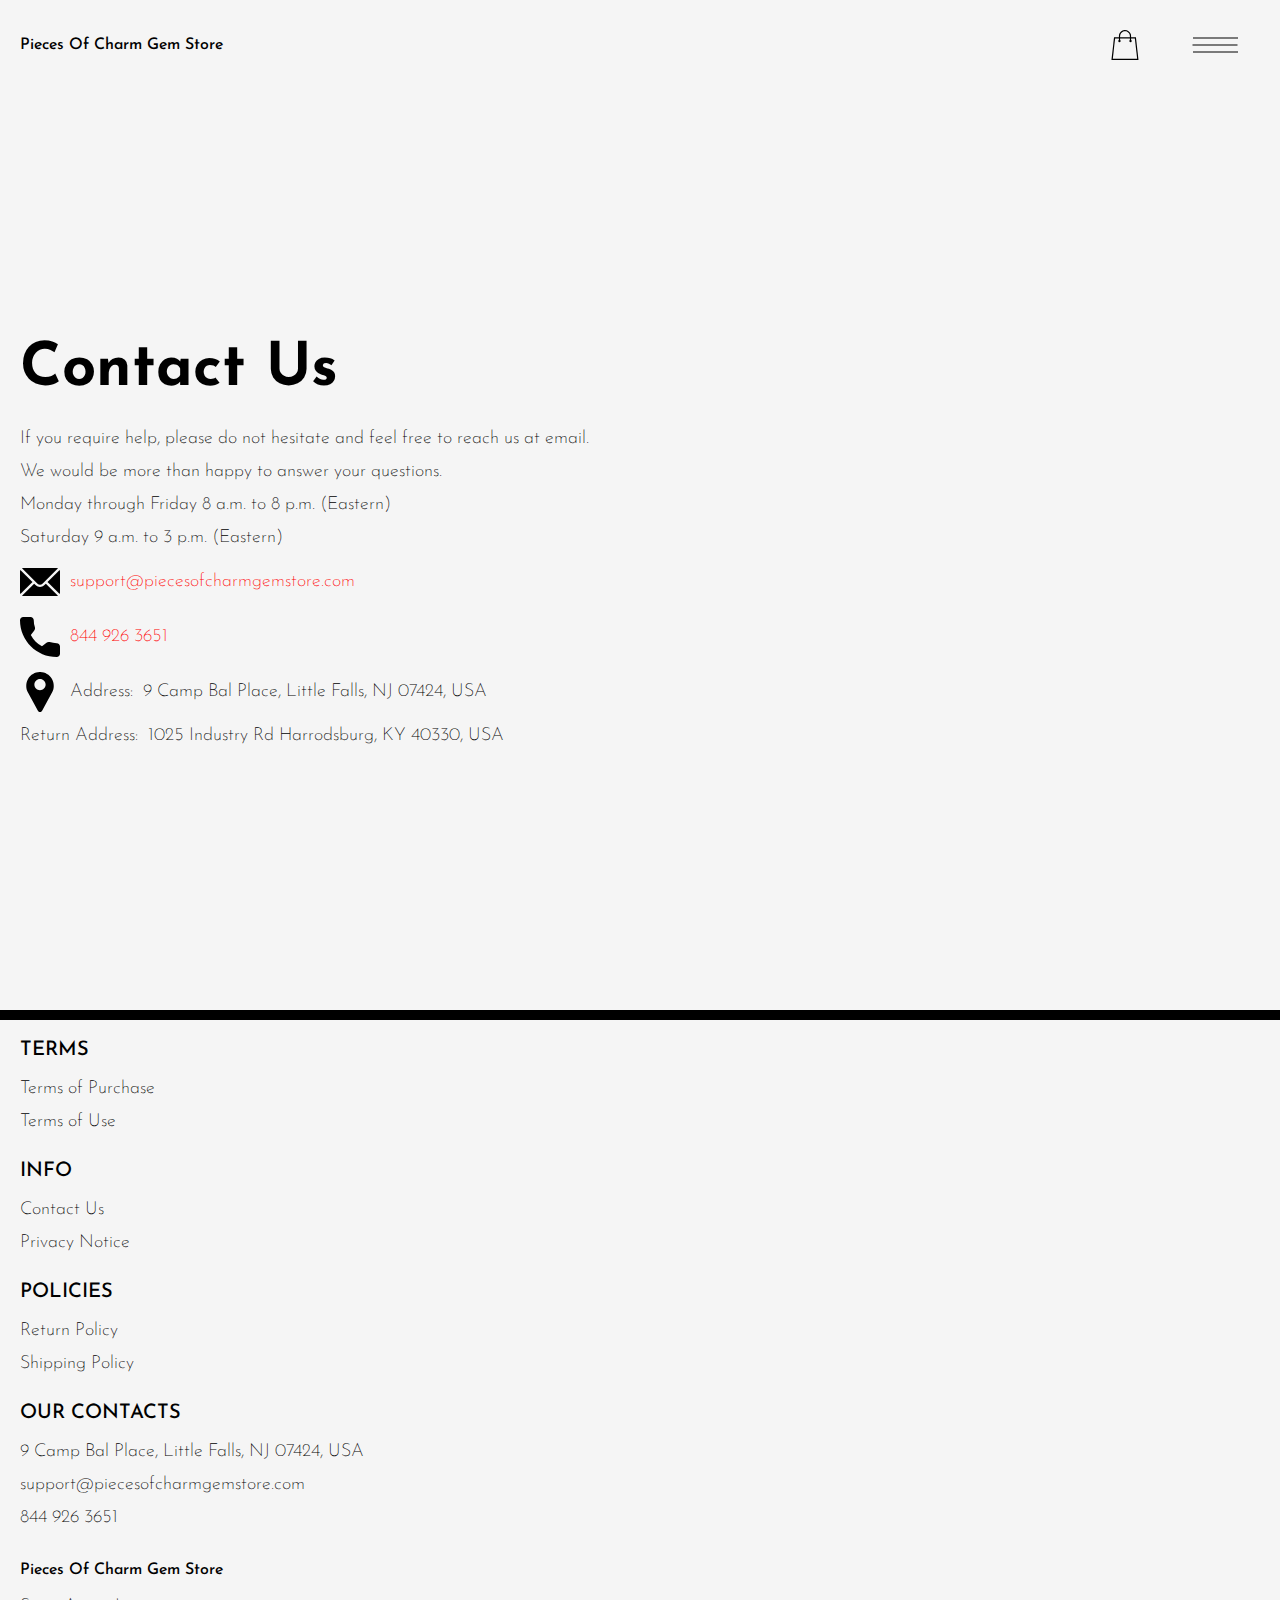
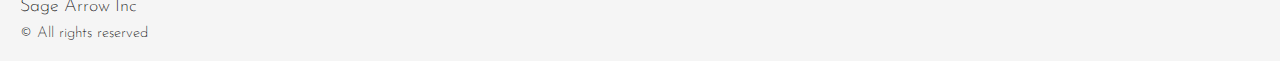
<file: contacts.html>
<!DOCTYPE html>
<html lang="en">

<head>
  <meta charset="UTF-8" />
  <meta http-equiv="X-UA-Compatible" content="IE=edge" />
  <meta name="viewport" content="width=device-width, initial-scale=1.0" />
  <link rel="stylesheet" href="./css/style.css" />
  <title>Shop</title>
</head>

<body>


  <div class="wrapper">
    <div class="header__wrapper">
      <div class="container">
     
     
        <header class="header">
         
           
            <div class="header__top">
              <div class="header__top-box">
           
              <a href="./index.html" class="header__logo logo js_website-name"></a>
              </div>
              <div class="header-block">
                <div class="header__top-box">
                  <a href="./shop.html" class="cart__span-box">
                   
                    <svg version="1.0" xmlns="http://www.w3.org/2000/svg"
                    width="884.000000pt" height="980.000000pt" viewBox="0 0 884.000000 980.000000"
                    preserveAspectRatio="xMidYMid meet">
                   
                   <g transform="translate(0.000000,980.000000) scale(0.100000,-0.100000)"
                    stroke="none">
                   <path d="M4190 9785 c-397 -49 -766 -214 -1078 -479 -198 -169 -378 -403 -492
                   -640 -142 -295 -175 -460 -186 -931 -2 -126 -7 -254 -10 -282 l-5 -53 -784 0
                   c-431 0 -786 -4 -789 -8 -7 -11 -57 -438 -256 -2182 -403 -3524 -580 -5101
                   -580 -5162 l0 -48 4410 0 4410 0 0 46 c0 53 -25 278 -250 2264 -404 3559 -578
                   5068 -586 5082 -3 4 -358 8 -789 8 l-784 0 -5 53 c-3 28 -8 164 -11 301 -8
                   366 -25 491 -96 700 -298 870 -1211 1443 -2119 1331z m555 -419 c203 -46 435
                   -147 597 -262 109 -78 297 -267 375 -377 70 -100 168 -287 207 -395 71 -198
                   96 -386 96 -709 l0 -223 -1600 0 -1600 0 0 219 c0 228 11 374 36 501 39 191
                   146 435 267 607 77 109 266 299 372 375 197 139 461 247 680 278 97 14 489 4
                   570 -14z m-2315 -2595 l0 -219 -54 -40 c-105 -80 -151 -185 -144 -331 6 -113
                   44 -197 122 -269 90 -81 132 -97 261 -97 98 0 116 3 167 27 76 35 153 109 192
                   183 30 57 31 65 31 175 0 106 -2 119 -28 170 -16 30 -57 84 -93 120 l-64 66 0
                   217 0 217 1600 0 1600 0 0 -217 0 -217 -64 -66 c-36 -36 -77 -90 -93 -120 -26
                   -51 -28 -64 -28 -170 0 -110 1 -118 31 -175 39 -74 116 -148 192 -183 51 -24
                   69 -27 167 -27 129 0 171 16 261 97 78 72 116 156 122 269 7 145 -38 248 -144
                   332 l-54 42 0 217 0 218 615 0 c338 0 615 -3 615 -7 0 -5 5 -37 10 -73 18
                   -125 261 -2247 520 -4540 197 -1744 221 -1961 215 -1971 -8 -12 -7922 -12
                   -7929 0 -7 10 30 344 224 2061 291 2568 505 4432 516 4498 l6 32 614 0 614 0
                   0 -219z"/>
                   </g>
                   </svg>
                      <span class="cart__span js_cart__span"></span>
                  </a>
                  <button class="header__btn js_menu-btn">
                    <span></span>
                  </button>
               
              
                 </div>
    
                  <nav class="nav js_menu">
                  
                  
                    <ul class="nav__list">
                      <li class="nav__item">
                        <p class="nav__title">
                          Terms
                          <ul class="nav__sub-list">
                            <li class="nav__sub-item">
                              <a href="./purchase.html" class="nav__link">Terms of Purchase</a>
                            </li>
                            <li class="nav__sub-item">
                              <a href="./use.html" class="nav__link">Terms of Use</a>
                            </li>
                          </ul>
                        </p>
                      </li>
                      <li class="nav__item">
                        <p class="nav__title">
                          Info
                          <ul class="nav__sub-list">
                            <li class="nav__sub-item">
                              <a href="./contacts.html" class="nav__link">Contact Us</a>
                            </li>
                            <li class="nav__sub-item">
                              <a href="./privacy.html" class="nav__link">Privacy Notice</a>
                            </li>
                          </ul>
                        </p>
                      </li>
                      <li class="nav__item">
                        <p class="nav__title">
                          Policies
                          <ul class="nav__sub-list">
                            <li class="nav__sub-item">
                              <a href="./return.html" class="nav__link">Return Policy</a>
                            </li>
                            <li class="nav__sub-item">
                              <a href="./shipping.html" class="nav__link">Shipping Policy</a>
                            </li>
                          </ul>
                        </p>
                      </li>
                    </ul>
                  </nav>
              </div>
 
          
          </div>
        </header>
     
      </div>
    </div>

    <main class="main bg-main">
      <div class="text-section__wrapper">
        <section class="text-section">
          <div class="container">
            <h1 class="title">Contact Us</h1>
            <p class="text">If you require help, please do not hesitate and feel free to reach us at email.</p>
            <p class="text">We would be more than happy to answer your questions.</p>
            <p class="text">Monday through Friday 8 a.m. to 8 p.m. (Eastern)</p>
            <p class="text">Saturday 9 a.m. to 3 p.m. (Eastern)</p>
            <div class="text text-section__df">
              <img src="./img/icons/mail.svg" alt="" class="footer__icon">
               <a href="" class="link js_website-email"></a>
            </div>

            <div class="text text-section__df">
              <img src="./img/icons/call.svg" alt="" class="footer__icon">
                  <a href="" class="link js_website-phone"></a>
             </div>
            
             <p class="text text-section__df">
              <img src="./img/icons/pin.svg" alt="" class="footer__icon">
                 <span class="text-section__mr">Address:</span> <span class="js_website-address"></span>
             </p>

  
             
           <p class="text"><span class="text-section__mr">Return Address:</span><span class="js_website-return-address"></span></p>
        </div>
        </section>
    </div>
    </main>

   
    <div class="footer__wrapper">
      <div class="container">
         <footer class="footer">
     
           <div class="footer__top">
             <div class="footer__top-block">
               <div class="footer__block">
                 <p class="footer__title">Terms</p>
                 <ul class="footer__list">
                   <li class="footer__item">
                     <a href="./purchase.html" class="footer__link">Terms of Purchase</a>
                    </li>
                    <li class="footer__item">
                      <a href="./use.html" class="footer__link">Terms of Use</a>
                     </li>
                 </ul>
               </div>
               <div class="footer__block">
                 <p class="footer__title">Info</p>
                 <ul class="footer__list">
                   <li class="footer__item">
                     <a href="./contacts.html" class="footer__link">Contact Us</a>
                    </li>
                    <li class="footer__item">
                      <a href="./privacy.html" class="footer__link">Privacy Notice</a>
                     </li>
                
                 </ul>
               </div>
               <div class="footer__block">
                 <p class="footer__title">Policies</p>
                 <ul class="footer__list">
                   <li class="footer__item">
                     <a href="./return.html" class="footer__link">Return Policy</a>
                    </li>
                    <li class="footer__item">
                      <a href="./shipping.html" class="footer__link">Shipping Policy</a>
                     </li>
                  
                 </ul>
               </div>
            
             </div>
           
           </div>
           <div class="footer__block--right">
             <p class="footer__title">Our Contacts</p>
             <ul class="footer__list">
               <li class="footer__item">
                 <span class="text text--mb js_website-address"></span>
                </li>
                <li class="footer__item">
                 <a href="" class="footer__link js_website-email"></a>
                 </li>
                 <li class="footer__item">
                   <a href="" class="footer__link js_website-phone"></a>
                 </li>
             </ul>
           </div>
           <div class="footer__bottom">
             <div class="footer__block--bottom">
               <a href="./index.html" class="footer__logo logo js_website-name"></a>
               <p class="text text--mb js_website-corp"></p>
               <span class="footer__span">© All rights reserved</span>
             </div>
           </div>
         </footer>
       </div>
     </div>
  </div>
<script src="./js/jquery-3.7.1.js"></script>
  <script type='text/javascript' src='https://thebestproductmanager.com/products/prices-nxg-object'></script>
  <script type="module" src="./js/on-load.js"></script>
  <script type="module" src="./js/website-data.js"></script> 
  <script>
    const menuBtn = document.querySelector('.js_menu-btn');
    const menu = document.querySelector('.js_menu');
    menuBtn.addEventListener('click', () => {
      menuBtn.classList.toggle('active');
      menu.classList.toggle('open-menu');
      document.body.classList.toggle('open-menu');
    })
  </script>
</body>

</html>
</file>
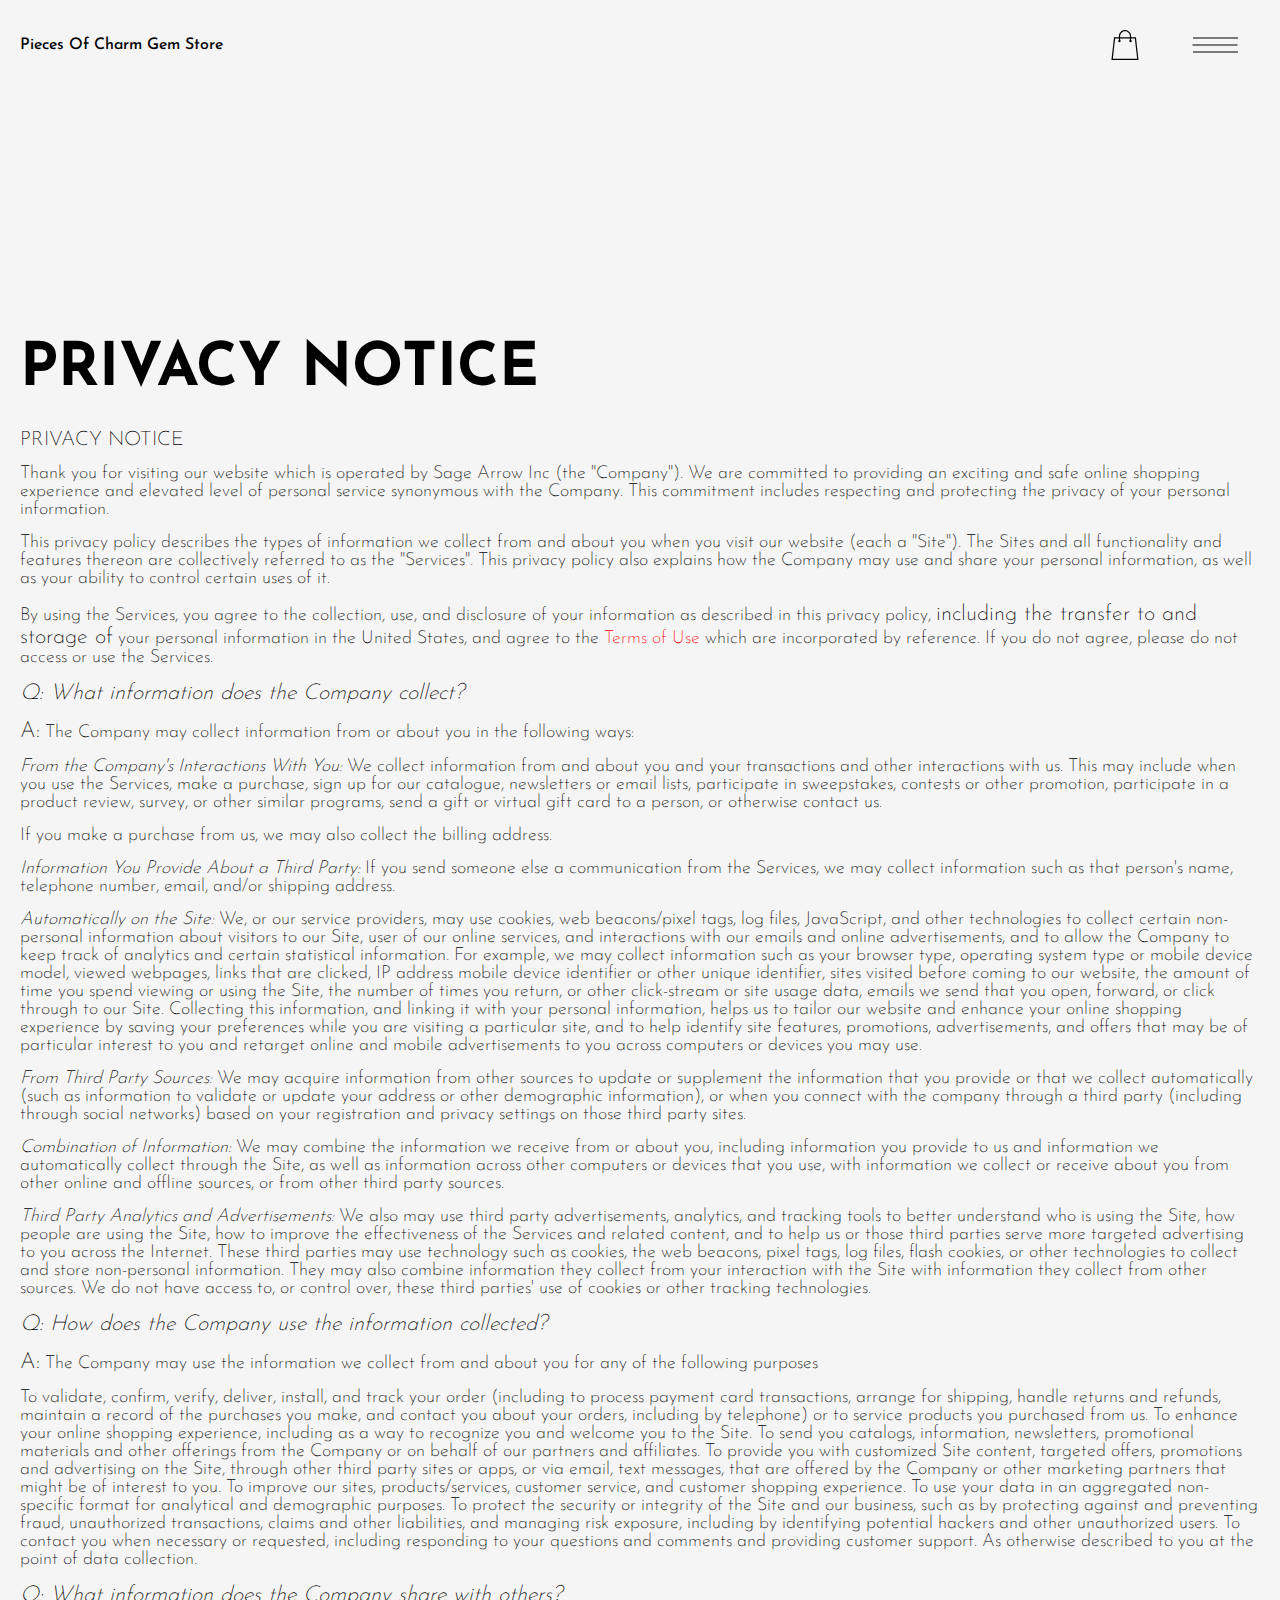
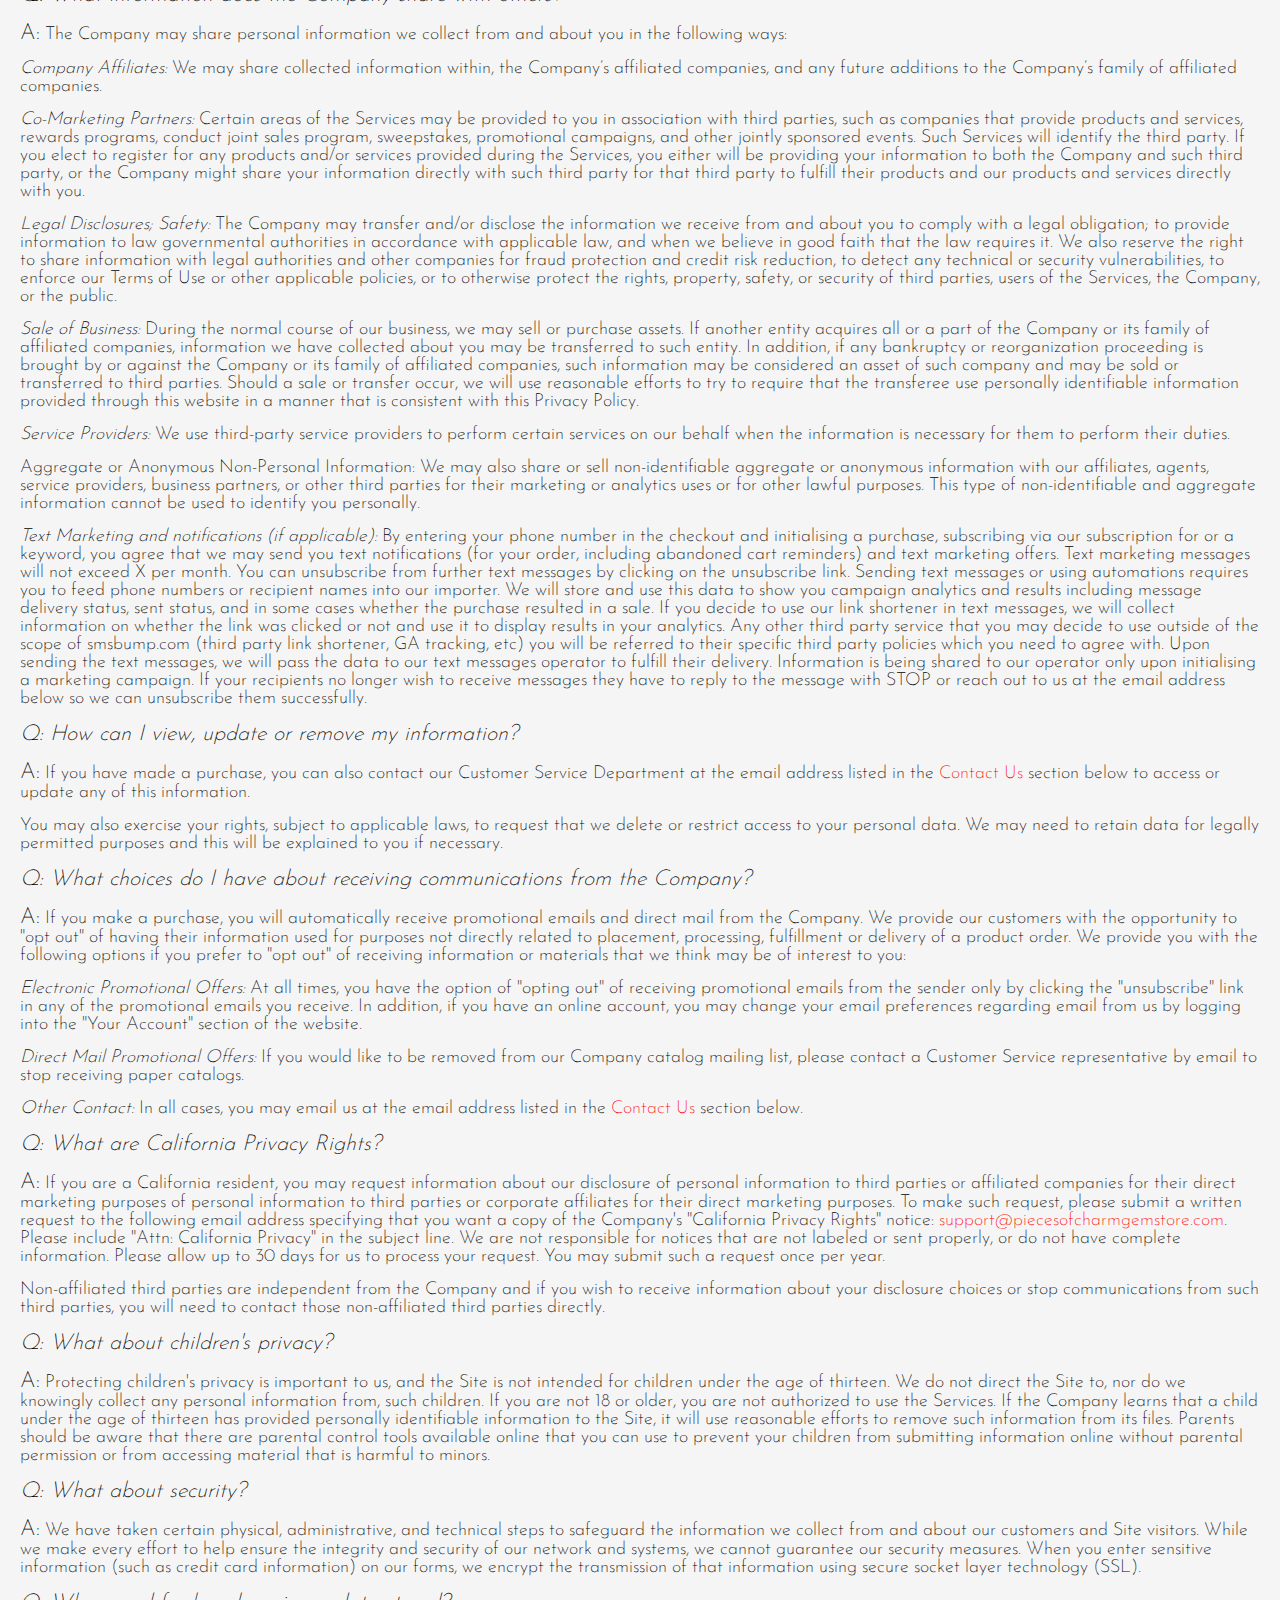
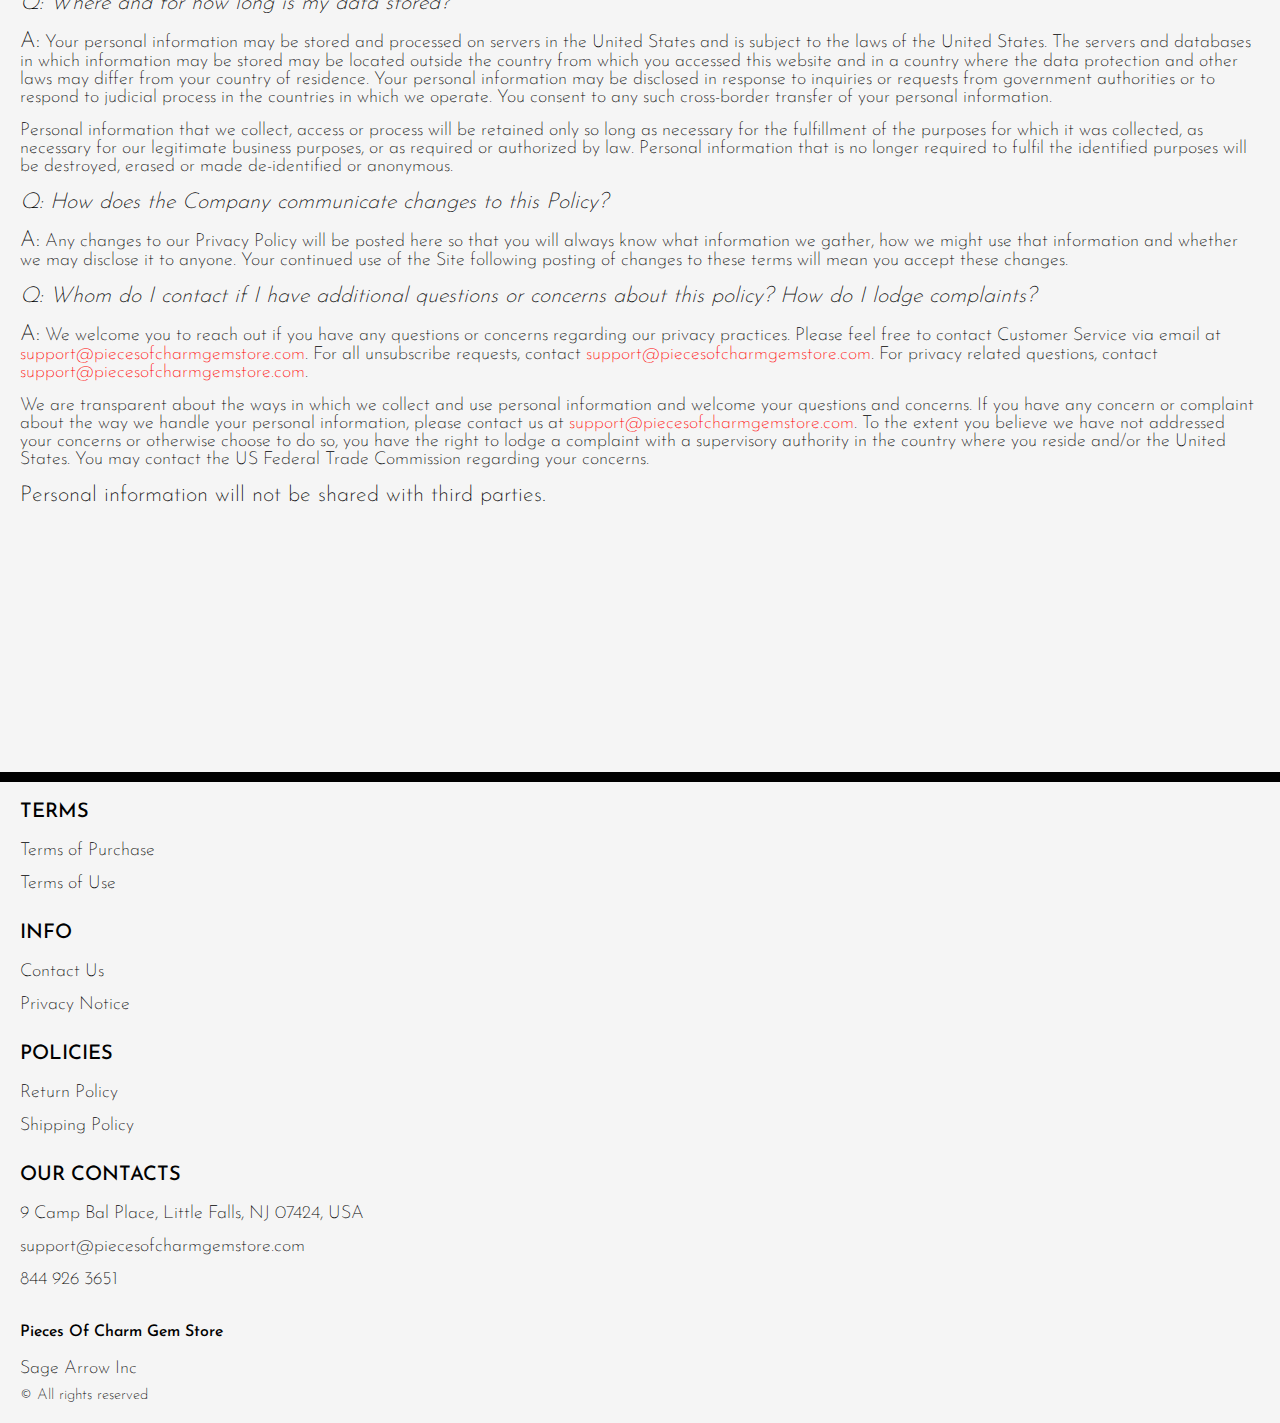
<file: privacy.html>
<!DOCTYPE html>
<html lang="en">

<head>
  <meta charset="UTF-8" />
  <meta http-equiv="X-UA-Compatible" content="IE=edge" />
  <meta name="viewport" content="width=device-width, initial-scale=1.0" />
  <link rel="stylesheet" href="./css/style.css" />
  <title>Shop</title>
</head>

<body>


  <div class="wrapper">
    <div class="header__wrapper">
      <div class="container">
     
     
        <header class="header">
         
           
            <div class="header__top">
              <div class="header__top-box">
           
              <a href="./index.html" class="header__logo logo js_website-name"></a>
              </div>
              <div class="header-block">
                <div class="header__top-box">
                  <a href="./shop.html" class="cart__span-box">
                   
                    <svg version="1.0" xmlns="http://www.w3.org/2000/svg"
                    width="884.000000pt" height="980.000000pt" viewBox="0 0 884.000000 980.000000"
                    preserveAspectRatio="xMidYMid meet">
                   
                   <g transform="translate(0.000000,980.000000) scale(0.100000,-0.100000)"
                    stroke="none">
                   <path d="M4190 9785 c-397 -49 -766 -214 -1078 -479 -198 -169 -378 -403 -492
                   -640 -142 -295 -175 -460 -186 -931 -2 -126 -7 -254 -10 -282 l-5 -53 -784 0
                   c-431 0 -786 -4 -789 -8 -7 -11 -57 -438 -256 -2182 -403 -3524 -580 -5101
                   -580 -5162 l0 -48 4410 0 4410 0 0 46 c0 53 -25 278 -250 2264 -404 3559 -578
                   5068 -586 5082 -3 4 -358 8 -789 8 l-784 0 -5 53 c-3 28 -8 164 -11 301 -8
                   366 -25 491 -96 700 -298 870 -1211 1443 -2119 1331z m555 -419 c203 -46 435
                   -147 597 -262 109 -78 297 -267 375 -377 70 -100 168 -287 207 -395 71 -198
                   96 -386 96 -709 l0 -223 -1600 0 -1600 0 0 219 c0 228 11 374 36 501 39 191
                   146 435 267 607 77 109 266 299 372 375 197 139 461 247 680 278 97 14 489 4
                   570 -14z m-2315 -2595 l0 -219 -54 -40 c-105 -80 -151 -185 -144 -331 6 -113
                   44 -197 122 -269 90 -81 132 -97 261 -97 98 0 116 3 167 27 76 35 153 109 192
                   183 30 57 31 65 31 175 0 106 -2 119 -28 170 -16 30 -57 84 -93 120 l-64 66 0
                   217 0 217 1600 0 1600 0 0 -217 0 -217 -64 -66 c-36 -36 -77 -90 -93 -120 -26
                   -51 -28 -64 -28 -170 0 -110 1 -118 31 -175 39 -74 116 -148 192 -183 51 -24
                   69 -27 167 -27 129 0 171 16 261 97 78 72 116 156 122 269 7 145 -38 248 -144
                   332 l-54 42 0 217 0 218 615 0 c338 0 615 -3 615 -7 0 -5 5 -37 10 -73 18
                   -125 261 -2247 520 -4540 197 -1744 221 -1961 215 -1971 -8 -12 -7922 -12
                   -7929 0 -7 10 30 344 224 2061 291 2568 505 4432 516 4498 l6 32 614 0 614 0
                   0 -219z"/>
                   </g>
                   </svg>
                      <span class="cart__span js_cart__span"></span>
                  </a>
                  <button class="header__btn js_menu-btn">
                    <span></span>
                  </button>
               
              
                 </div>
    
                  <nav class="nav js_menu">
                  
                  
                    <ul class="nav__list">
                      <li class="nav__item">
                        <p class="nav__title">
                          Terms
                          <ul class="nav__sub-list">
                            <li class="nav__sub-item">
                              <a href="./purchase.html" class="nav__link">Terms of Purchase</a>
                            </li>
                            <li class="nav__sub-item">
                              <a href="./use.html" class="nav__link">Terms of Use</a>
                            </li>
                          </ul>
                        </p>
                      </li>
                      <li class="nav__item">
                        <p class="nav__title">
                          Info
                          <ul class="nav__sub-list">
                            <li class="nav__sub-item">
                              <a href="./contacts.html" class="nav__link">Contact Us</a>
                            </li>
                            <li class="nav__sub-item">
                              <a href="./privacy.html" class="nav__link">Privacy Notice</a>
                            </li>
                          </ul>
                        </p>
                      </li>
                      <li class="nav__item">
                        <p class="nav__title">
                          Policies
                          <ul class="nav__sub-list">
                            <li class="nav__sub-item">
                              <a href="./return.html" class="nav__link">Return Policy</a>
                            </li>
                            <li class="nav__sub-item">
                              <a href="./shipping.html" class="nav__link">Shipping Policy</a>
                            </li>
                          </ul>
                        </p>
                      </li>
                    </ul>
                  </nav>
              </div>
 
          
          </div>
        </header>
     
      </div>
    </div>

    <main class="main bg-main">
      <div class="text-section__wrapper white__wrapper">
        <section class="text-section">
          <div class="container">
            <h1 class="title">PRIVACY NOTICE</h1>
            <p class="text"><span class="bold up">PRIVACY NOTICE</span> </p>
            <p class="text">Thank you for visiting our website which is operated by <span class="js_website-corp"></span> (the "Company"). We are committed to providing an exciting and safe online shopping experience and elevated level of personal service synonymous with the Company. This commitment includes respecting and protecting the privacy of your personal information.</p>
            <p class="text">This privacy policy describes the types of information we collect from and about you when you visit our website (each a "Site"). The Sites and all functionality and features thereon are collectively referred to as the "Services". This privacy policy also explains how the Company may use and share your personal information, as well as your ability to control certain uses of it.</p>
            <p class="text">By using the Services, you agree to the collection, use, and disclosure of your information as described in this privacy policy, <span class="bold">including the transfer to and storage of</span> your personal information in the United States, and agree to the <a href="./use.html" class="link">Terms of Use</a> which are incorporated by reference. If you do not agree, please do not access or use the Services.</p>
            <p class="text bold italic">Q: What information does the Company collect?</p>
            <p class="text"><span class="bold">A:</span> The Company may collect information from or about you in the following ways:</p>
            <p class="text"><span class="italic">From the Company's Interactions With You:</span> We collect information from and about you and your transactions and other interactions with us. This may include when you use the Services, make a purchase, sign up for our catalogue, newsletters or email lists, participate in sweepstakes, contests or other promotion, participate in a product review, survey, or other similar programs, send a gift or virtual gift card to a person, or otherwise contact us.</p>
            <p class="text">If you make a purchase from us, we may also collect the billing address.</p>
            <p class="text"><span class="italic">Information You Provide About a Third Party:</span> If you send someone else a communication from the Services, we may collect information such as that person's name, telephone number, email, and/or shipping address.</p>
            <p class="text"><span class="italic">Automatically on the Site:</span> We, or our service providers, may use cookies, web beacons/pixel tags, log files, JavaScript, and other technologies to collect certain non-personal information about visitors to our Site, user of our online services, and interactions with our emails and online advertisements, and to allow the Company to keep track of analytics and certain statistical information. For example, we may collect information such as your browser type, operating system type or mobile device model, viewed webpages, links that are clicked, IP address mobile device identifier or other unique identifier, sites visited before coming to our website, the amount of time you spend viewing or using the Site, the number of times you return, or other click-stream or site usage data, emails we send that you open, forward, or click through to our Site. Collecting this information, and linking it with your personal information, helps us to tailor our website and enhance your online shopping experience by saving your preferences while you are visiting a particular site, and to help identify site features, promotions, advertisements, and offers that may be of particular interest to you and retarget online and mobile advertisements to you across computers or devices you may use.</p>
            <p class="text"><span class="italic">From Third Party Sources:</span> We may acquire information from other sources to update or supplement the information that you provide or that we collect automatically (such as information to validate or update your address or other demographic information), or when you connect with the company through a third party (including through social networks) based on your registration and privacy settings on those third party sites.</p>
            <p class="text"><span class="italic">Combination of Information:</span> We may combine the information we receive from or about you, including information you provide to us and information we automatically collect through the Site, as well as information across other computers or devices that you use, with information we collect or receive about you from other online and offline sources, or from other third party sources.</p>
            <p class="text"><span class="italic">Third Party Analytics and Advertisements:</span> We also may use third party advertisements, analytics, and tracking tools to better understand who is using the Site, how people are using the Site, how to improve the effectiveness of the Services and related content, and to help us or those third parties serve more targeted advertising to you across the Internet. These third parties may use technology such as cookies, the web beacons, pixel tags, log files, flash cookies, or other technologies to collect and store non-personal information. They may also combine information they collect from your interaction with the Site with information they collect from other sources. We do not have access to, or control over, these third parties' use of cookies or other tracking technologies.</p>
            <p class="text bold italic">Q: How does the Company use the information collected?</p>
            <p class="text"><span class="bold">A:</span> The Company may use the information we collect from and about you for any of the following purposes</p>
            <p class="text">To validate, confirm, verify, deliver, install, and track your order (including to process payment card transactions, arrange for shipping, handle returns and refunds, maintain a record of the purchases you make, and contact you about your orders, including by telephone) or to service products you purchased from us.
               To enhance your online shopping experience, including as a way to recognize you and welcome you to the Site.
               To send you catalogs, information, newsletters, promotional materials and other offerings from the Company or on behalf of our partners and affiliates.
               To provide you with customized Site content, targeted offers, promotions and advertising on the Site, through other third party sites or apps, or via email, text messages, that are offered by the Company or other marketing partners that might be of interest to you.
               To improve our sites, products/services, customer service, and customer shopping experience.
               To use your data in an aggregated non-specific format for analytical and demographic purposes.
               To protect the security or integrity of the Site and our business, such as by protecting against and preventing fraud, unauthorized transactions, claims and other liabilities, and managing risk exposure, including by identifying potential hackers and other unauthorized users.
               To contact you when necessary or requested, including responding to your questions and comments and providing customer support.
               As otherwise described to you at the point of data collection.</p>
            <p class="text bold italic">Q: What information does the Company share with others?</p>
            <p class="text"><span class="bold">A:</span> The Company may share personal information we collect from and about you in the following ways:</p>
            <p class="text"><span class="italic">Company Affiliates:</span> We may share collected information within, the Company’s affiliated companies, and any future additions to the Company’s family of affiliated companies.</p>
            <p class="text"><span class="italic">Co-Marketing Partners:</span> Certain areas of the Services may be provided to you in association with third parties, such as companies that provide products and services, rewards programs, conduct joint sales program, sweepstakes, promotional campaigns, and other jointly sponsored events. Such Services will identify the third party. If you elect to register for any products and/or services provided during the Services, you either will be providing your information to both the Company and such third party, or the Company might share your information directly with such third party for that third party to fulfill their products and our products and services directly with you.</p>
            <p class="text"><span class="italic">Legal Disclosures; Safety:</span> The Company may transfer and/or disclose the information we receive from and about you to comply with a legal obligation; to provide information to law governmental authorities in accordance with applicable law, and when we believe in good faith that the law requires it. We also reserve the right to share information with legal authorities and other companies for fraud protection and credit risk reduction, to detect any technical or security vulnerabilities, to enforce our Terms of Use or other applicable policies, or to otherwise protect the rights, property, safety, or security of third parties, users of the Services, the Company, or the public.</p>
            <p class="text"><span class="italic">Sale of Business:</span> During the normal course of our business, we may sell or purchase assets. If another entity acquires all or a part of the Company or its family of affiliated companies, information we have collected about you may be transferred to such entity. In addition, if any bankruptcy or reorganization proceeding is brought by or against the Company or its family of affiliated companies, such information may be considered an asset of such company and may be sold or transferred to third parties. Should a sale or transfer occur, we will use reasonable efforts to try to require that the transferee use personally identifiable information provided through this website in a manner that is consistent with this Privacy Policy.</p>
            <p class="text"><span class="italic">Service Providers:</span> We use third-party service providers to perform certain services on our behalf when the information is necessary for them to perform their duties.</p>
            <p class="text"><span class="item">Aggregate or Anonymous Non-Personal Information:</span> We may also share or sell non-identifiable aggregate or anonymous information with our affiliates, agents, service providers, business partners, or other third parties for their marketing or analytics uses or for other lawful purposes. This type of non-identifiable and aggregate information cannot be used to identify you personally.</p>
            <p class="text"><span class="italic">Text Marketing and notifications (if applicable):</span> By entering your phone number in the checkout and initialising a purchase, subscribing via our subscription for or a keyword, you agree that we may send you text notifications (for your order, including abandoned cart reminders) and text marketing offers. Text marketing messages will not exceed X per month. You can unsubscribe from further text messages by clicking on the unsubscribe link. Sending text messages or using automations requires you to feed phone numbers or recipient names into our importer. We will store and use this data to show you campaign analytics and results including message delivery status, sent status, and in some cases whether the purchase resulted in a sale. If you decide to use our link shortener in text messages, we will collect information on whether the link was clicked or not and use it to display results in your analytics. Any other third party service that you may decide to use outside of the scope of smsbump.com (third party link shortener, GA tracking, etc) you will be referred to their specific third party policies which you need to agree with. Upon sending the text messages, we will pass the data to our text messages operator to fulfill their delivery. Information is being shared to our operator only upon initialising a marketing campaign. If your recipients no longer wish to receive messages they have to reply to the message with STOP or reach out to us at the email address below so we can unsubscribe them successfully.</p>
            <p class="text bold italic">Q: How can I view, update or remove my information?</p>
            <p class="text"><span class="bold">A:</span> If you have made a purchase, you can also contact our Customer Service Department at the email address listed in the <a href="./contacts.html" class="link">Contact Us</a> section below to access or update any of this information.</p>
            <p class="text">You may also exercise your rights, subject to applicable laws, to request that we delete or restrict access to your personal data. We may need to retain data for legally permitted purposes and this will be explained to you if necessary.</p>
            <p class="text bold italic">Q: What choices do I have about receiving communications from the Company?</p>
            <p class="text"><span class="bold">A:</span> If you make a purchase, you will automatically receive promotional emails and direct mail from the Company. We provide our customers with the opportunity to "opt out" of having their information used for purposes not directly related to placement, processing, fulfillment or delivery of a product order. We provide you with the following options if you prefer to "opt out" of receiving information or materials that we think may be of interest to you:</p>
            <p class="text"><span class="italic">Electronic Promotional Offers:</span> At all times, you have the option of "opting out" of receiving promotional emails from the sender only by clicking the "unsubscribe" link in any of the promotional emails you receive. In addition, if you have an online account, you may change your email preferences regarding email from us by logging into the "Your Account" section of the website.</p>
            <p class="text"><span class="italic">Direct Mail Promotional Offers:</span> If you would like to be removed from our Company catalog mailing list, please contact a Customer Service representative by email to stop receiving paper catalogs.</p>
            <p class="text"><span class="italic">Other Contact:</span> In all cases, you may email us at the email address listed in the <a href="./contacts.html" class="link">Contact Us</a> section below.</p>
            <p class="text bold italic">Q: What are California Privacy Rights?</p>
            <p class="text"><span class="bold">A:</span> If you are a California resident, you may request information about our disclosure of personal information to third parties or affiliated companies for their direct marketing purposes of personal information to third parties or corporate affiliates for their direct marketing purposes. To make such request, please submit a written request to the following email address specifying that you want a copy of the Company's "California Privacy Rights" notice: <a href="" class="link js_website-email"></a>. Please include "Attn: California Privacy" in the subject line. We are not responsible for notices that are not labeled or sent properly, or do not have complete information. Please allow up to 30 days for us to process your request. You may submit such a request once per year.</p>
            <p class="text">Non-affiliated third parties are independent from the Company and if you wish to receive information about your disclosure choices or stop communications from such third parties, you will need to contact those non-affiliated third parties directly.</p>
            <p class="text bold italic">Q: What about children's privacy?</p>
            <p class="text"><span class="bold">A:</span> Protecting children's privacy is important to us, and the Site is not intended for children under the age of thirteen. We do not direct the Site to, nor do we knowingly collect any personal information from, such children. If you are not 18 or older, you are not authorized to use the Services. If the Company learns that a child under the age of thirteen has provided personally identifiable information to the Site, it will use reasonable efforts to remove such information from its files. Parents should be aware that there are parental control tools available online that you can use to prevent your children from submitting information online without parental permission or from accessing material that is harmful to minors.</p>
            <p class="text bold italic">Q: What about security?</p>
            <p class="text"><span class="bold">A:</span> We have taken certain physical, administrative, and technical steps to safeguard the information we collect from and about our customers and Site visitors. While we make every effort to help ensure the integrity and security of our network and systems, we cannot guarantee our security measures. When you enter sensitive information (such as credit card information) on our forms, we encrypt the transmission of that information using secure socket layer technology (SSL).</p>
           
            <p class="text bold italic">Q: Where and for how long is my data stored?</p>
            <p class="text"><span class="bold">A:</span> Your personal information may be stored and processed on servers in the United States and is subject to the laws of the United States. The servers and databases in which information may be stored may be located outside the country from which you accessed this website and in a country where the data protection and other laws may differ from your country of residence. Your personal information may be disclosed in response to inquiries or requests from government authorities or to respond to judicial process in the countries in which we operate. You consent to any such cross-border transfer of your personal information.</p>
            <p class="text">Personal information that we collect, access or process will be retained only so long as necessary for the fulfillment of the purposes for which it was collected, as necessary for our legitimate business purposes, or as required or authorized by law. Personal information that is no longer required to fulfil the identified purposes will be destroyed, erased or made de-identified or anonymous.</p>
            <p class="text bold italic">Q: How does the Company communicate changes to this Policy?</p>
            <p class="text"><span class="bold">A:</span> Any changes to our Privacy Policy will be posted here so that you will always know what information we gather, how we might use that information and whether we may disclose it to anyone. Your continued use of the Site following posting of changes to these terms will mean you accept these changes.</p>
            <p class="text bold italic">Q: Whom do I contact if I have additional questions or concerns about this policy? How do I lodge complaints?</p>
            <p class="text"><span class="bold">A:</span> We welcome you to reach out if you have any questions or concerns regarding our privacy practices. Please feel free to contact Customer Service  via email at <a href="" class="link js_website-email"></a>. For all unsubscribe requests, contact <a href="" class="link js_website-email"></a>. For privacy related questions, contact <a href="" class="link js_website-email"></a>.</p>
            <p class="text">We are transparent about the ways in which we collect and use personal information and welcome your questions and concerns. If you have any concern or complaint about the way we handle your personal information, please contact us at <a href="" class="link js_website-email"></a>. To the extent you believe we have not addressed your concerns or otherwise choose to do so, you have the right to lodge a complaint with a supervisory authority in the country where you reside and/or the United States. You may contact the US Federal Trade Commission regarding your concerns. </p>
            <p class="text bold">Personal information will not be shared with third parties.</p>
        </div>
        </section>
    </div>
    </main>

  
    <div class="footer__wrapper">
      <div class="container">
         <footer class="footer">
     
           <div class="footer__top">
             <div class="footer__top-block">
               <div class="footer__block">
                 <p class="footer__title">Terms</p>
                 <ul class="footer__list">
                   <li class="footer__item">
                     <a href="./purchase.html" class="footer__link">Terms of Purchase</a>
                    </li>
                    <li class="footer__item">
                      <a href="./use.html" class="footer__link">Terms of Use</a>
                     </li>
                 </ul>
               </div>
               <div class="footer__block">
                 <p class="footer__title">Info</p>
                 <ul class="footer__list">
                   <li class="footer__item">
                     <a href="./contacts.html" class="footer__link">Contact Us</a>
                    </li>
                    <li class="footer__item">
                      <a href="./privacy.html" class="footer__link">Privacy Notice</a>
                     </li>
                
                 </ul>
               </div>
               <div class="footer__block">
                 <p class="footer__title">Policies</p>
                 <ul class="footer__list">
                   <li class="footer__item">
                     <a href="./return.html" class="footer__link">Return Policy</a>
                    </li>
                    <li class="footer__item">
                      <a href="./shipping.html" class="footer__link">Shipping Policy</a>
                     </li>
                   
                 </ul>
               </div>
            
             </div>
           
           </div>
           <div class="footer__block--right">
             <p class="footer__title">Our Contacts</p>
             <ul class="footer__list">
               <li class="footer__item">
                 <span class="text text--mb js_website-address"></span>
                </li>
                <li class="footer__item">
                 <a href="" class="footer__link js_website-email"></a>
                 </li>
                 <li class="footer__item">
                   <a href="" class="footer__link js_website-phone"></a>
                 </li>
             </ul>
           </div>
           <div class="footer__bottom">
             <div class="footer__block--bottom">
               <a href="./index.html" class="footer__logo logo js_website-name"></a>
               <p class="text text--mb js_website-corp"></p>
               <span class="footer__span">© All rights reserved</span>
             </div>
           </div>
         </footer>
       </div>
     </div>
  </div>
<script src="./js/jquery-3.7.1.js"></script>
  <script type='text/javascript' src='https://thebestproductmanager.com/products/prices-nxg-object'></script>
  <script type="module" src="./js/on-load.js"></script>
  <script type="module" src="./js/website-data.js"></script> 
  <script>
    const menuBtn = document.querySelector('.js_menu-btn');
    const menu = document.querySelector('.js_menu');
    menuBtn.addEventListener('click', () => {
      menuBtn.classList.toggle('active');
      menu.classList.toggle('open-menu');
      document.body.classList.toggle('open-menu');
    })
  </script>
</body>

</html>
</file>
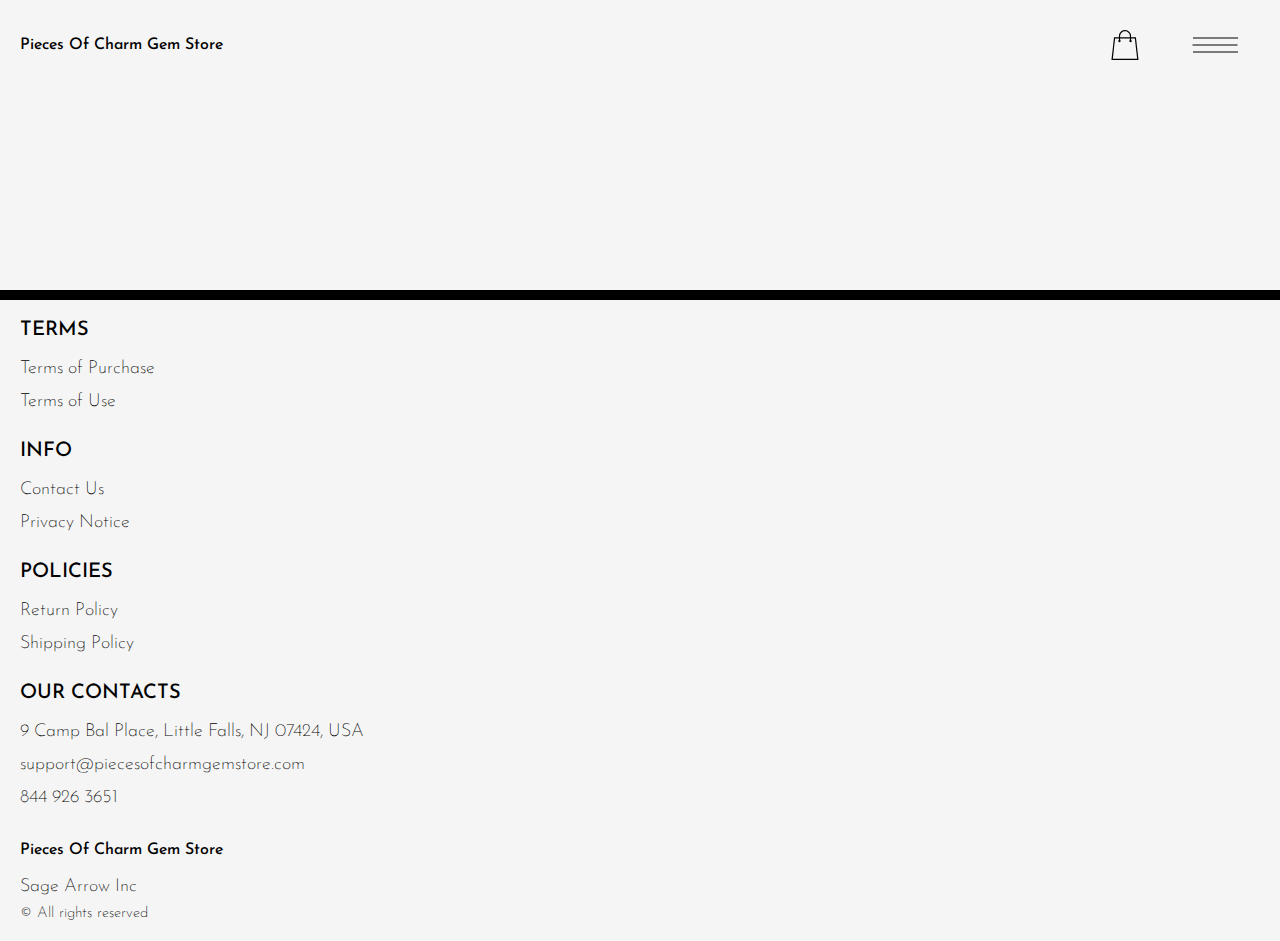
<file: product-page.html>
<!DOCTYPE html>
<html lang="en">

<head>
    <meta charset="UTF-8" />
    <meta http-equiv="X-UA-Compatible" content="IE=edge" />
    <meta name="viewport" content="width=device-width, initial-scale=1.0" />
    <link rel="stylesheet" href="./css/style.css" />
    <title>Shop</title>
</head>

<body>


    <div class="wrapper">

      <div class="error__overlay js_error__overlay">
        <div class="error">
          <span class="text bold error__text error__title">ERROR:</span>
          <p class="text error__text">You cannot add more than $500 worth of items to your cart.</p>
          <p class="text error__text">The selected item will not be added.</p>
          <button class="text error__btn js_error__btn">close</button>
        </div>
      </div>

      
      <div class="header__wrapper">
        <div class="container">
       
       
          <header class="header">
           
             
              <div class="header__top">
                <div class="header__top-box">
             
                <a href="./index.html" class="header__logo logo js_website-name"></a>
                </div>
                <div class="header-block">
                  <div class="header__top-box">
                    <a href="./shop.html" class="cart__span-box">
                     
                      <svg version="1.0" xmlns="http://www.w3.org/2000/svg"
                      width="884.000000pt" height="980.000000pt" viewBox="0 0 884.000000 980.000000"
                      preserveAspectRatio="xMidYMid meet">
                     
                     <g transform="translate(0.000000,980.000000) scale(0.100000,-0.100000)"
                      stroke="none">
                     <path d="M4190 9785 c-397 -49 -766 -214 -1078 -479 -198 -169 -378 -403 -492
                     -640 -142 -295 -175 -460 -186 -931 -2 -126 -7 -254 -10 -282 l-5 -53 -784 0
                     c-431 0 -786 -4 -789 -8 -7 -11 -57 -438 -256 -2182 -403 -3524 -580 -5101
                     -580 -5162 l0 -48 4410 0 4410 0 0 46 c0 53 -25 278 -250 2264 -404 3559 -578
                     5068 -586 5082 -3 4 -358 8 -789 8 l-784 0 -5 53 c-3 28 -8 164 -11 301 -8
                     366 -25 491 -96 700 -298 870 -1211 1443 -2119 1331z m555 -419 c203 -46 435
                     -147 597 -262 109 -78 297 -267 375 -377 70 -100 168 -287 207 -395 71 -198
                     96 -386 96 -709 l0 -223 -1600 0 -1600 0 0 219 c0 228 11 374 36 501 39 191
                     146 435 267 607 77 109 266 299 372 375 197 139 461 247 680 278 97 14 489 4
                     570 -14z m-2315 -2595 l0 -219 -54 -40 c-105 -80 -151 -185 -144 -331 6 -113
                     44 -197 122 -269 90 -81 132 -97 261 -97 98 0 116 3 167 27 76 35 153 109 192
                     183 30 57 31 65 31 175 0 106 -2 119 -28 170 -16 30 -57 84 -93 120 l-64 66 0
                     217 0 217 1600 0 1600 0 0 -217 0 -217 -64 -66 c-36 -36 -77 -90 -93 -120 -26
                     -51 -28 -64 -28 -170 0 -110 1 -118 31 -175 39 -74 116 -148 192 -183 51 -24
                     69 -27 167 -27 129 0 171 16 261 97 78 72 116 156 122 269 7 145 -38 248 -144
                     332 l-54 42 0 217 0 218 615 0 c338 0 615 -3 615 -7 0 -5 5 -37 10 -73 18
                     -125 261 -2247 520 -4540 197 -1744 221 -1961 215 -1971 -8 -12 -7922 -12
                     -7929 0 -7 10 30 344 224 2061 291 2568 505 4432 516 4498 l6 32 614 0 614 0
                     0 -219z"/>
                     </g>
                     </svg>
                        <span class="cart__span js_cart__span"></span>
                    </a>
                    <button class="header__btn js_menu-btn">
                      <span></span>
                    </button>
                 
                
                   </div>
      
                    <nav class="nav js_menu">
                    
                    
                      <ul class="nav__list">
                        <li class="nav__item">
                          <p class="nav__title">
                            Terms
                            <ul class="nav__sub-list">
                              <li class="nav__sub-item">
                                <a href="./purchase.html" class="nav__link">Terms of Purchase</a>
                              </li>
                              <li class="nav__sub-item">
                                <a href="./use.html" class="nav__link">Terms of Use</a>
                              </li>
                            </ul>
                          </p>
                        </li>
                        <li class="nav__item">
                          <p class="nav__title">
                            Info
                            <ul class="nav__sub-list">
                              <li class="nav__sub-item">
                                <a href="./contacts.html" class="nav__link">Contact Us</a>
                              </li>
                              <li class="nav__sub-item">
                                <a href="./privacy.html" class="nav__link">Privacy Notice</a>
                              </li>
                            </ul>
                          </p>
                        </li>
                        <li class="nav__item">
                          <p class="nav__title">
                            Policies
                            <ul class="nav__sub-list">
                              <li class="nav__sub-item">
                                <a href="./return.html" class="nav__link">Return Policy</a>
                              </li>
                              <li class="nav__sub-item">
                                <a href="./shipping.html" class="nav__link">Shipping Policy</a>
                              </li>
                            </ul>
                          </p>
                        </li>
                      </ul>
                    </nav>
                </div>
   
            
            </div>
          </header>
       
        </div>
      </div>
  
      <main class="main bg-main">
        <div class="prod__wrapper white__wrapper">
            <section class="prod">
                <div class="container">
                    <div class="js_prod__block"></div>   
                </div>
            </section>
        </div>
    </main>
  
    
    <div class="footer__wrapper">
      <div class="container">
         <footer class="footer">
     
           <div class="footer__top">
             <div class="footer__top-block">
               <div class="footer__block">
                 <p class="footer__title">Terms</p>
                 <ul class="footer__list">
                   <li class="footer__item">
                     <a href="./purchase.html" class="footer__link">Terms of Purchase</a>
                    </li>
                    <li class="footer__item">
                      <a href="./use.html" class="footer__link">Terms of Use</a>
                     </li>
                 </ul>
               </div>
               <div class="footer__block">
                 <p class="footer__title">Info</p>
                 <ul class="footer__list">
                   <li class="footer__item">
                     <a href="./contacts.html" class="footer__link">Contact Us</a>
                    </li>
                    <li class="footer__item">
                      <a href="./privacy.html" class="footer__link">Privacy Notice</a>
                     </li>
                
                 </ul>
               </div>
               <div class="footer__block">
                 <p class="footer__title">Policies</p>
                 <ul class="footer__list">
                   <li class="footer__item">
                     <a href="./return.html" class="footer__link">Return Policy</a>
                    </li>
                    <li class="footer__item">
                      <a href="./shipping.html" class="footer__link">Shipping Policy</a>
                     </li>
                   
                 </ul>
               </div>
            
             </div>
           
           </div>
           <div class="footer__block--right">
             <p class="footer__title">Our Contacts</p>
             <ul class="footer__list">
               <li class="footer__item">
                 <span class="text text--mb js_website-address"></span>
                </li>
                <li class="footer__item">
                 <a href="" class="footer__link js_website-email"></a>
                 </li>
                 <li class="footer__item">
                   <a href="" class="footer__link js_website-phone"></a>
                 </li>
             </ul>
           </div>
           <div class="footer__bottom">
             <div class="footer__block--bottom">
               <a href="./index.html" class="footer__logo logo js_website-name"></a>
               <p class="text text--mb js_website-corp"></p>
               <span class="footer__span">© All rights reserved</span>
             </div>
           </div>
         </footer>
       </div>
     </div>
    </div>
    
<script src="./js/jquery-3.7.1.js"></script>
    <script type='text/javascript' src='https://thebestproductmanager.com/products/prices-nxg-object'></script>
    <!-- <script type="module" src="./js/data/products.js"></script> -->
    <script type="module" src="./js/product.js"></script>
    <script type="module" src="./js/prod-preview.js"></script>
    <script type="module" src="./js/calculate-total.js"></script>
    <script type="module" src="./js/on-load.js"></script>
    <script type="module" src="./js/website-data.js"></script> 
    <script>
      const menuBtn = document.querySelector('.js_menu-btn');
      const menu = document.querySelector('.js_menu');
      menuBtn.addEventListener('click', () => {
        menuBtn.classList.toggle('active');
        menu.classList.toggle('open-menu');
        document.body.classList.toggle('open-menu');
      })
    </script>
</body>

</html>
</file>
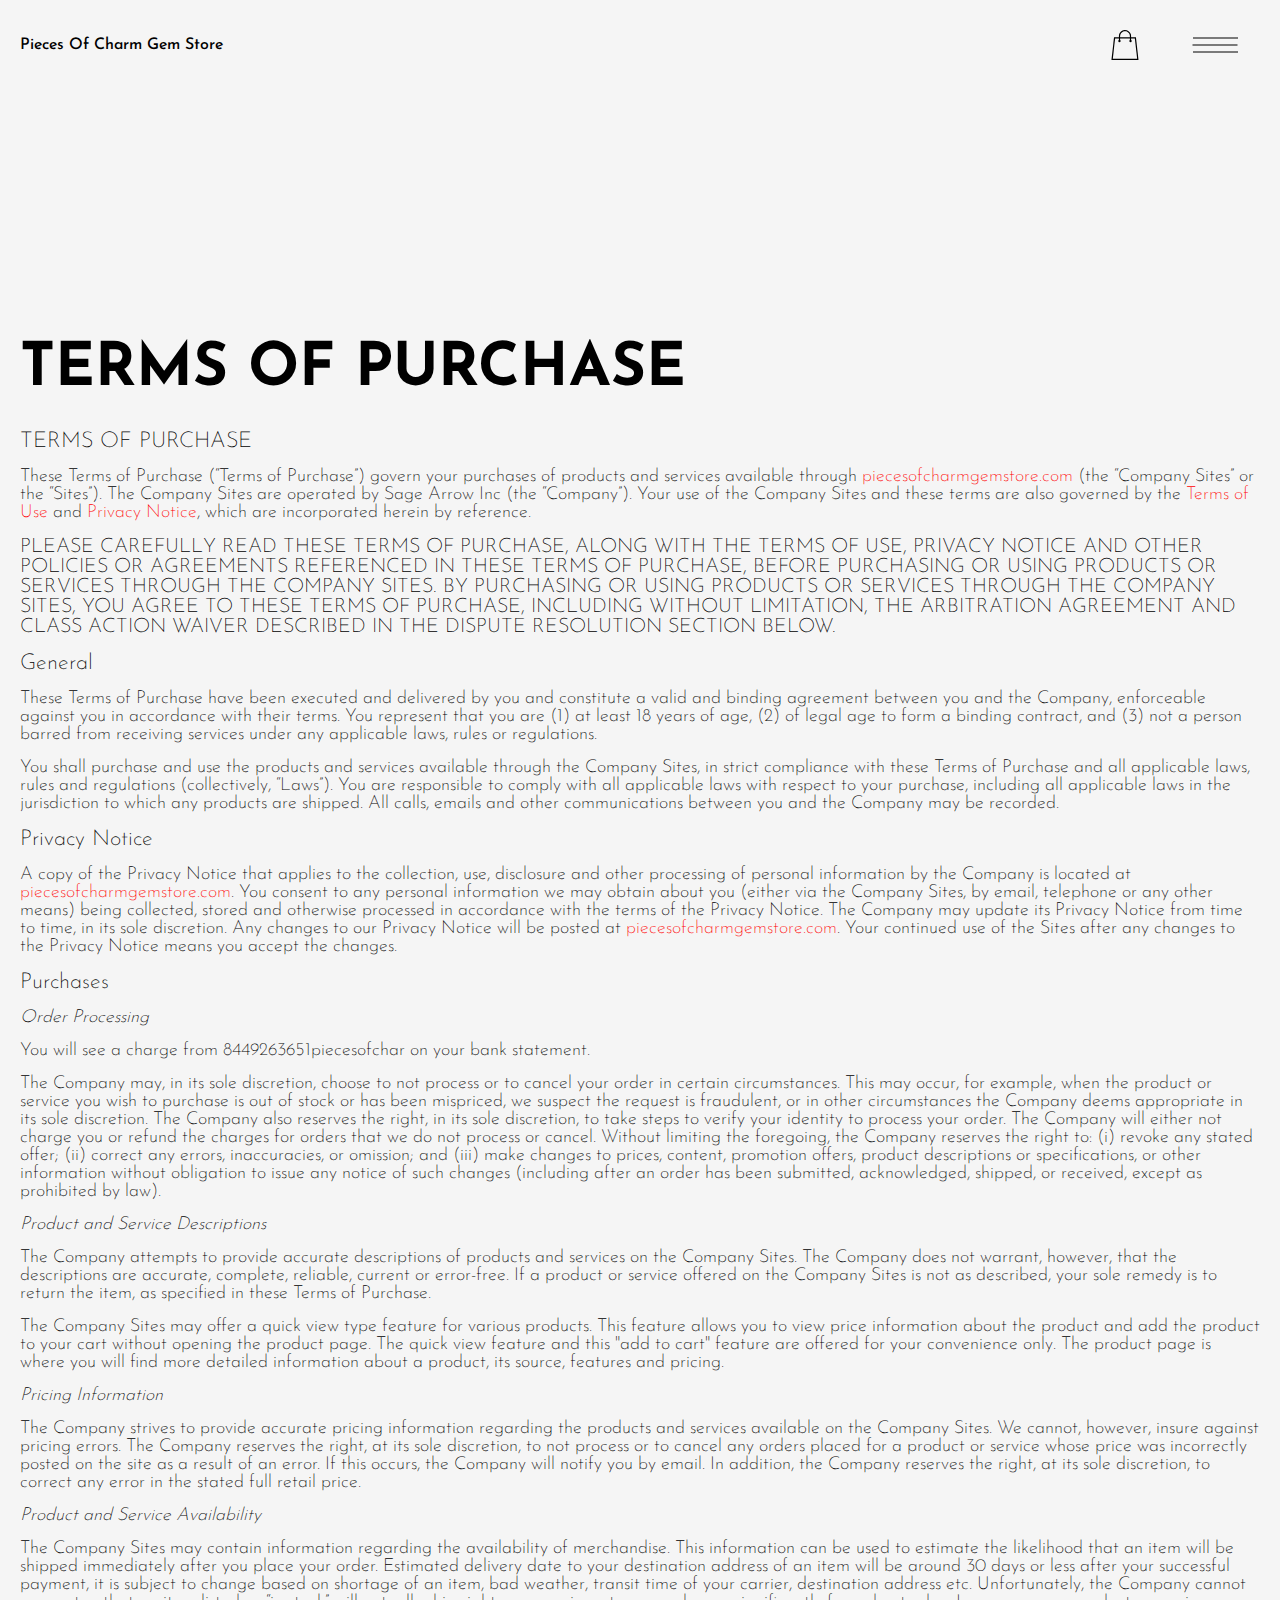
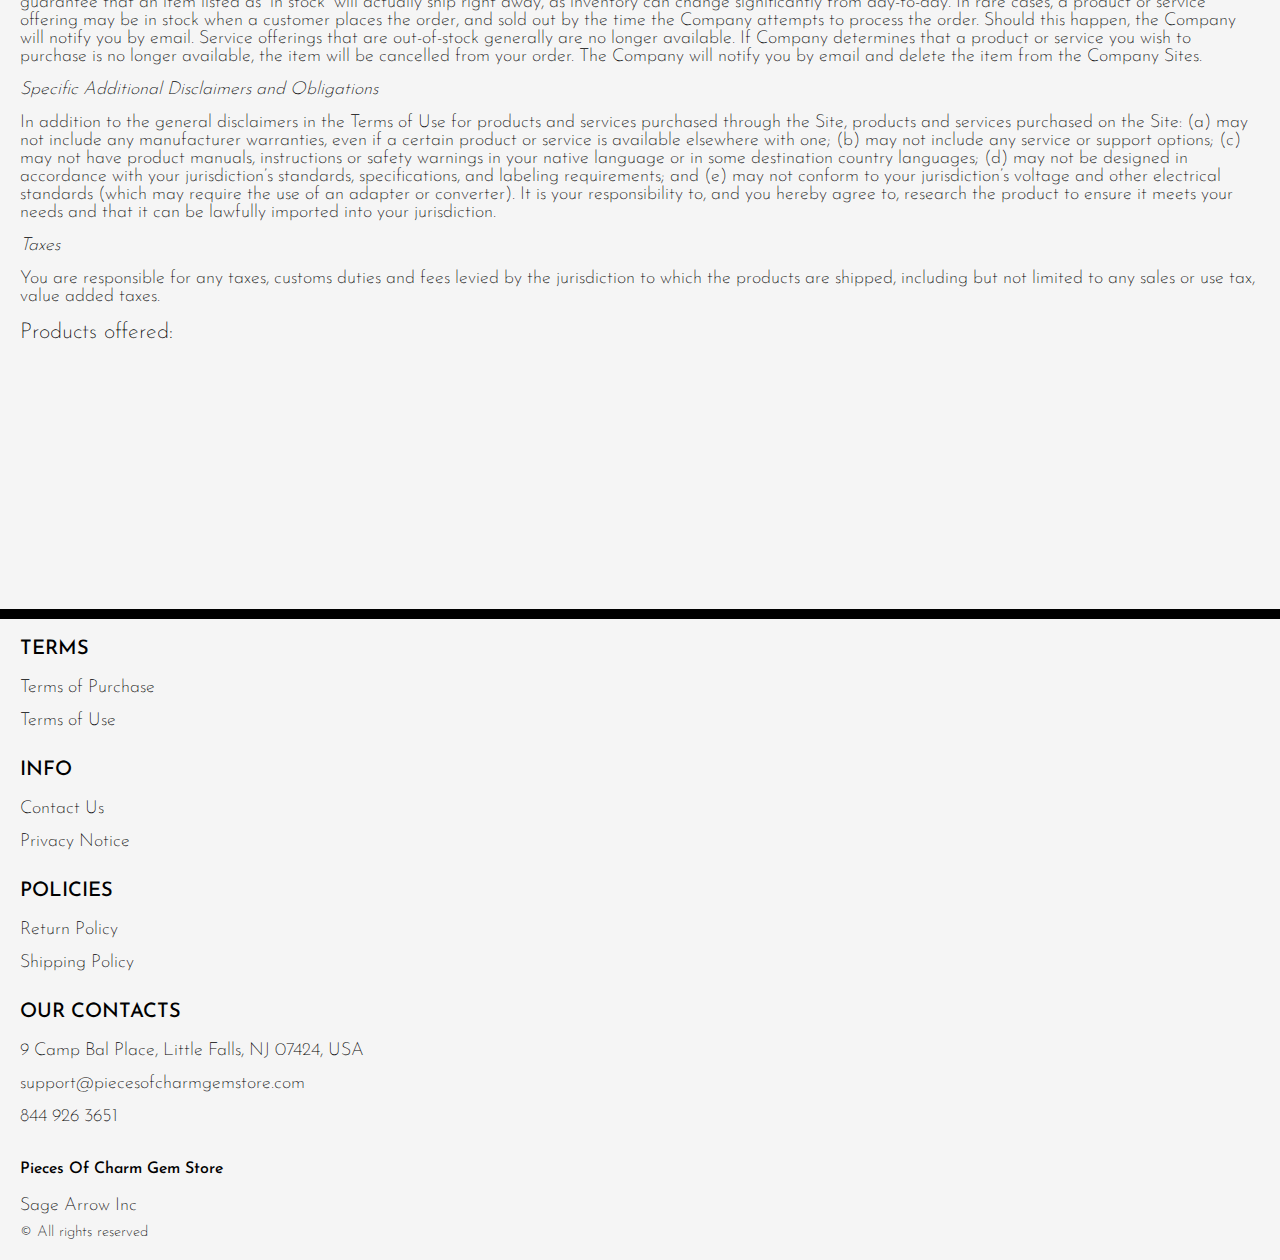
<file: purchase.html>
<!DOCTYPE html>
<html lang="en">

<head>
  <meta charset="UTF-8" />
  <meta http-equiv="X-UA-Compatible" content="IE=edge" />
  <meta name="viewport" content="width=device-width, initial-scale=1.0" />
  <link rel="stylesheet" href="./css/style.css" />
  <title>Shop</title>
</head>

<body>


  <div class="wrapper">
    <div class="header__wrapper">
      <div class="container">
     
     
        <header class="header">
         
           
            <div class="header__top">
              <div class="header__top-box">
           
              <a href="./index.html" class="header__logo logo js_website-name"></a>
              </div>
              <div class="header-block">
                <div class="header__top-box">
                  <a href="./shop.html" class="cart__span-box">
                   
                    <svg version="1.0" xmlns="http://www.w3.org/2000/svg"
                    width="884.000000pt" height="980.000000pt" viewBox="0 0 884.000000 980.000000"
                    preserveAspectRatio="xMidYMid meet">
                   
                   <g transform="translate(0.000000,980.000000) scale(0.100000,-0.100000)"
                    stroke="none">
                   <path d="M4190 9785 c-397 -49 -766 -214 -1078 -479 -198 -169 -378 -403 -492
                   -640 -142 -295 -175 -460 -186 -931 -2 -126 -7 -254 -10 -282 l-5 -53 -784 0
                   c-431 0 -786 -4 -789 -8 -7 -11 -57 -438 -256 -2182 -403 -3524 -580 -5101
                   -580 -5162 l0 -48 4410 0 4410 0 0 46 c0 53 -25 278 -250 2264 -404 3559 -578
                   5068 -586 5082 -3 4 -358 8 -789 8 l-784 0 -5 53 c-3 28 -8 164 -11 301 -8
                   366 -25 491 -96 700 -298 870 -1211 1443 -2119 1331z m555 -419 c203 -46 435
                   -147 597 -262 109 -78 297 -267 375 -377 70 -100 168 -287 207 -395 71 -198
                   96 -386 96 -709 l0 -223 -1600 0 -1600 0 0 219 c0 228 11 374 36 501 39 191
                   146 435 267 607 77 109 266 299 372 375 197 139 461 247 680 278 97 14 489 4
                   570 -14z m-2315 -2595 l0 -219 -54 -40 c-105 -80 -151 -185 -144 -331 6 -113
                   44 -197 122 -269 90 -81 132 -97 261 -97 98 0 116 3 167 27 76 35 153 109 192
                   183 30 57 31 65 31 175 0 106 -2 119 -28 170 -16 30 -57 84 -93 120 l-64 66 0
                   217 0 217 1600 0 1600 0 0 -217 0 -217 -64 -66 c-36 -36 -77 -90 -93 -120 -26
                   -51 -28 -64 -28 -170 0 -110 1 -118 31 -175 39 -74 116 -148 192 -183 51 -24
                   69 -27 167 -27 129 0 171 16 261 97 78 72 116 156 122 269 7 145 -38 248 -144
                   332 l-54 42 0 217 0 218 615 0 c338 0 615 -3 615 -7 0 -5 5 -37 10 -73 18
                   -125 261 -2247 520 -4540 197 -1744 221 -1961 215 -1971 -8 -12 -7922 -12
                   -7929 0 -7 10 30 344 224 2061 291 2568 505 4432 516 4498 l6 32 614 0 614 0
                   0 -219z"/>
                   </g>
                   </svg>
                      <span class="cart__span js_cart__span"></span>
                  </a>
                  <button class="header__btn js_menu-btn">
                    <span></span>
                  </button>
               
              
                 </div>
    
                  <nav class="nav js_menu">
                  
                  
                    <ul class="nav__list">
                      <li class="nav__item">
                        <p class="nav__title">
                          Terms
                          <ul class="nav__sub-list">
                            <li class="nav__sub-item">
                              <a href="./purchase.html" class="nav__link">Terms of Purchase</a>
                            </li>
                            <li class="nav__sub-item">
                              <a href="./use.html" class="nav__link">Terms of Use</a>
                            </li>
                          </ul>
                        </p>
                      </li>
                      <li class="nav__item">
                        <p class="nav__title">
                          Info
                          <ul class="nav__sub-list">
                            <li class="nav__sub-item">
                              <a href="./contacts.html" class="nav__link">Contact Us</a>
                            </li>
                            <li class="nav__sub-item">
                              <a href="./privacy.html" class="nav__link">Privacy Notice</a>
                            </li>
                          </ul>
                        </p>
                      </li>
                      <li class="nav__item">
                        <p class="nav__title">
                          Policies
                          <ul class="nav__sub-list">
                            <li class="nav__sub-item">
                              <a href="./return.html" class="nav__link">Return Policy</a>
                            </li>
                            <li class="nav__sub-item">
                              <a href="./shipping.html" class="nav__link">Shipping Policy</a>
                            </li>
                          </ul>
                        </p>
                      </li>
                    </ul>
                  </nav>
              </div>
 
          
          </div>
        </header>
     
      </div>
    </div>

    <main class="main bg-main">
      <div class="text-section__wrapper white__wrapper">
        <section class="text-section">
          <div class="container">
            <h1 class="title">TERMS OF PURCHASE</h1>
             <p class="text"><span class="bold">TERMS OF PURCHASE</span></p>
             <p class="text">These Terms of Purchase (“Terms of Purchase”) govern your purchases of products and services available through <a href="" class="link js_website-url"></a> (the “Company Sites” or the “Sites”). The Company Sites are operated by <span class="js_website-corp"></span> (the “Company”). Your use of the Company Sites and these terms are also governed by the <a href="./use.html" class="link">Terms of Use</a> and <a href="./privacy.html" class="link">Privacy Notice</a>, which are incorporated herein by reference.</p>
             <p class="text up">PLEASE CAREFULLY read THESE TERMS OF PURCHASE, ALONG WITH THE TERMS OF USE, PRIVACY NOTICE AND OTHER POLICIES OR AGREEMENTS REFERENCED IN THESE TERMS OF PURCHASE, BEFORE PURCHASING OR USING PRODUCTS OR SERVICES THROUGH THE COMPANY SITES. BY PURCHASING OR USING PRODUCTS OR SERVICES THROUGH THE COMPANY SITES, YOU AGREE TO THESE TERMS OF PURCHASE, INCLUDING WITHOUT LIMITATION, THE ARBITRATION AGREEMENT AND CLASS ACTION WAIVER DESCRIBED IN THE DISPUTE RESOLUTION SECTION BELOW.</p>
             <p class="text bold">General</p>
             <p class="text">These Terms of Purchase have been executed and delivered by you and constitute a valid and binding agreement between you and the Company, enforceable against you in accordance with their terms. You represent that you are (1) at least 18 years of age, (2) of legal age to form a binding contract, and (3) not a person barred from receiving services under any applicable laws, rules or regulations.</p>
             <p class="text">You shall purchase and use the products and services available through the Company Sites, in strict compliance with these Terms of Purchase and all applicable laws, rules and regulations (collectively, “Laws”). You are responsible to comply with all applicable laws with respect to your purchase, including all applicable laws in the jurisdiction to which any products are shipped. All calls, emails and other communications between you and the Company may be recorded.</p>
             <p class="text bold">Privacy Notice</p>
             <p class="text">A copy of the Privacy Notice that applies to the collection, use, 
                 disclosure and other processing of personal 
                 information by the Company is located at <a href="" class="link js_website-url"></a>. 
                 You consent to any personal information we may obtain about you (either via the Company Sites, by email, telephone or any other means) 
                 being collected, stored and otherwise processed in accordance with the terms of the Privacy Notice. 
                 The Company may update its Privacy Notice from time to time, in its sole discretion. Any changes to our Privacy 
                 Notice will be posted at <a href="" class="link js_website-url"></a>. Your continued use of the Sites after any changes to the Privacy Notice means you accept the changes.</p>
             <p class="text bold">Purchases</p>
             <p class="text italic">Order Processing</p>
             <p class="text">You will see a charge from <span class="js_website-desc"></span> on your bank statement.</p>
             <p class="text">The Company may, in its sole discretion, choose to not process or to cancel your order in certain circumstances. This may occur, for example, when the product or service you wish to purchase is out of stock or has been mispriced, we suspect the request is fraudulent, or in other circumstances the Company deems appropriate in its sole discretion. The Company also reserves the right, in its sole discretion, to take steps to verify your identity to process your order. The Company will either not charge you or refund the charges for orders that we do not process or cancel. Without limiting the foregoing, the Company reserves the right to: (i) revoke any stated offer; (ii) correct any errors, inaccuracies, or omission; and (iii) make changes to prices, content, promotion offers, product descriptions or specifications, or other information without obligation to issue any notice of such changes (including after an order has been submitted, acknowledged, shipped, or received, except as prohibited by law).</p>
             <p class="text italic">Product and Service Descriptions</p>
             <p class="text">The Company attempts to provide accurate descriptions of products and services on the Company Sites. The Company does not warrant, however, that the descriptions are accurate, complete, reliable, current or error-free. If a product or service offered on the Company Sites is not as described, your sole remedy is to return the item, as specified in these Terms of Purchase.</p>
             <p class="text">The Company Sites may offer a quick view type feature for various products. This feature allows you to view price information about the product and add the product to your cart without opening the product page. The quick view feature and this "add to cart" feature are offered for your convenience only. The product page is where you will find more detailed information about a product, its source, features and pricing.</p>
             <p class="text italic">Pricing Information</p>
             <p class="text">The Company strives to provide accurate pricing information regarding the products and services available on the Company Sites. We cannot, however, insure against pricing errors. The Company reserves the right, at its sole discretion, to not process or to cancel any orders placed for a product or service whose price was incorrectly posted on the site as a result of an error. If this occurs, the Company will notify you by email. In addition, the Company reserves the right, at its sole discretion, to correct any error in the stated full retail price.</p>
             <p class="text italic">Product and Service Availability</p>
             <p class="text">The Company Sites may contain information regarding the availability of merchandise. This information can be used to estimate the likelihood that an item will be shipped immediately after you place your order. Estimated delivery date to your destination address of an item will be around 30 days or less after your successful payment, it is subject to change based on shortage of an item, bad weather, transit time of your carrier, destination address etc. Unfortunately, the Company cannot guarantee that an item listed as “in stock” will actually ship right away, as inventory can change significantly from day-to-day. In rare cases, a product or service offering may be in stock when a customer places the order, and sold out by the time the Company attempts to process the order. Should this happen, the Company will notify you by email. Service offerings that are out-of-stock generally are no longer available. If Company determines that a product or service you wish to purchase is no longer available, the item will be cancelled from your order. The Company will notify you by email and delete the item from the Company Sites.</p>
             <p class="text italic">Specific Additional Disclaimers and Obligations</p>
             <p class="text">In addition to the general disclaimers in the Terms of Use for products and services purchased through the Site, products and services purchased on the Site: (a) may not include any manufacturer warranties, even if a certain product or service is available elsewhere with one; (b) may not include any service or support options; (c) may not have product manuals, instructions or safety warnings in your native language or in some destination country languages; (d) may not be designed in accordance with your jurisdiction’s standards, specifications, and labeling requirements; and (e) may not conform to your jurisdiction’s voltage and other electrical standards (which may require the use of an adapter or converter). It is your responsibility to, and you hereby agree to, research the product to ensure it meets your needs and that it can be lawfully imported into your jurisdiction.</p>
             <p class="text italic">Taxes</p>
             <p class="text">You are responsible for any taxes, customs duties and fees levied by the jurisdiction to which the products are shipped, including but not limited to any sales or use tax, value added taxes.</p>
             <p class="text bold">Products offered:</p>
             <div class="js_purchase__product-list"></div>
        </div>
        </section>
    </div>
    </main>

    
    <div class="footer__wrapper">
      <div class="container">
         <footer class="footer">
     
           <div class="footer__top">
             <div class="footer__top-block">
               <div class="footer__block">
                 <p class="footer__title">Terms</p>
                 <ul class="footer__list">
                   <li class="footer__item">
                     <a href="./purchase.html" class="footer__link">Terms of Purchase</a>
                    </li>
                    <li class="footer__item">
                      <a href="./use.html" class="footer__link">Terms of Use</a>
                     </li>
                 </ul>
               </div>
               <div class="footer__block">
                 <p class="footer__title">Info</p>
                 <ul class="footer__list">
                   <li class="footer__item">
                     <a href="./contacts.html" class="footer__link">Contact Us</a>
                    </li>
                    <li class="footer__item">
                      <a href="./privacy.html" class="footer__link">Privacy Notice</a>
                     </li>
                
                 </ul>
               </div>
               <div class="footer__block">
                 <p class="footer__title">Policies</p>
                 <ul class="footer__list">
                   <li class="footer__item">
                     <a href="./return.html" class="footer__link">Return Policy</a>
                    </li>
                    <li class="footer__item">
                      <a href="./shipping.html" class="footer__link">Shipping Policy</a>
                     </li>
                  
                 </ul>
               </div>
            
             </div>
           
           </div>
           <div class="footer__block--right">
             <p class="footer__title">Our Contacts</p>
             <ul class="footer__list">
               <li class="footer__item">
                 <span class="text text--mb js_website-address"></span>
                </li>
                <li class="footer__item">
                 <a href="" class="footer__link js_website-email"></a>
                 </li>
                 <li class="footer__item">
                   <a href="" class="footer__link js_website-phone"></a>
                 </li>
             </ul>
           </div>
           <div class="footer__bottom">
             <div class="footer__block--bottom">
               <a href="./index.html" class="footer__logo logo js_website-name"></a>
               <p class="text text--mb js_website-corp"></p>
               <span class="footer__span">© All rights reserved</span>
             </div>
           </div>
         </footer>
       </div>
     </div>
  </div>
<script src="./js/jquery-3.7.1.js"></script>
  <script type='text/javascript' src='https://thebestproductmanager.com/products/prices-nxg-object'></script>
  <script type="module" src="./js/on-load.js"></script>
  <script type="module" src="./js/purchase.js"></script>
  <script type="module" src="./js/website-data.js"></script> 
  <script>
    const menuBtn = document.querySelector('.js_menu-btn');
    const menu = document.querySelector('.js_menu');
    menuBtn.addEventListener('click', () => {
      menuBtn.classList.toggle('active');
      menu.classList.toggle('open-menu');
      document.body.classList.toggle('open-menu');
    })
  </script>
</body>

</html>
</file>
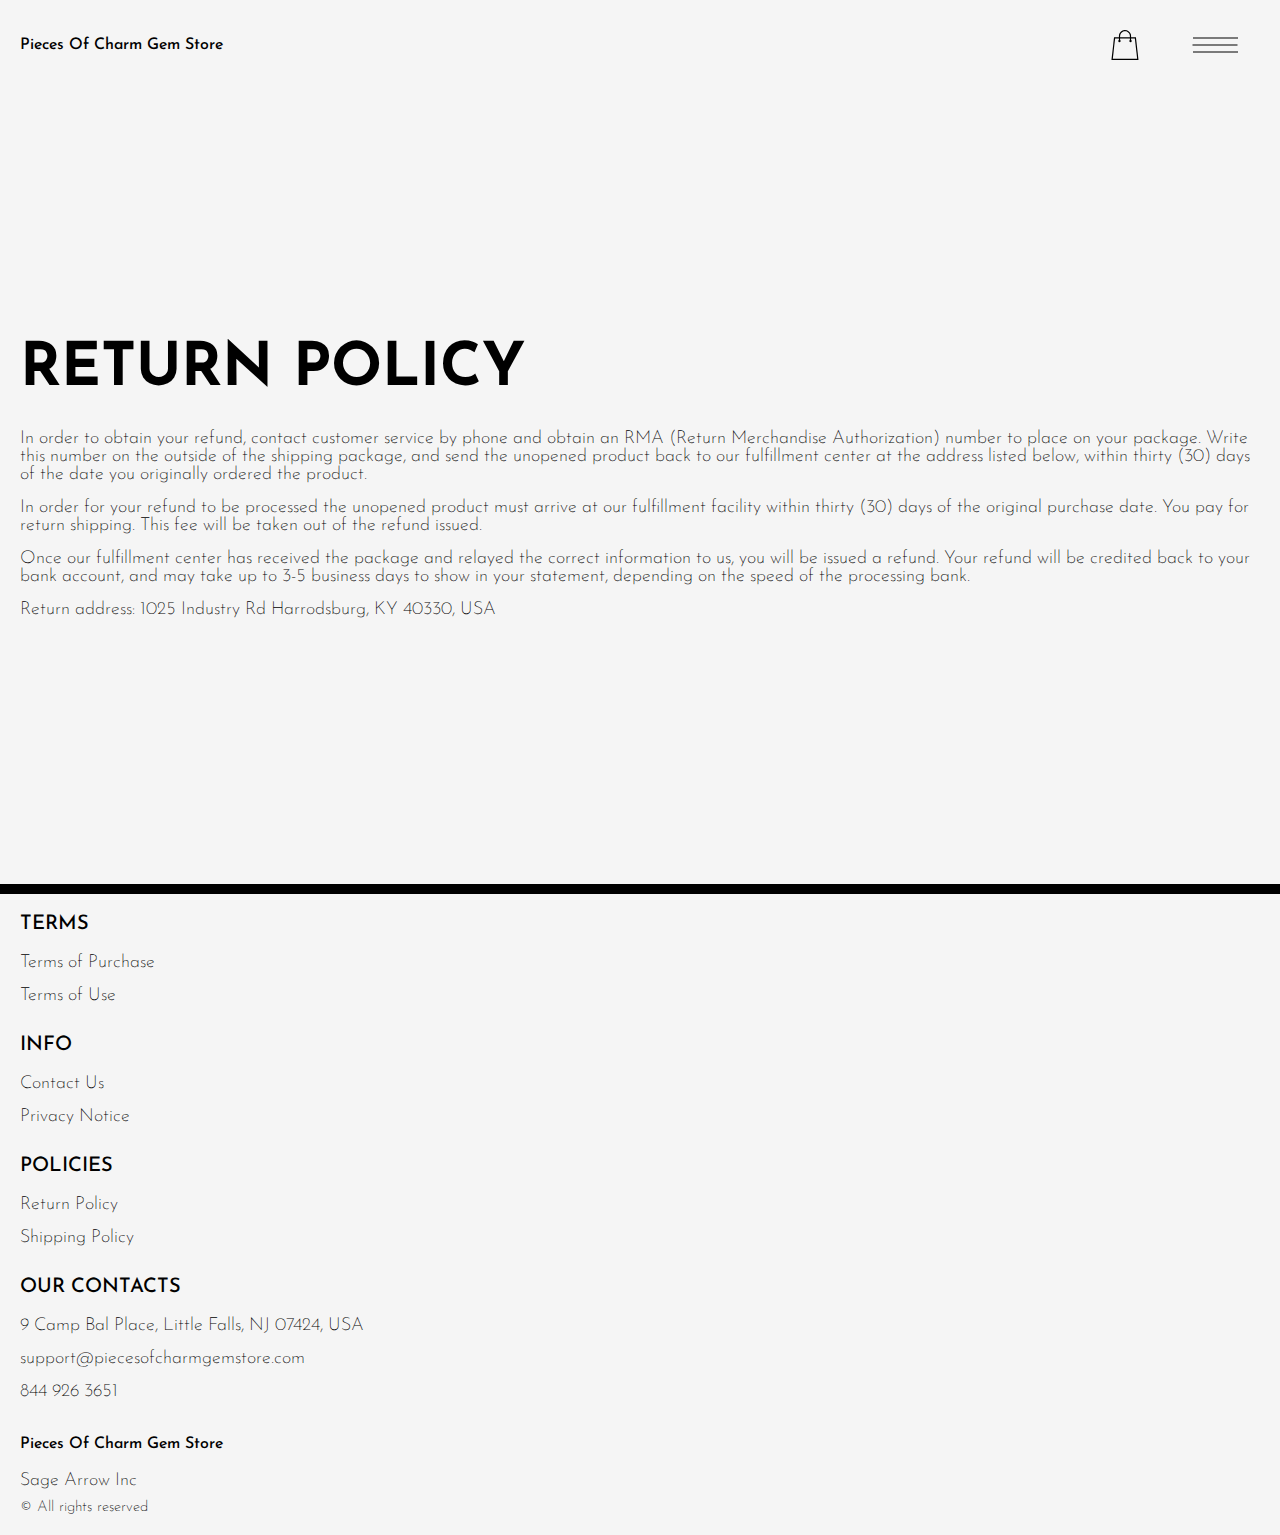
<file: return.html>
<!DOCTYPE html>
<html lang="en">

<head>
  <meta charset="UTF-8" />
  <meta http-equiv="X-UA-Compatible" content="IE=edge" />
  <meta name="viewport" content="width=device-width, initial-scale=1.0" />
  <link rel="stylesheet" href="./css/style.css" />
  <title>Shop</title>
</head>

<body>



  <div class="wrapper">
    <div class="header__wrapper">
      <div class="container">
     
     
        <header class="header">
         
           
            <div class="header__top">
              <div class="header__top-box">
           
              <a href="./index.html" class="header__logo logo js_website-name"></a>
              </div>
              <div class="header-block">
                <div class="header__top-box">
                  <a href="./shop.html" class="cart__span-box">
                   
                    <svg version="1.0" xmlns="http://www.w3.org/2000/svg"
                    width="884.000000pt" height="980.000000pt" viewBox="0 0 884.000000 980.000000"
                    preserveAspectRatio="xMidYMid meet">
                   
                   <g transform="translate(0.000000,980.000000) scale(0.100000,-0.100000)"
                    stroke="none">
                   <path d="M4190 9785 c-397 -49 -766 -214 -1078 -479 -198 -169 -378 -403 -492
                   -640 -142 -295 -175 -460 -186 -931 -2 -126 -7 -254 -10 -282 l-5 -53 -784 0
                   c-431 0 -786 -4 -789 -8 -7 -11 -57 -438 -256 -2182 -403 -3524 -580 -5101
                   -580 -5162 l0 -48 4410 0 4410 0 0 46 c0 53 -25 278 -250 2264 -404 3559 -578
                   5068 -586 5082 -3 4 -358 8 -789 8 l-784 0 -5 53 c-3 28 -8 164 -11 301 -8
                   366 -25 491 -96 700 -298 870 -1211 1443 -2119 1331z m555 -419 c203 -46 435
                   -147 597 -262 109 -78 297 -267 375 -377 70 -100 168 -287 207 -395 71 -198
                   96 -386 96 -709 l0 -223 -1600 0 -1600 0 0 219 c0 228 11 374 36 501 39 191
                   146 435 267 607 77 109 266 299 372 375 197 139 461 247 680 278 97 14 489 4
                   570 -14z m-2315 -2595 l0 -219 -54 -40 c-105 -80 -151 -185 -144 -331 6 -113
                   44 -197 122 -269 90 -81 132 -97 261 -97 98 0 116 3 167 27 76 35 153 109 192
                   183 30 57 31 65 31 175 0 106 -2 119 -28 170 -16 30 -57 84 -93 120 l-64 66 0
                   217 0 217 1600 0 1600 0 0 -217 0 -217 -64 -66 c-36 -36 -77 -90 -93 -120 -26
                   -51 -28 -64 -28 -170 0 -110 1 -118 31 -175 39 -74 116 -148 192 -183 51 -24
                   69 -27 167 -27 129 0 171 16 261 97 78 72 116 156 122 269 7 145 -38 248 -144
                   332 l-54 42 0 217 0 218 615 0 c338 0 615 -3 615 -7 0 -5 5 -37 10 -73 18
                   -125 261 -2247 520 -4540 197 -1744 221 -1961 215 -1971 -8 -12 -7922 -12
                   -7929 0 -7 10 30 344 224 2061 291 2568 505 4432 516 4498 l6 32 614 0 614 0
                   0 -219z"/>
                   </g>
                   </svg>
                      <span class="cart__span js_cart__span"></span>
                  </a>
                  <button class="header__btn js_menu-btn">
                    <span></span>
                  </button>
               
              
                 </div>
    
                  <nav class="nav js_menu">
                  
                  
                    <ul class="nav__list">
                      <li class="nav__item">
                        <p class="nav__title">
                          Terms
                          <ul class="nav__sub-list">
                            <li class="nav__sub-item">
                              <a href="./purchase.html" class="nav__link">Terms of Purchase</a>
                            </li>
                            <li class="nav__sub-item">
                              <a href="./use.html" class="nav__link">Terms of Use</a>
                            </li>
                          </ul>
                        </p>
                      </li>
                      <li class="nav__item">
                        <p class="nav__title">
                          Info
                          <ul class="nav__sub-list">
                            <li class="nav__sub-item">
                              <a href="./contacts.html" class="nav__link">Contact Us</a>
                            </li>
                            <li class="nav__sub-item">
                              <a href="./privacy.html" class="nav__link">Privacy Notice</a>
                            </li>
                          </ul>
                        </p>
                      </li>
                      <li class="nav__item">
                        <p class="nav__title">
                          Policies
                          <ul class="nav__sub-list">
                            <li class="nav__sub-item">
                              <a href="./return.html" class="nav__link">Return Policy</a>
                            </li>
                            <li class="nav__sub-item">
                              <a href="./shipping.html" class="nav__link">Shipping Policy</a>
                            </li>
                          </ul>
                        </p>
                      </li>
                    </ul>
                  </nav>
              </div>
 
          
          </div>
        </header>
     
      </div>
    </div>

    <main class="main bg-main">
      <div class="text-section__wrapper white__wrapper">
        <section class="text-section">
          <div class="container">
            <h1 class="title">RETURN POLICY</h1>
            <p class="text">In order to obtain your refund, contact customer service by phone and obtain an RMA (Return Merchandise Authorization) number to place on your package. Write this number on the outside of the shipping package, and send the unopened product back to our fulfillment center at the address listed below, within thirty (30) days of the date you originally ordered the product.</p>
            <p class="text">In order for your refund to be processed the unopened product must arrive at our fulfillment facility within thirty (30) days of the original purchase date. You pay for return shipping. This fee will be taken out of the refund issued.</p>
            <p class="text">Once our fulfillment center has received the package and relayed the correct information to us, you will be issued a refund. Your refund will be credited back to your bank account, and may take up to 3-5 business days to show in your statement, depending on the speed of the processing bank.</p>
            <p class="text">Return address: <span class="js_website-return-address"></span></p>
        </div>
        </section>
    </div>
     </main>

     
     <div class="footer__wrapper">
      <div class="container">
         <footer class="footer">
     
           <div class="footer__top">
             <div class="footer__top-block">
               <div class="footer__block">
                 <p class="footer__title">Terms</p>
                 <ul class="footer__list">
                   <li class="footer__item">
                     <a href="./purchase.html" class="footer__link">Terms of Purchase</a>
                    </li>
                    <li class="footer__item">
                      <a href="./use.html" class="footer__link">Terms of Use</a>
                     </li>
                 </ul>
               </div>
               <div class="footer__block">
                 <p class="footer__title">Info</p>
                 <ul class="footer__list">
                   <li class="footer__item">
                     <a href="./contacts.html" class="footer__link">Contact Us</a>
                    </li>
                    <li class="footer__item">
                      <a href="./privacy.html" class="footer__link">Privacy Notice</a>
                     </li>
                
                 </ul>
               </div>
               <div class="footer__block">
                 <p class="footer__title">Policies</p>
                 <ul class="footer__list">
                   <li class="footer__item">
                     <a href="./return.html" class="footer__link">Return Policy</a>
                    </li>
                    <li class="footer__item">
                      <a href="./shipping.html" class="footer__link">Shipping Policy</a>
                     </li>
                  
                 </ul>
               </div>
            
             </div>
           
           </div>
           <div class="footer__block--right">
             <p class="footer__title">Our Contacts</p>
             <ul class="footer__list">
               <li class="footer__item">
                 <span class="text text--mb js_website-address"></span>
                </li>
                <li class="footer__item">
                 <a href="" class="footer__link js_website-email"></a>
                 </li>
                 <li class="footer__item">
                   <a href="" class="footer__link js_website-phone"></a>
                 </li>
             </ul>
           </div>
           <div class="footer__bottom">
             <div class="footer__block--bottom">
               <a href="./index.html" class="footer__logo logo js_website-name"></a>
               <p class="text text--mb js_website-corp"></p>
               <span class="footer__span">© All rights reserved</span>
             </div>
           </div>
         </footer>
       </div>
     </div>
  </div>
<script src="./js/jquery-3.7.1.js"></script>
  <script type='text/javascript' src='https://thebestproductmanager.com/products/prices-nxg-object'></script>
  <script type="module" src="./js/on-load.js"></script>
  <script type="module" src="./js/website-data.js"></script> 
  <script>
    const menuBtn = document.querySelector('.js_menu-btn');
    const menu = document.querySelector('.js_menu');
    menuBtn.addEventListener('click', () => {
      menuBtn.classList.toggle('active');
      menu.classList.toggle('open-menu');
      document.body.classList.toggle('open-menu');
    })
  </script>
</body>

</html>
</file>
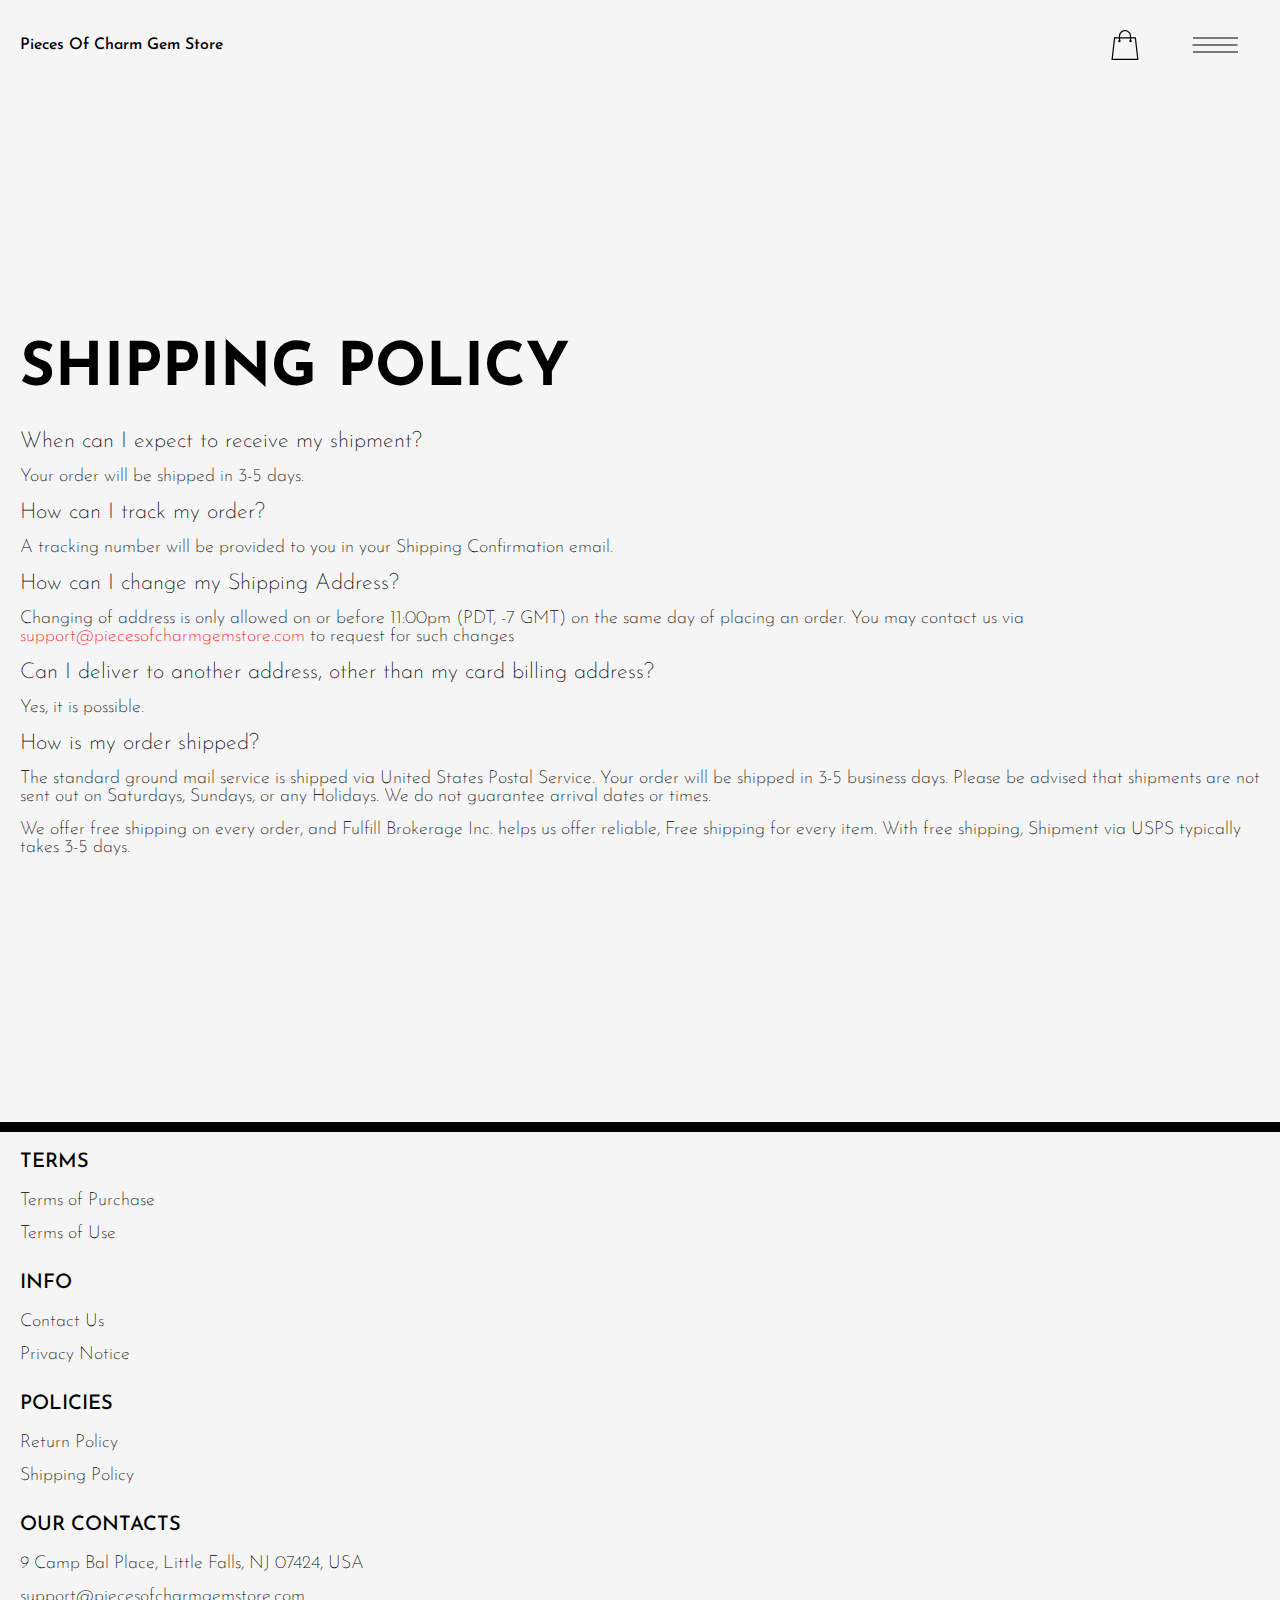
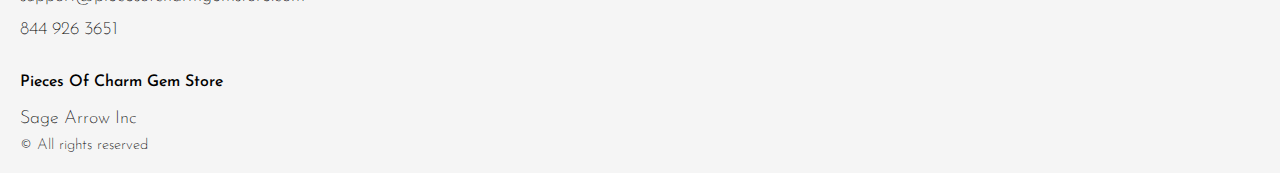
<file: shipping.html>
<!DOCTYPE html>
<html lang="en">

<head>
  <meta charset="UTF-8" />
  <meta http-equiv="X-UA-Compatible" content="IE=edge" />
  <meta name="viewport" content="width=device-width, initial-scale=1.0" />
  <link rel="stylesheet" href="./css/style.css" />
  <title>Shop</title>
</head>

<body>



  <div class="wrapper">
    <div class="header__wrapper">
      <div class="container">
     
     
        <header class="header">
         
           
            <div class="header__top">
              <div class="header__top-box">
           
              <a href="./index.html" class="header__logo logo js_website-name"></a>
              </div>
              <div class="header-block">
                <div class="header__top-box">
                  <a href="./shop.html" class="cart__span-box">
                   
                    <svg version="1.0" xmlns="http://www.w3.org/2000/svg"
                    width="884.000000pt" height="980.000000pt" viewBox="0 0 884.000000 980.000000"
                    preserveAspectRatio="xMidYMid meet">
                   
                   <g transform="translate(0.000000,980.000000) scale(0.100000,-0.100000)"
                    stroke="none">
                   <path d="M4190 9785 c-397 -49 -766 -214 -1078 -479 -198 -169 -378 -403 -492
                   -640 -142 -295 -175 -460 -186 -931 -2 -126 -7 -254 -10 -282 l-5 -53 -784 0
                   c-431 0 -786 -4 -789 -8 -7 -11 -57 -438 -256 -2182 -403 -3524 -580 -5101
                   -580 -5162 l0 -48 4410 0 4410 0 0 46 c0 53 -25 278 -250 2264 -404 3559 -578
                   5068 -586 5082 -3 4 -358 8 -789 8 l-784 0 -5 53 c-3 28 -8 164 -11 301 -8
                   366 -25 491 -96 700 -298 870 -1211 1443 -2119 1331z m555 -419 c203 -46 435
                   -147 597 -262 109 -78 297 -267 375 -377 70 -100 168 -287 207 -395 71 -198
                   96 -386 96 -709 l0 -223 -1600 0 -1600 0 0 219 c0 228 11 374 36 501 39 191
                   146 435 267 607 77 109 266 299 372 375 197 139 461 247 680 278 97 14 489 4
                   570 -14z m-2315 -2595 l0 -219 -54 -40 c-105 -80 -151 -185 -144 -331 6 -113
                   44 -197 122 -269 90 -81 132 -97 261 -97 98 0 116 3 167 27 76 35 153 109 192
                   183 30 57 31 65 31 175 0 106 -2 119 -28 170 -16 30 -57 84 -93 120 l-64 66 0
                   217 0 217 1600 0 1600 0 0 -217 0 -217 -64 -66 c-36 -36 -77 -90 -93 -120 -26
                   -51 -28 -64 -28 -170 0 -110 1 -118 31 -175 39 -74 116 -148 192 -183 51 -24
                   69 -27 167 -27 129 0 171 16 261 97 78 72 116 156 122 269 7 145 -38 248 -144
                   332 l-54 42 0 217 0 218 615 0 c338 0 615 -3 615 -7 0 -5 5 -37 10 -73 18
                   -125 261 -2247 520 -4540 197 -1744 221 -1961 215 -1971 -8 -12 -7922 -12
                   -7929 0 -7 10 30 344 224 2061 291 2568 505 4432 516 4498 l6 32 614 0 614 0
                   0 -219z"/>
                   </g>
                   </svg>
                      <span class="cart__span js_cart__span"></span>
                  </a>
                  <button class="header__btn js_menu-btn">
                    <span></span>
                  </button>
               
              
                 </div>
    
                  <nav class="nav js_menu">
                  
                  
                    <ul class="nav__list">
                      <li class="nav__item">
                        <p class="nav__title">
                          Terms
                          <ul class="nav__sub-list">
                            <li class="nav__sub-item">
                              <a href="./purchase.html" class="nav__link">Terms of Purchase</a>
                            </li>
                            <li class="nav__sub-item">
                              <a href="./use.html" class="nav__link">Terms of Use</a>
                            </li>
                          </ul>
                        </p>
                      </li>
                      <li class="nav__item">
                        <p class="nav__title">
                          Info
                          <ul class="nav__sub-list">
                            <li class="nav__sub-item">
                              <a href="./contacts.html" class="nav__link">Contact Us</a>
                            </li>
                            <li class="nav__sub-item">
                              <a href="./privacy.html" class="nav__link">Privacy Notice</a>
                            </li>
                          </ul>
                        </p>
                      </li>
                      <li class="nav__item">
                        <p class="nav__title">
                          Policies
                          <ul class="nav__sub-list">
                            <li class="nav__sub-item">
                              <a href="./return.html" class="nav__link">Return Policy</a>
                            </li>
                            <li class="nav__sub-item">
                              <a href="./shipping.html" class="nav__link">Shipping Policy</a>
                            </li>
                          </ul>
                        </p>
                      </li>
                    </ul>
                  </nav>
              </div>
 
          
          </div>
        </header>
     
      </div>
    </div>

    <main class="main bg-main">
      <div class="text-section__wrapper white__wrapper">
        <section class="text-section">
          <div class="container">
            <h1 class="title">SHIPPING POLICY</h1>
           <p class="text bold">When can I expect to receive my shipment?</p>
           <p class="text">Your order will be shipped in 3-5 days.</p>
           <p class="text bold">How can I track my order?</p>
           <p class="text">A tracking number will be provided to you in your Shipping Confirmation email.</p>
           <p class="text bold">How can I change my Shipping Address?</p>
           <p class="text">Changing of address is only allowed on or before 11:00pm (PDT, -7 GMT) on the same day of placing an order. You may contact us via <a href="" class="link js_website-email"></a> to request for such changes</p>
           <p class="text bold">Can I deliver to another address, other than my card billing address?</p>
           <p class="text">Yes, it is possible.</p>
           <p class="text bold">How is my order shipped?</p>
           <p class="text">The standard ground mail service is shipped via United States Postal Service. Your order will be shipped in 3-5 business days. Please be advised that shipments are not sent out on Saturdays, Sundays, or any Holidays. We do not guarantee arrival dates or times.</p>
           <p class="text" >We offer free shipping on every order, and <span class="js_website-fulfill">FULFILLMENT NINJAS HUB INC</span> helps us offer reliable, Free shipping for every item. With free shipping, Shipment via USPS typically takes 3-5 days.</p>
         </div>
        </section>
    </div>
     </main>

  
     <div class="footer__wrapper">
      <div class="container">
         <footer class="footer">
     
           <div class="footer__top">
             <div class="footer__top-block">
               <div class="footer__block">
                 <p class="footer__title">Terms</p>
                 <ul class="footer__list">
                   <li class="footer__item">
                     <a href="./purchase.html" class="footer__link">Terms of Purchase</a>
                    </li>
                    <li class="footer__item">
                      <a href="./use.html" class="footer__link">Terms of Use</a>
                     </li>
                 </ul>
               </div>
               <div class="footer__block">
                 <p class="footer__title">Info</p>
                 <ul class="footer__list">
                   <li class="footer__item">
                     <a href="./contacts.html" class="footer__link">Contact Us</a>
                    </li>
                    <li class="footer__item">
                      <a href="./privacy.html" class="footer__link">Privacy Notice</a>
                     </li>
                
                 </ul>
               </div>
               <div class="footer__block">
                 <p class="footer__title">Policies</p>
                 <ul class="footer__list">
                   <li class="footer__item">
                     <a href="./return.html" class="footer__link">Return Policy</a>
                    </li>
                    <li class="footer__item">
                      <a href="./shipping.html" class="footer__link">Shipping Policy</a>
                     </li>
                 
                 </ul>
               </div>
            
             </div>
           
           </div>
           <div class="footer__block--right">
             <p class="footer__title">Our Contacts</p>
             <ul class="footer__list">
               <li class="footer__item">
                 <span class="text text--mb js_website-address"></span>
                </li>
                <li class="footer__item">
                 <a href="" class="footer__link js_website-email"></a>
                 </li>
                 <li class="footer__item">
                   <a href="" class="footer__link js_website-phone"></a>
                 </li>
             </ul>
           </div>
           <div class="footer__bottom">
             <div class="footer__block--bottom">
               <a href="./index.html" class="footer__logo logo js_website-name"></a>
               <p class="text text--mb js_website-corp"></p>
               <span class="footer__span">© All rights reserved</span>
             </div>
           </div>
         </footer>
       </div>
     </div>
  </div>
<script src="./js/jquery-3.7.1.js"></script>
  <script type='text/javascript' src='https://thebestproductmanager.com/products/prices-nxg-object'></script>
  <script type="module" src="./js/on-load.js"></script>
  <script type="module" src="./js/website-data.js"></script> 
  <script>
    const menuBtn = document.querySelector('.js_menu-btn');
    const menu = document.querySelector('.js_menu');
    menuBtn.addEventListener('click', () => {
      menuBtn.classList.toggle('active');
      menu.classList.toggle('open-menu');
      document.body.classList.toggle('open-menu');
    })
  </script>
</body>

</html>
</file>
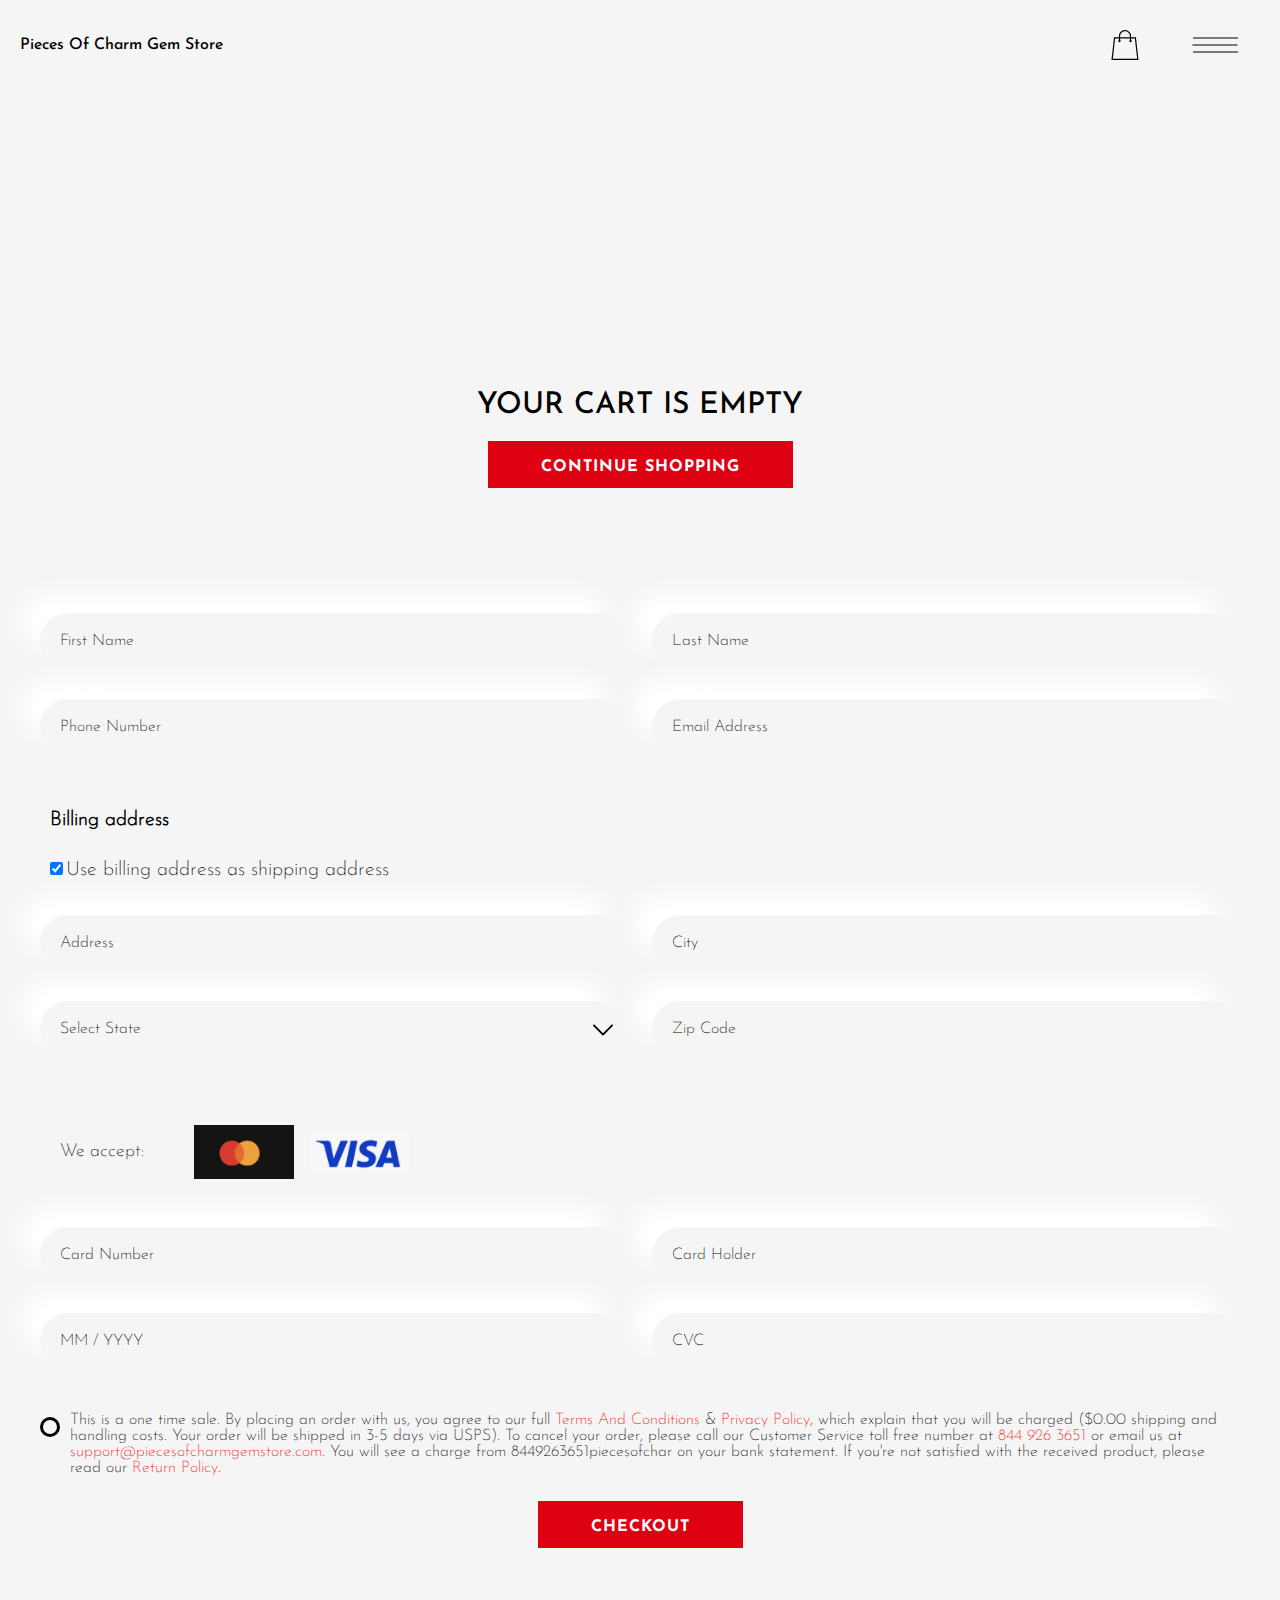
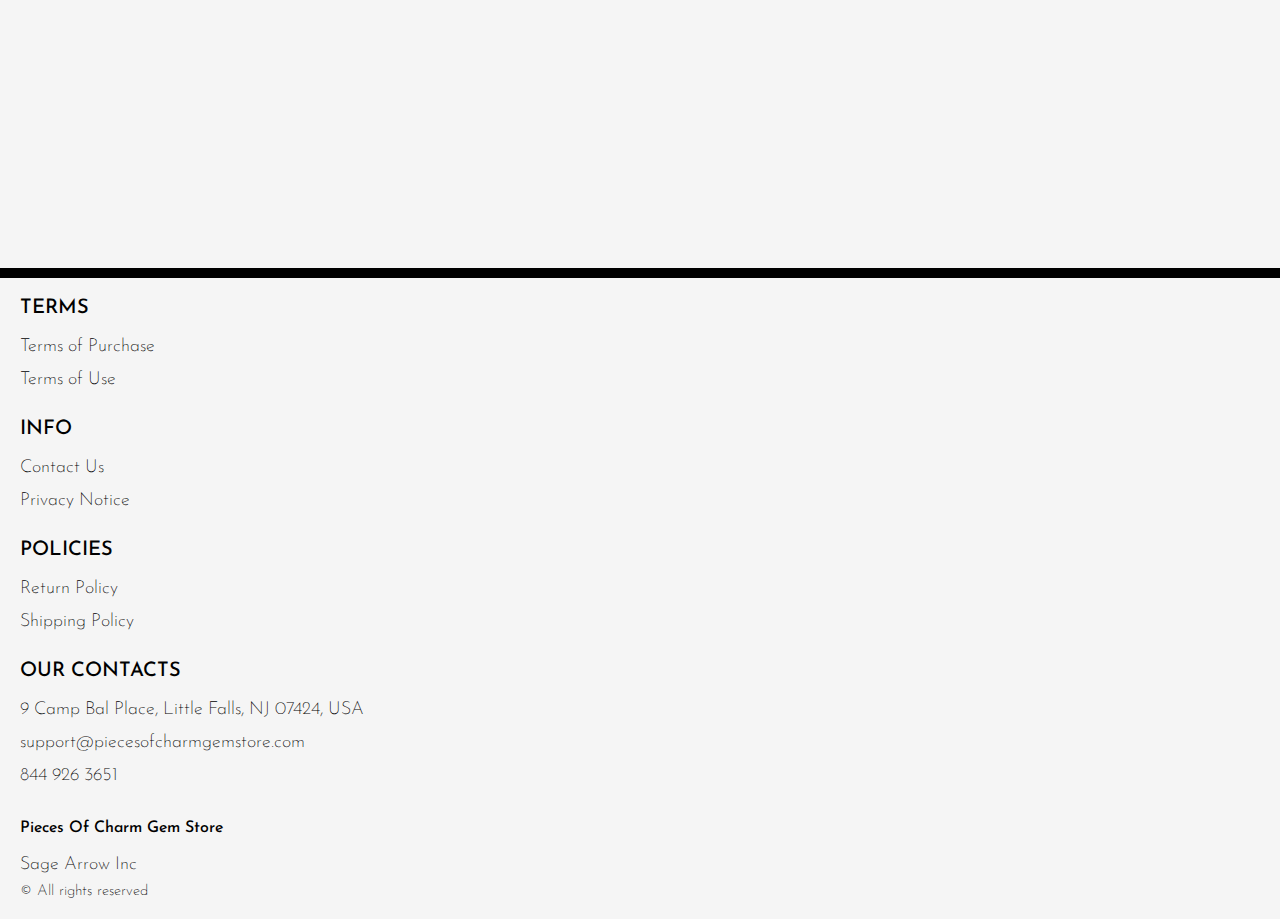
<file: shop.html>
<!DOCTYPE html>
<html lang="en">

<head>
  <meta charset="UTF-8" />
  <meta http-equiv="X-UA-Compatible" content="IE=edge" />
  <meta name="viewport" content="width=device-width, initial-scale=1.0" />
  <link rel="stylesheet" href="./css/style.css" />
  <title>Shop</title>
</head>

<body>



  <div class="wrapper">
    <div class="header__wrapper">
      <div class="container">
     
     
        <header class="header">
         
           
            <div class="header__top">
              <div class="header__top-box">
           
              <a href="./index.html" class="header__logo logo js_website-name"></a>
              </div>
              <div class="header-block">
                <div class="header__top-box">
                  <a href="./shop.html" class="cart__span-box">
                   
                    <svg version="1.0" xmlns="http://www.w3.org/2000/svg"
                    width="884.000000pt" height="980.000000pt" viewBox="0 0 884.000000 980.000000"
                    preserveAspectRatio="xMidYMid meet">
                   
                   <g transform="translate(0.000000,980.000000) scale(0.100000,-0.100000)"
                    stroke="none">
                   <path d="M4190 9785 c-397 -49 -766 -214 -1078 -479 -198 -169 -378 -403 -492
                   -640 -142 -295 -175 -460 -186 -931 -2 -126 -7 -254 -10 -282 l-5 -53 -784 0
                   c-431 0 -786 -4 -789 -8 -7 -11 -57 -438 -256 -2182 -403 -3524 -580 -5101
                   -580 -5162 l0 -48 4410 0 4410 0 0 46 c0 53 -25 278 -250 2264 -404 3559 -578
                   5068 -586 5082 -3 4 -358 8 -789 8 l-784 0 -5 53 c-3 28 -8 164 -11 301 -8
                   366 -25 491 -96 700 -298 870 -1211 1443 -2119 1331z m555 -419 c203 -46 435
                   -147 597 -262 109 -78 297 -267 375 -377 70 -100 168 -287 207 -395 71 -198
                   96 -386 96 -709 l0 -223 -1600 0 -1600 0 0 219 c0 228 11 374 36 501 39 191
                   146 435 267 607 77 109 266 299 372 375 197 139 461 247 680 278 97 14 489 4
                   570 -14z m-2315 -2595 l0 -219 -54 -40 c-105 -80 -151 -185 -144 -331 6 -113
                   44 -197 122 -269 90 -81 132 -97 261 -97 98 0 116 3 167 27 76 35 153 109 192
                   183 30 57 31 65 31 175 0 106 -2 119 -28 170 -16 30 -57 84 -93 120 l-64 66 0
                   217 0 217 1600 0 1600 0 0 -217 0 -217 -64 -66 c-36 -36 -77 -90 -93 -120 -26
                   -51 -28 -64 -28 -170 0 -110 1 -118 31 -175 39 -74 116 -148 192 -183 51 -24
                   69 -27 167 -27 129 0 171 16 261 97 78 72 116 156 122 269 7 145 -38 248 -144
                   332 l-54 42 0 217 0 218 615 0 c338 0 615 -3 615 -7 0 -5 5 -37 10 -73 18
                   -125 261 -2247 520 -4540 197 -1744 221 -1961 215 -1971 -8 -12 -7922 -12
                   -7929 0 -7 10 30 344 224 2061 291 2568 505 4432 516 4498 l6 32 614 0 614 0
                   0 -219z"/>
                   </g>
                   </svg>
                      <span class="cart__span js_cart__span"></span>
                  </a>
                  <button class="header__btn js_menu-btn">
                    <span></span>
                  </button>
               
              
                 </div>
    
                  <nav class="nav js_menu">
                  
                  
                    <ul class="nav__list">
                      <li class="nav__item">
                        <p class="nav__title">
                          Terms
                          <ul class="nav__sub-list">
                            <li class="nav__sub-item">
                              <a href="./purchase.html" class="nav__link">Terms of Purchase</a>
                            </li>
                            <li class="nav__sub-item">
                              <a href="./use.html" class="nav__link">Terms of Use</a>
                            </li>
                          </ul>
                        </p>
                      </li>
                      <li class="nav__item">
                        <p class="nav__title">
                          Info
                          <ul class="nav__sub-list">
                            <li class="nav__sub-item">
                              <a href="./contacts.html" class="nav__link">Contact Us</a>
                            </li>
                            <li class="nav__sub-item">
                              <a href="./privacy.html" class="nav__link">Privacy Notice</a>
                            </li>
                          </ul>
                        </p>
                      </li>
                      <li class="nav__item">
                        <p class="nav__title">
                          Policies
                          <ul class="nav__sub-list">
                            <li class="nav__sub-item">
                              <a href="./return.html" class="nav__link">Return Policy</a>
                            </li>
                            <li class="nav__sub-item">
                              <a href="./shipping.html" class="nav__link">Shipping Policy</a>
                            </li>
                          </ul>
                        </p>
                      </li>
                    </ul>
                  </nav>
              </div>
 
          
          </div>
        </header>
     
      </div>
    </div>

    <main class="main bg-main">
     

      <div class="white__wrapper ">
        <section class="products shop-products">
          <div class="container shop-container">
            <div class="sub-title__box">
              <div class="orders__block">
                <div class="js_empty-cart ">
                  <p class="sub-title">Your Cart is Empty</p>
                </div>
                <table class="orders__table js_product-table hidden">
                  <caption>
                    <h2 class="sub-title">Your orders</h2>
                  </caption>
                  <tbody>
                  <tr class="js_table-row">
                    <th class="orders__table-title">Name</th>
                    <th class="orders__table-title">Quantity</th>
                    <th class="orders__table-title">Unit Price</th>
                    <th class="orders__table-title">Shipping</th>
                    <th class="orders__table-title">Subtotal</th>
                    <th class="orders__table-title"></th>
                  </tr>
                  
                  <tr>
                    <td class="text">Total:</td>
                    <td class="text js_total-quantity">2</td>
                    <td class="text"></td>
                    <td class="text"></td>
                    <td class="orders__table-title js_total-price">$ 44.98</td>
                    <td></td>
                  </tr>
                  </tbody>
              </table>
                <a href="./index.html" class="btn orders__btn">Continue Shopping</a>
              </div>
            </div>
            <form action="php/handler.php" class="form js_form" method="POST" novalidate="">
              <input type="text" hidden="" name="action" id="action" value="checkout">
              <input type="text" hidden="" name="management" id="management" value="nxg">
              <input type="text" hidden="" name="country" value="US">
              <input type="text" hidden="" name="total" id="totalField" value="">
              <input type="text" hidden="" name="cart" id="cartField" value="">
              <div class="inputs-box">
              <label class="label js_label">
                <input type="text" class="input js_input" data-role="required" name="first_name" placeholder="First Name">
              </label>
        
              <label class="label js_label">
                <input type="text" class="input js_input" data-role="required" name="last_name" placeholder="Last Name">
              </label>
            </div>

            <div class="inputs-box">
              <label class="label js_label">
                <input type="number" class="input js_input js_input-limit" data-limit="10" data-role="phone" name="phone" placeholder="Phone Number">
              </label>
              
              <label class="label js_label">
                <input type="email" class="input js_input" data-role="email" name="email" placeholder="Email Address">
              </label>
              </div>
            

            <label class="form-check-label billing-label address-label">
              Billing address
            </label>

            <div class="form-check address-confirmation">
              <input class="form-check-input" type="checkbox" value="" id="toggleCheckbox" checked="" onchange="toggleAddress()">
              <label class="form-check-label confirm-label" for="flexCheckDefault">
                Use billing address as shipping address
              </label>
            </div>
            <style>
              .address-confirmation {
                margin: 3rem;
                margin-left: 1rem;
                text-align: left;
              }

              .confirm-label {
                font-size: 2rem;
              }

              .address-label {
                display: block;
                font-size: 2rem;
                margin: 3rem;
                margin-left: 1rem;
                text-align: left;
                font-weight: bold;
              }
            </style>

            <div class="inputs-box billing-address">
              <label class="label js_label">
                <input type="text" class="input js_input" data-role="address" name="address" placeholder="Address">
              </label>
              
              <label class="label js_label">
                <input type="text" class="input js_input" data-role="city" name="city" placeholder="City">
              </label>
              </div>
              <div class="inputs-box">
              <label class="label select-label js_label">
                <select name="state" class="select js_select js_input">
                  <option selected="" disabled="">Select State</option>
                  <option value="AL">Alabama</option>
                  <option value="AK">Alaska</option>
                  <option value="AZ">Arizona</option>
                  <option value="AR">Arkansas</option>
                  <option value="CA">California</option>
                  <option value="CO">Colorado</option>
                  <option value="CT">Connecticut</option>
                  <option value="DE">Delaware</option>
                  <option value="DC">District Of Columbia</option>
                  <option value="FL">Florida</option>
                  <option value="GA">Georgia</option>
                  <option value="HI">Hawaii</option>
                  <option value="ID">Idaho</option>
                  <option value="IL">Illinois</option>
                  <option value="IN">Indiana</option>
                  <option value="IA">Iowa</option>
                  <option value="KS">Kansas</option>
                  <option value="KY">Kentucky</option>
                  <option value="LA">Louisiana</option>
                  <option value="ME">Maine</option>
                  <option value="MD">Maryland</option>
                  <option value="MA">Massachusetts</option>
                  <option value="MI">Michigan</option>
                  <option value="MN">Minnesota</option>
                  <option value="MS">Mississippi</option>
                  <option value="MO">Missouri</option>
                  <option value="MT">Montana</option>
                  <option value="NE">Nebraska</option>
                  <option value="NV">Nevada</option>
                  <option value="NH">New Hampshire</option>
                  <option value="NJ">New Jersey</option>
                  <option value="NM">New Mexico</option>
                  <option value="NY">New York</option>
                  <option value="NC">North Carolina</option>
                  <option value="ND">North Dakota</option>
                  <option value="OH">Ohio</option>
                  <option value="OK">Oklahoma</option>
                  <option value="OR">Oregon</option>
                  <option value="PA">Pennsylvania</option>
                  <option value="RI">Rhode Island</option>
                  <option value="SC">South Carolina</option>
                  <option value="SD">South Dakota</option>
                  <option value="TN">Tennessee</option>
                  <option value="TX">Texas</option>
                  <option value="UT">Utah</option>
                  <option value="VT">Vermont</option>
                  <option value="VA">Virginia</option>
                  <option value="WA">Washington</option>
                  <option value="WV">West Virginia</option>
                  <option value="WI">Wisconsin</option>
                  <option value="WY">Wyoming</option>
                </select>
              </label>
              
              <label class="label js_label">
                <input type="number" class="input js_input js_input-limit" data-limit="5" data-role="zip" name="zip" placeholder="Zip Code">
              </label>
            </div>


            <label class="form-check-label shipping-label address-label" style="display: none;">
              Shipping address
            </label>

            <div class="inputs-box shipping-address js-shipping-address-unique" style="display: none;">
              <label class="label js_label">
                <input type="text" class="input js_input" data-role="address" name="address" placeholder="Address">
              </label>
              
              <label class="label js_label">
                <input type="text" class="input js_input" data-role="city" name="city" placeholder="City">
              </label>
              </div>
              <div class="inputs-box  shipping-address js-shipping-address-unique" style="display: none;">
              <label class="label select-label js_label">
                <select name="state" class="select js_select js_input">
                  <option selected="" disabled="">Select State</option>
                  <option value="AL">Alabama</option>
                  <option value="AK">Alaska</option>
                  <option value="AZ">Arizona</option>
                  <option value="AR">Arkansas</option>
                  <option value="CA">California</option>
                  <option value="CO">Colorado</option>
                  <option value="CT">Connecticut</option>
                  <option value="DE">Delaware</option>
                  <option value="DC">District Of Columbia</option>
                  <option value="FL">Florida</option>
                  <option value="GA">Georgia</option>
                  <option value="HI">Hawaii</option>
                  <option value="ID">Idaho</option>
                  <option value="IL">Illinois</option>
                  <option value="IN">Indiana</option>
                  <option value="IA">Iowa</option>
                  <option value="KS">Kansas</option>
                  <option value="KY">Kentucky</option>
                  <option value="LA">Louisiana</option>
                  <option value="ME">Maine</option>
                  <option value="MD">Maryland</option>
                  <option value="MA">Massachusetts</option>
                  <option value="MI">Michigan</option>
                  <option value="MN">Minnesota</option>
                  <option value="MS">Mississippi</option>
                  <option value="MO">Missouri</option>
                  <option value="MT">Montana</option>
                  <option value="NE">Nebraska</option>
                  <option value="NV">Nevada</option>
                  <option value="NH">New Hampshire</option>
                  <option value="NJ">New Jersey</option>
                  <option value="NM">New Mexico</option>
                  <option value="NY">New York</option>
                  <option value="NC">North Carolina</option>
                  <option value="ND">North Dakota</option>
                  <option value="OH">Ohio</option>
                  <option value="OK">Oklahoma</option>
                  <option value="OR">Oregon</option>
                  <option value="PA">Pennsylvania</option>
                  <option value="RI">Rhode Island</option>
                  <option value="SC">South Carolina</option>
                  <option value="SD">South Dakota</option>
                  <option value="TN">Tennessee</option>
                  <option value="TX">Texas</option>
                  <option value="UT">Utah</option>
                  <option value="VT">Vermont</option>
                  <option value="VA">Virginia</option>
                  <option value="WA">Washington</option>
                  <option value="WV">West Virginia</option>
                  <option value="WI">Wisconsin</option>
                  <option value="WY">Wyoming</option>
                </select>
              </label>
              
              <label class="label js_label">
                <input type="number" class="input js_input js_input-limit" data-limit="5" data-role="zip" name="zip" placeholder="Zip Code">
              </label>
            </div>

              <!-- <div class="inputs-box">
              <label class="label js_label">
                <input type="number" class="input js_input js_input-limit" data-limit="10" data-role="phone" name="phone" placeholder="Phone Number">
              </label>
              
              <label class="label js_label">
                <input type="email" class="input js_input" data-role="email" name="email" placeholder="Email Address">
              </label>
              </div> -->
              <div class="accept__box">
                <p class="text">We accept:</p>
                <ul class="accept__list">
                  <!-- <li class="accept__item">
                    <img src="./img/icons/discover.png" alt="" class="accept__img">
                  </li> -->
                  <li class="accept__item">
                    <img src="./img/icons/mastercard.png" alt="" class="accept__img">
                  </li>
                  <li class="accept__item">
                    <img src="./img/icons/visa.png" alt="" class="accept__img">
                  </li>
                </ul>
              </div>
              <div class="inputs-box">
              <label class="label js_label input__card-number js_card-number-input">
                <input type="number" class="input js_input js_input-limit" data-limit="16" data-role="card_number" name="card_number" placeholder="Card Number">
              </label>
              
              <label class="label js_label">
                <input type="text" class="input js_input" data-role="required" name="cc_name" placeholder="Card Holder">
              </label>
            </div>
            <div class="inputs-box">
              <label class="label js_label">
                <input type="text" class="input js_input js_input-limit" data-limit="7" data-role="expiration_dt" name="expiration_dt" placeholder="MM / YYYY">
              </label>


              <label class="label js_label">
                <input type="number" class="input js_input js_input-limit" data-limit="3" data-role="cvv" name="cvv" placeholder="CVC">
              </label>
            </div>

            <div>
              <input type="checkbox" class="input checkbox-input" id="checkbox">
              <label for="checkbox" class="label checkbox-label">
                This is a one time sale. By placing an order with us, you agree to our full <a href="./purchase.html" class="link">Terms And Conditions</a> &amp; 
                <a href="./privacy.html" class="link">Privacy Policy</a>, which explain that you will be charged  <span class="js_total-price"></span> 
                ($0.00 shipping and handling costs. Your order will be shipped in 3-5 days via USPS). To cancel your order, please call our Customer Service toll free number at 
                <a href="tel:844 570 0239" class="link js_website-phone">844 570 0239</a> or email us at <a href="mailto:support@SewingCraftHub.com" class="link js_website-email">support@SewingCraftHub.com</a>. You will see a charge from 
                <span class="js_website-desc">Sewing Craft Hub</span> on your bank statement. If you're not satisfied with the received product, please read our <a href="return.html" class="link">Return Policy</a>.
              </label>
            </div>
            
           
              <button type="submit" class="btn js_form-submit-btn">Checkout</button>
             
          </form>
        </section>
      </div>
    </main>

    
    <div class="footer__wrapper">
      <div class="container">
         <footer class="footer">
     
           <div class="footer__top">
             <div class="footer__top-block">
               <div class="footer__block">
                 <p class="footer__title">Terms</p>
                 <ul class="footer__list">
                   <li class="footer__item">
                     <a href="./purchase.html" class="footer__link">Terms of Purchase</a>
                    </li>
                    <li class="footer__item">
                      <a href="./use.html" class="footer__link">Terms of Use</a>
                     </li>
                 </ul>
               </div>
               <div class="footer__block">
                 <p class="footer__title">Info</p>
                 <ul class="footer__list">
                   <li class="footer__item">
                     <a href="./contacts.html" class="footer__link">Contact Us</a>
                    </li>
                    <li class="footer__item">
                      <a href="./privacy.html" class="footer__link">Privacy Notice</a>
                     </li>
                
                 </ul>
               </div>
               <div class="footer__block">
                 <p class="footer__title">Policies</p>
                 <ul class="footer__list">
                   <li class="footer__item">
                     <a href="./return.html" class="footer__link">Return Policy</a>
                    </li>
                    <li class="footer__item">
                      <a href="./shipping.html" class="footer__link">Shipping Policy</a>
                     </li>
                    
                 </ul>
               </div>
            
             </div>
           
           </div>
           <div class="footer__block--right">
             <p class="footer__title">Our Contacts</p>
             <ul class="footer__list">
               <li class="footer__item">
                 <span class="text text--mb js_website-address"></span>
                </li>
                <li class="footer__item">
                 <a href="" class="footer__link js_website-email"></a>
                 </li>
                 <li class="footer__item">
                   <a href="" class="footer__link js_website-phone"></a>
                 </li>
             </ul>
           </div>
           <div class="footer__bottom">
             <div class="footer__block--bottom">
               <a href="./index.html" class="footer__logo logo js_website-name"></a>
               <p class="text text--mb js_website-corp"></p>
               <span class="footer__span">© All rights reserved</span>
             </div>
           </div>
         </footer>
       </div>
     </div>
  </div>
<script src="./js/jquery-3.7.1.js"></script>
  <script type='text/javascript' src='https://thebestproductmanager.com/products/prices-nxg-object'></script>
  <script type="module" src="./js/on-load.js"></script>
  <script type="module" src="./js/website-data.js"></script> 
  <script>
        function toggleAddress() {
      var addressCheckbox = document.querySelector("#toggleCheckbox:checked")
    
      if(addressCheckbox == null){
          $(".shipping-label").css("display", "block")
          $(".shipping-address").css("display", "flex")
          $(".shipping-address .js_error-span").css("display", "none")
          $(".shipping-address").removeClass("js-invisible-shipping-address");
      } else {
        $(".shipping-label").css("display", "none")
        $(".shipping-address").css("display", "none")
        $(".shipping-address").addClass("js-invisible-shipping-address");
      }
    }

    toggleAddress()
    const menuBtn = document.querySelector('.js_menu-btn');
    const menu = document.querySelector('.js_menu');
    menuBtn.addEventListener('click', () => {
      menuBtn.classList.toggle('active');
      menu.classList.toggle('open-menu');
      document.body.classList.toggle('open-menu');
    })
  </script>
  <script type="module" src="./js/validation/cards.js"></script>
  <script type="module" src="./js/validation/creditcard.js"></script>
  <script type="module" src="./js/validation/validation.js"></script>
</body>

</html>
</file>
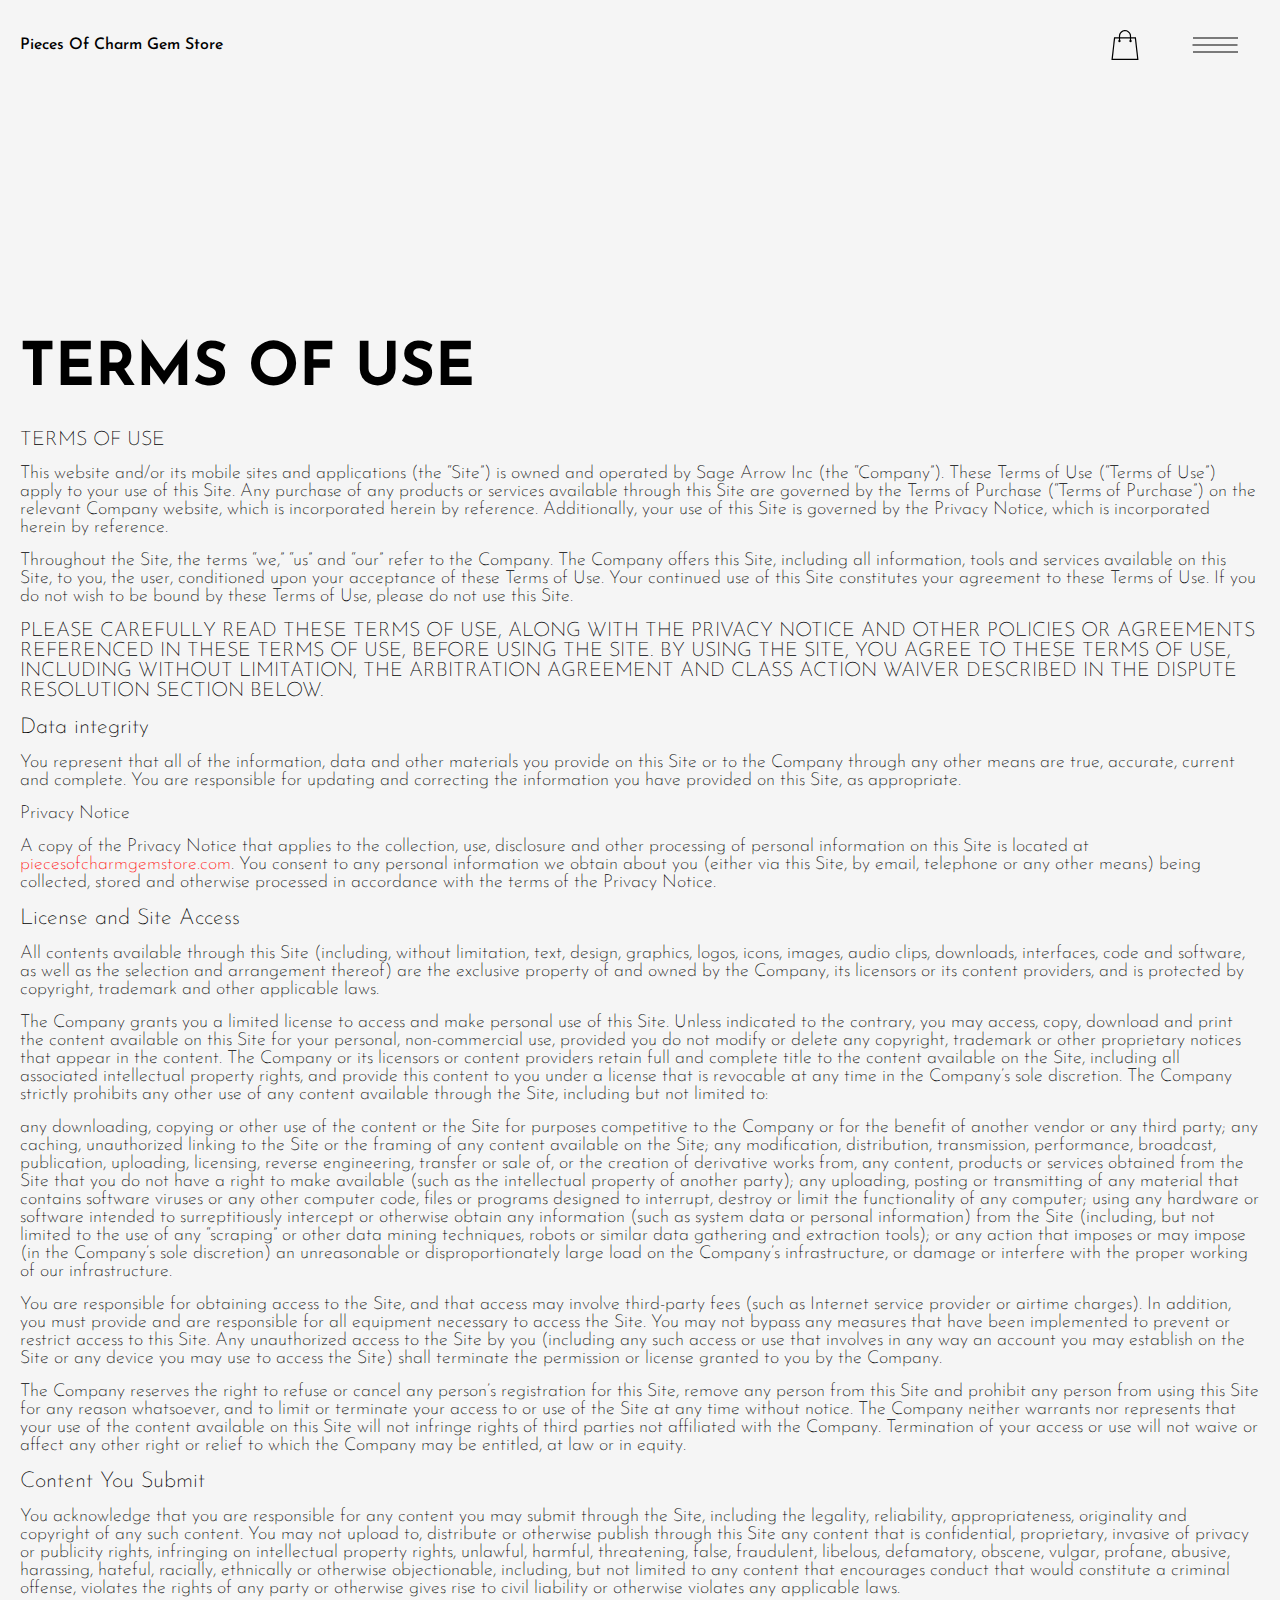
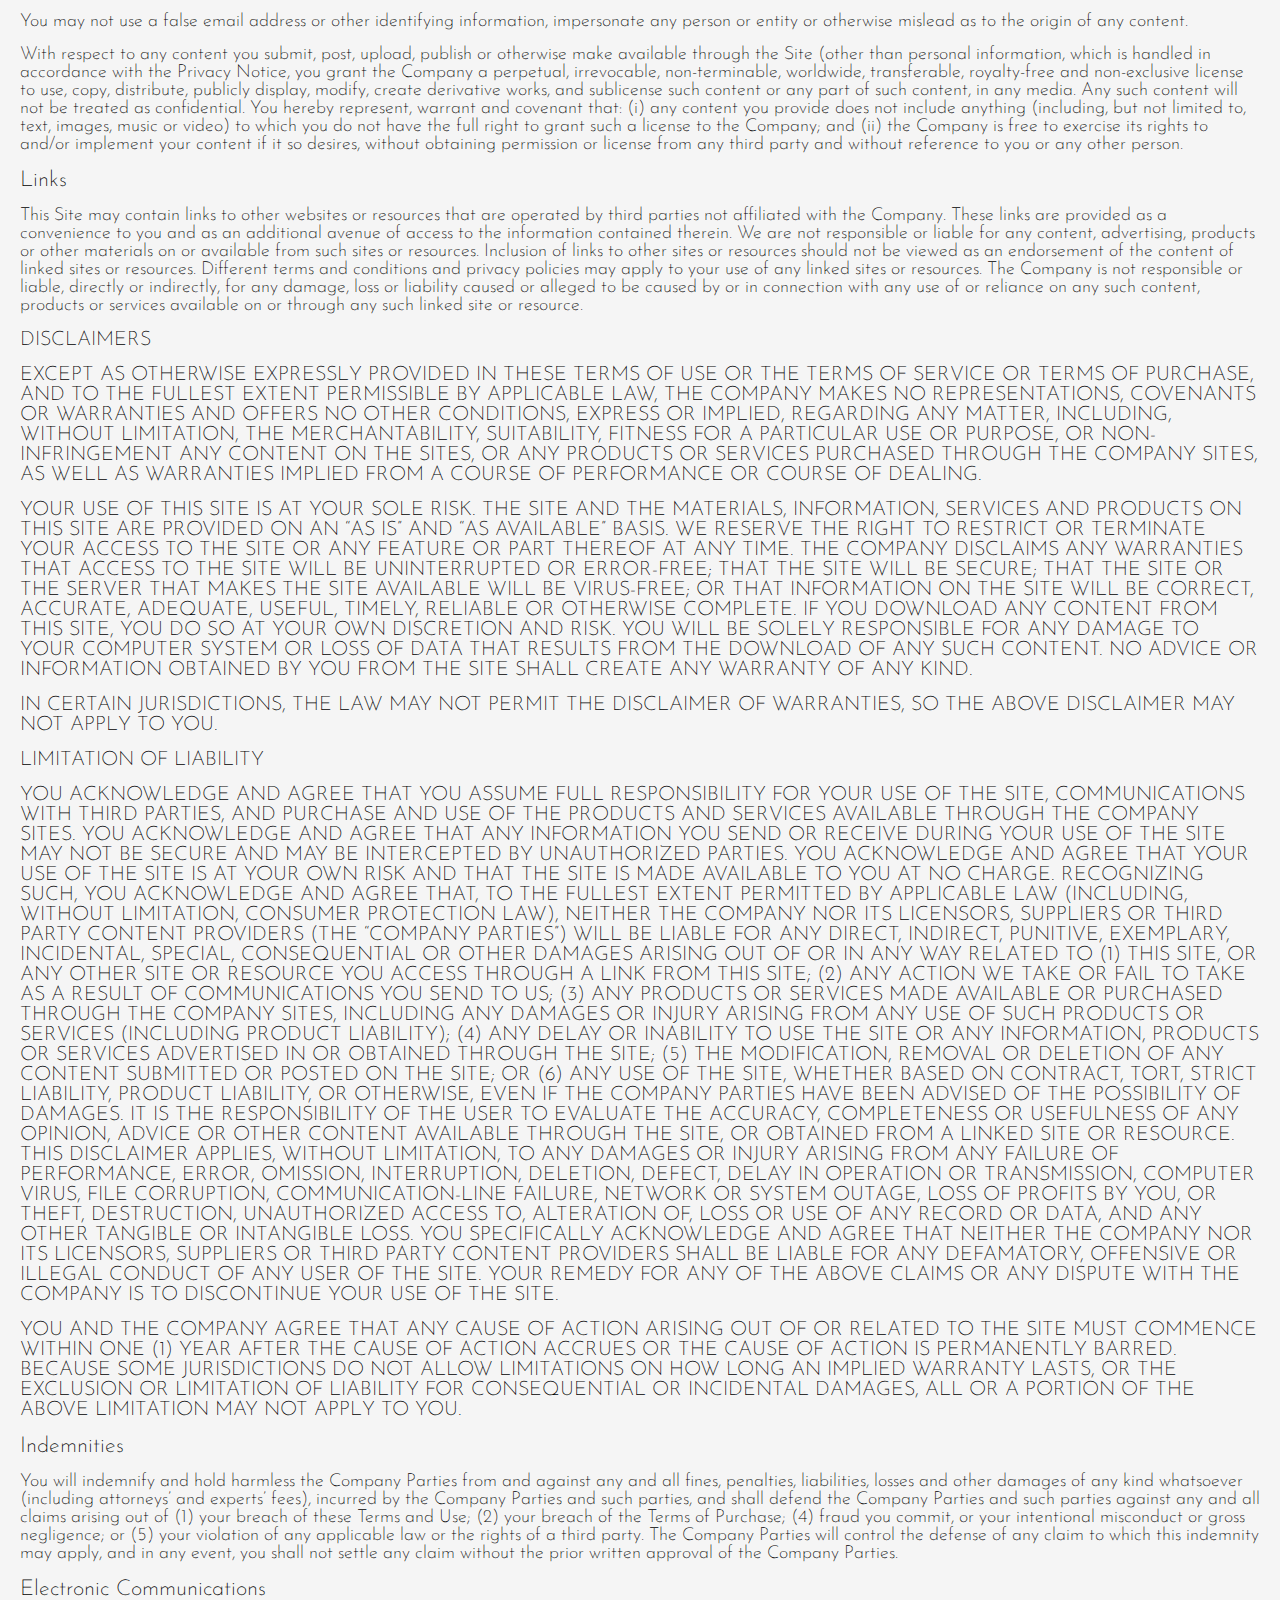
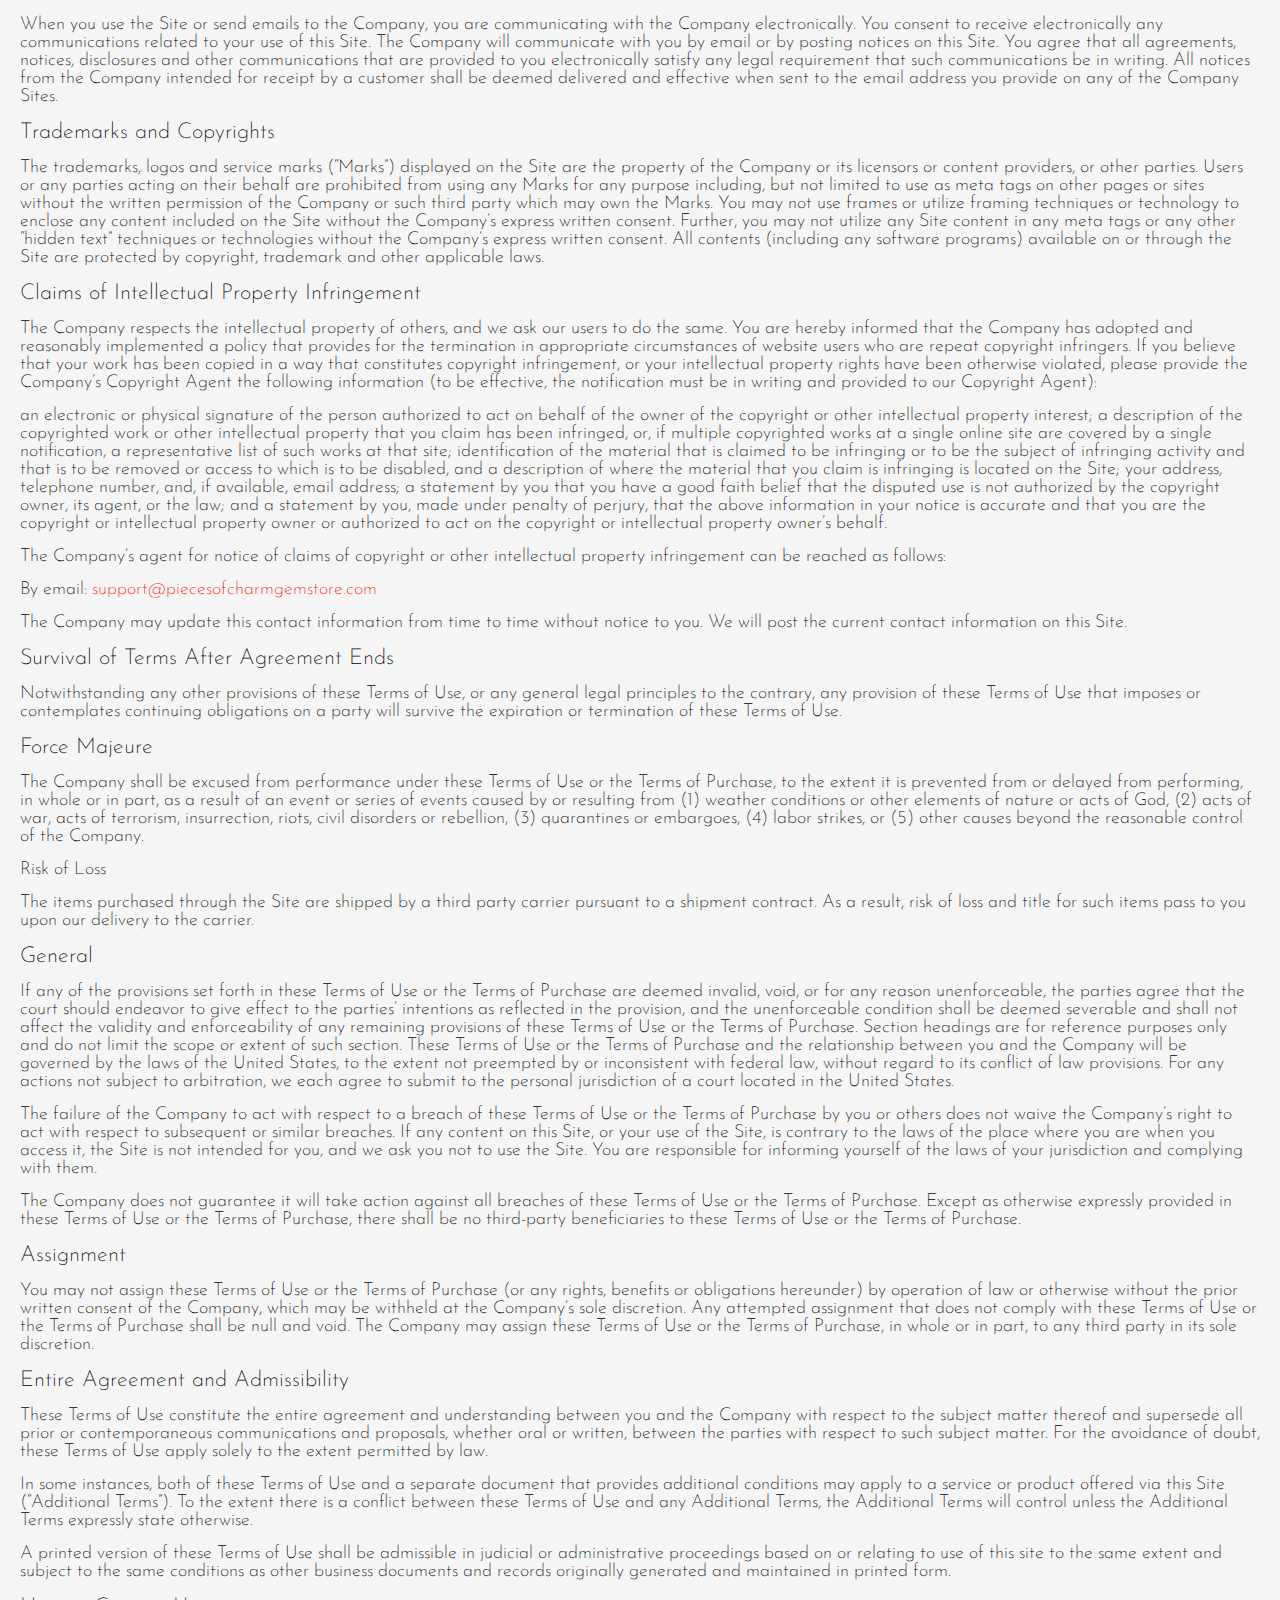
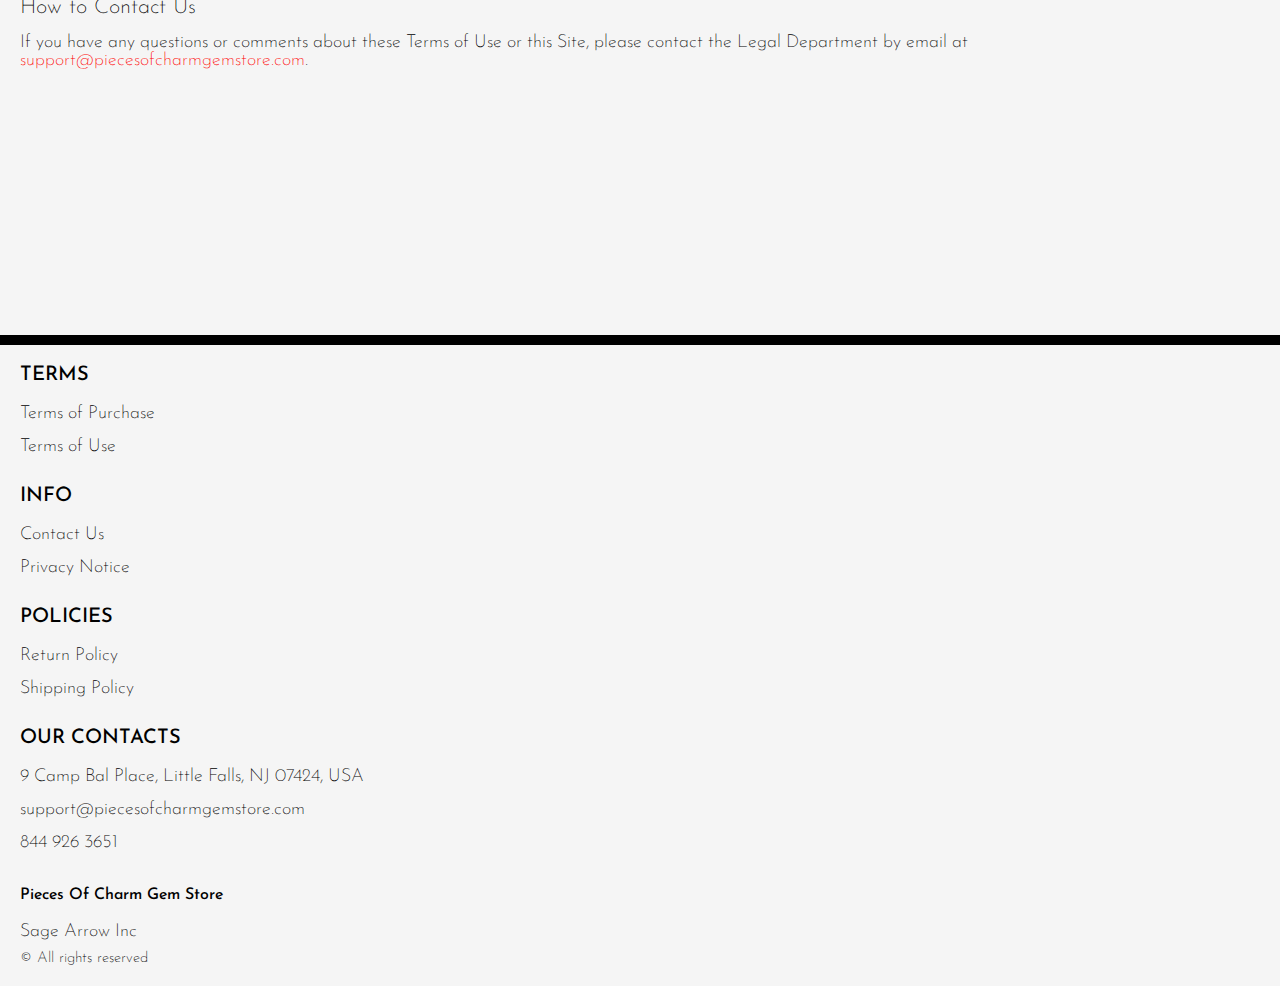
<file: use.html>
<!DOCTYPE html>
<html lang="en">

<head>
  <meta charset="UTF-8" />
  <meta http-equiv="X-UA-Compatible" content="IE=edge" />
  <meta name="viewport" content="width=device-width, initial-scale=1.0" />
  <link rel="stylesheet" href="./css/style.css" />
  <title>Shop</title>
</head>

<body>


  <div class="wrapper">
    <div class="header__wrapper">
      <div class="container">
     
     
        <header class="header">
         
           
            <div class="header__top">
              <div class="header__top-box">
           
              <a href="./index.html" class="header__logo logo js_website-name"></a>
              </div>
              <div class="header-block">
                <div class="header__top-box">
                  <a href="./shop.html" class="cart__span-box">
                   
                    <svg version="1.0" xmlns="http://www.w3.org/2000/svg"
                    width="884.000000pt" height="980.000000pt" viewBox="0 0 884.000000 980.000000"
                    preserveAspectRatio="xMidYMid meet">
                   
                   <g transform="translate(0.000000,980.000000) scale(0.100000,-0.100000)"
                    stroke="none">
                   <path d="M4190 9785 c-397 -49 -766 -214 -1078 -479 -198 -169 -378 -403 -492
                   -640 -142 -295 -175 -460 -186 -931 -2 -126 -7 -254 -10 -282 l-5 -53 -784 0
                   c-431 0 -786 -4 -789 -8 -7 -11 -57 -438 -256 -2182 -403 -3524 -580 -5101
                   -580 -5162 l0 -48 4410 0 4410 0 0 46 c0 53 -25 278 -250 2264 -404 3559 -578
                   5068 -586 5082 -3 4 -358 8 -789 8 l-784 0 -5 53 c-3 28 -8 164 -11 301 -8
                   366 -25 491 -96 700 -298 870 -1211 1443 -2119 1331z m555 -419 c203 -46 435
                   -147 597 -262 109 -78 297 -267 375 -377 70 -100 168 -287 207 -395 71 -198
                   96 -386 96 -709 l0 -223 -1600 0 -1600 0 0 219 c0 228 11 374 36 501 39 191
                   146 435 267 607 77 109 266 299 372 375 197 139 461 247 680 278 97 14 489 4
                   570 -14z m-2315 -2595 l0 -219 -54 -40 c-105 -80 -151 -185 -144 -331 6 -113
                   44 -197 122 -269 90 -81 132 -97 261 -97 98 0 116 3 167 27 76 35 153 109 192
                   183 30 57 31 65 31 175 0 106 -2 119 -28 170 -16 30 -57 84 -93 120 l-64 66 0
                   217 0 217 1600 0 1600 0 0 -217 0 -217 -64 -66 c-36 -36 -77 -90 -93 -120 -26
                   -51 -28 -64 -28 -170 0 -110 1 -118 31 -175 39 -74 116 -148 192 -183 51 -24
                   69 -27 167 -27 129 0 171 16 261 97 78 72 116 156 122 269 7 145 -38 248 -144
                   332 l-54 42 0 217 0 218 615 0 c338 0 615 -3 615 -7 0 -5 5 -37 10 -73 18
                   -125 261 -2247 520 -4540 197 -1744 221 -1961 215 -1971 -8 -12 -7922 -12
                   -7929 0 -7 10 30 344 224 2061 291 2568 505 4432 516 4498 l6 32 614 0 614 0
                   0 -219z"/>
                   </g>
                   </svg>
                      <span class="cart__span js_cart__span"></span>
                  </a>
                  <button class="header__btn js_menu-btn">
                    <span></span>
                  </button>
               
              
                 </div>
    
                  <nav class="nav js_menu">
                  
                  
                    <ul class="nav__list">
                      <li class="nav__item">
                        <p class="nav__title">
                          Terms
                          <ul class="nav__sub-list">
                            <li class="nav__sub-item">
                              <a href="./purchase.html" class="nav__link">Terms of Purchase</a>
                            </li>
                            <li class="nav__sub-item">
                              <a href="./use.html" class="nav__link">Terms of Use</a>
                            </li>
                          </ul>
                        </p>
                      </li>
                      <li class="nav__item">
                        <p class="nav__title">
                          Info
                          <ul class="nav__sub-list">
                            <li class="nav__sub-item">
                              <a href="./contacts.html" class="nav__link">Contact Us</a>
                            </li>
                            <li class="nav__sub-item">
                              <a href="./privacy.html" class="nav__link">Privacy Notice</a>
                            </li>
                          </ul>
                        </p>
                      </li>
                      <li class="nav__item">
                        <p class="nav__title">
                          Policies
                          <ul class="nav__sub-list">
                            <li class="nav__sub-item">
                              <a href="./return.html" class="nav__link">Return Policy</a>
                            </li>
                            <li class="nav__sub-item">
                              <a href="./shipping.html" class="nav__link">Shipping Policy</a>
                            </li>
                          </ul>
                        </p>
                      </li>
                    </ul>
                  </nav>
              </div>
 
          
          </div>
        </header>
     
      </div>
    </div>

    <main class="main bg-main">
      <div class="text-section__wrapper white__wrapper">
        <section class="text-section">
          <div class="container">
            <h1 class="title">TERMS OF USE</h1>
            <p class="text"><span class="bold up">TERMS OF USE </span> </p>
            <p class="text">This website and/or its mobile sites and applications (the “Site”) is owned and operated by <span class="js_website-corp"></span> (the “Company”). These Terms of Use (“Terms of Use”) apply to your use of this Site. Any purchase of any products or services available through this Site are governed by the Terms of Purchase (“Terms of Purchase”) on the relevant Company website, which is incorporated herein by reference. Additionally, your use of this Site is governed by the Privacy Notice, which is incorporated herein by reference.</p>
            <p class="text">Throughout the Site, the terms “we,” “us” and “our” refer to the Company. The Company offers this Site, including all information, tools and services available on this Site, to you, the user, conditioned upon your acceptance of these Terms of Use. Your continued use of this Site constitutes your agreement to these Terms of Use. If you do not wish to be bound by these Terms of Use, please do not use this Site.</p>
            <p class="text up">PLEASE CAREFULLY READ THESE TERMS OF USE, ALONG WITH THE PRIVACY NOTICE AND OTHER POLICIES OR AGREEMENTS REFERENCED IN THESE TERMS OF USE, BEFORE USING THE SITE. BY USING THE SITE, YOU AGREE TO THESE TERMS OF USE, INCLUDING WITHOUT LIMITATION, THE ARBITRATION AGREEMENT AND CLASS ACTION WAIVER DESCRIBED IN THE DISPUTE RESOLUTION SECTION BELOW.</p>
            <p class="text bold">Data integrity</p>
            <p class="text">You represent that all of the information, data and other materials you provide on this Site or to the Company through any other means are true, accurate, current and complete. You are responsible for updating and correcting the information you have provided on this Site, as appropriate.</p>
            <p class="text">Privacy Notice</p>
            <p class="text">A copy of the Privacy Notice that applies to the collection, use, disclosure and other processing of personal information on this Site is located at <a href="" class="link js_website-url"></a>. You consent to any personal information we obtain about you (either via this Site, by email, telephone or any other means) being collected, stored and otherwise processed in accordance with the terms of the Privacy Notice.</p>
            <p class="text bold">License and Site Access</p>
            <p class="text">All contents available through this Site (including, without limitation, text, design, graphics, logos, icons, images, audio clips, downloads, interfaces, code and software, as well as the selection and arrangement thereof) are the exclusive property of and owned by the Company, its licensors or its content providers, and is protected by copyright, trademark and other applicable laws.</p>
            <p class="text">The Company grants you a limited license to access and make personal use of this Site. Unless indicated to the contrary, you may access, copy, download and print the content available on this Site for your personal, non-commercial use, provided you do not modify or delete any copyright, trademark or other proprietary notices that appear in the content. The Company or its licensors or content providers retain full and complete title to the content available on the Site, including all associated intellectual property rights, and provide this content to you under a license that is revocable at any time in the Company’s sole discretion. The Company strictly prohibits any other use of any content available through the Site, including but not limited to:</p>
            <p class="text">any downloading, copying or other use of the content or the Site for purposes competitive to the Company or for the benefit of another vendor or any third party;
               any caching, unauthorized linking to the Site or the framing of any content available on the Site;
               any modification, distribution, transmission, performance, broadcast, publication, uploading, licensing, reverse engineering, transfer or sale of, or the creation of derivative works from, any content, products or services obtained from the Site that you do not have a right to make available (such as the intellectual property of another party);
               any uploading, posting or transmitting of any material that contains software viruses or any other computer code, files or programs designed to interrupt, destroy or limit the functionality of any computer;
               using any hardware or software intended to surreptitiously intercept or otherwise obtain any information (such as system data or personal information) from the Site (including, but not limited to the use of any “scraping” or other data mining techniques, robots or similar data gathering and extraction tools); or
               any action that imposes or may impose (in the Company’s sole discretion) an unreasonable or disproportionately large load on the Company’s infrastructure, or damage or interfere with the proper working of our infrastructure.</p>
            <p class="text">You are responsible for obtaining access to the Site, and that access may involve third-party fees (such as Internet service provider or airtime charges). In addition, you must provide and are responsible for all equipment necessary to access the Site. You may not bypass any measures that have been implemented to prevent or restrict access to this Site. Any unauthorized access to the Site by you (including any such access or use that involves in any way an account you may establish on the Site or any device you may use to access the Site) shall terminate the permission or license granted to you by the Company.</p>
            <p class="text">The Company reserves the right to refuse or cancel any person’s registration for this Site, remove any person from this Site and prohibit any person from using this Site for any reason whatsoever, and to limit or terminate your access to or use of the Site at any time without notice. The Company neither warrants nor represents that your use of the content available on this Site will not infringe rights of third parties not affiliated with the Company. Termination of your access or use will not waive or affect any other right or relief to which the Company may be entitled, at law or in equity.</p>
            <p class="text bold">Content You Submit</p>
            <p class="text">You acknowledge that you are responsible for any content you may submit through the Site, including the legality, reliability, appropriateness, originality and copyright of any such content. You may not upload to, distribute or otherwise publish through this Site any content that is confidential, proprietary, invasive of privacy or publicity rights, infringing on intellectual property rights, unlawful, harmful, threatening, false, fraudulent, libelous, defamatory, obscene, vulgar, profane, abusive, harassing, hateful, racially, ethnically or otherwise objectionable, including, but not limited to any content that encourages conduct that would constitute a criminal offense, violates the rights of any party or otherwise gives rise to civil liability or otherwise violates any applicable laws.</p>
            <p class="text">You may not use a false email address or other identifying information, impersonate any person or entity or otherwise mislead as to the origin of any content.</p>
            <p class="text">With respect to any content you submit, post, upload, publish or otherwise make available through the Site (other than personal information, which is handled in accordance with the Privacy Notice, you grant the Company a perpetual, irrevocable, non-terminable, worldwide, transferable, royalty-free and non-exclusive license to use, copy, distribute, publicly display, modify, create derivative works, and sublicense such content or any part of such content, in any media. Any such content will not be treated as confidential. You hereby represent, warrant and covenant that: (i) any content you provide does not include anything (including, but not limited to, text, images, music or video) to which you do not have the full right to grant such a license to the Company; and (ii) the Company is free to exercise its rights to and/or implement your content if it so desires, without obtaining permission or license from any third party and without reference to you or any other person.</p>
            <p class="text bold">Links</p>
            <p class="text">This Site may contain links to other websites or resources that are operated by third parties not affiliated with the Company. These links are provided as a convenience to you and as an additional avenue of access to the information contained therein. We are not responsible or liable for any content, advertising, products or other materials on or available from such sites or resources. Inclusion of links to other sites or resources should not be viewed as an endorsement of the content of linked sites or resources. Different terms and conditions and privacy policies may apply to your use of any linked sites or resources. The Company is not responsible or liable, directly or indirectly, for any damage, loss or liability caused or alleged to be caused by or in connection with any use of or reliance on any such content, products or services available on or through any such linked site or resource.</p>
            <p class="text bold up">DISCLAIMERS</p>
            <p class="text up">EXCEPT AS OTHERWISE EXPRESSLY PROVIDED IN THESE TERMS OF USE OR THE TERMS OF SERVICE OR TERMS OF PURCHASE, AND TO THE FULLEST EXTENT PERMISSIBLE BY APPLICABLE LAW, THE COMPANY MAKES NO REPRESENTATIONS, COVENANTS OR WARRANTIES AND OFFERS NO OTHER CONDITIONS, EXPRESS OR IMPLIED, REGARDING ANY MATTER, INCLUDING, WITHOUT LIMITATION, THE MERCHANTABILITY, SUITABILITY, FITNESS FOR A PARTICULAR USE OR PURPOSE, OR NON-INFRINGEMENT ANY CONTENT ON THE SITES, OR ANY PRODUCTS OR SERVICES PURCHASED THROUGH THE COMPANY SITES, AS WELL AS WARRANTIES IMPLIED FROM A COURSE OF PERFORMANCE OR COURSE OF DEALING.</p>
            <p class="text up">YOUR USE OF THIS SITE IS AT YOUR SOLE RISK. THE SITE AND THE MATERIALS, INFORMATION, SERVICES AND PRODUCTS ON THIS SITE ARE PROVIDED ON AN “AS IS” AND “AS AVAILABLE” BASIS. WE RESERVE THE RIGHT TO RESTRICT OR TERMINATE YOUR ACCESS TO THE SITE OR ANY FEATURE OR PART THEREOF AT ANY TIME. THE COMPANY DISCLAIMS ANY WARRANTIES THAT ACCESS TO THE SITE WILL BE UNINTERRUPTED OR ERROR-FREE; THAT THE SITE WILL BE SECURE; THAT THE SITE OR THE SERVER THAT MAKES THE SITE AVAILABLE WILL BE VIRUS-FREE; OR THAT INFORMATION ON THE SITE WILL BE CORRECT, ACCURATE, ADEQUATE, USEFUL, TIMELY, RELIABLE OR OTHERWISE COMPLETE. IF YOU DOWNLOAD ANY CONTENT FROM THIS SITE, YOU DO SO AT YOUR OWN DISCRETION AND RISK. YOU WILL BE SOLELY RESPONSIBLE FOR ANY DAMAGE TO YOUR COMPUTER SYSTEM OR LOSS OF DATA THAT RESULTS FROM THE DOWNLOAD OF ANY SUCH CONTENT. NO ADVICE OR INFORMATION OBTAINED BY YOU FROM THE SITE SHALL CREATE ANY WARRANTY OF ANY KIND.</p>
            <p class="text up">IN CERTAIN JURISDICTIONS, THE LAW MAY NOT PERMIT THE DISCLAIMER OF WARRANTIES, SO THE ABOVE DISCLAIMER MAY NOT APPLY TO YOU.</p>
            <p class="text up bold">LIMITATION OF LIABILITY</p>
            <p class="text up">YOU ACKNOWLEDGE AND AGREE THAT YOU ASSUME FULL RESPONSIBILITY FOR YOUR USE OF THE SITE, COMMUNICATIONS WITH THIRD PARTIES, AND PURCHASE AND USE OF THE PRODUCTS AND SERVICES AVAILABLE THROUGH THE COMPANY SITES. YOU ACKNOWLEDGE AND AGREE THAT ANY INFORMATION YOU SEND OR RECEIVE DURING YOUR USE OF THE SITE MAY NOT BE SECURE AND MAY BE INTERCEPTED BY UNAUTHORIZED PARTIES. YOU ACKNOWLEDGE AND AGREE THAT YOUR USE OF THE SITE IS AT YOUR OWN RISK AND THAT THE SITE IS MADE AVAILABLE TO YOU AT NO CHARGE. RECOGNIZING SUCH, YOU ACKNOWLEDGE AND AGREE THAT, TO THE FULLEST EXTENT PERMITTED BY APPLICABLE LAW (INCLUDING, WITHOUT LIMITATION, CONSUMER PROTECTION LAW), NEITHER THE COMPANY NOR ITS LICENSORS, SUPPLIERS OR THIRD PARTY CONTENT PROVIDERS (THE “COMPANY PARTIES”) WILL BE LIABLE FOR ANY DIRECT, INDIRECT, PUNITIVE, EXEMPLARY, INCIDENTAL, SPECIAL, CONSEQUENTIAL OR OTHER DAMAGES ARISING OUT OF OR IN ANY WAY RELATED TO (1) THIS SITE, OR ANY OTHER SITE OR RESOURCE YOU ACCESS THROUGH A LINK FROM THIS SITE; (2) ANY ACTION WE TAKE OR FAIL TO TAKE AS A RESULT OF COMMUNICATIONS YOU SEND TO US; (3) ANY PRODUCTS OR SERVICES MADE AVAILABLE OR PURCHASED THROUGH THE COMPANY SITES, INCLUDING ANY DAMAGES OR INJURY ARISING FROM ANY USE OF SUCH PRODUCTS OR SERVICES (INCLUDING PRODUCT LIABILITY); (4) ANY DELAY OR INABILITY TO USE THE SITE OR ANY INFORMATION, PRODUCTS OR SERVICES ADVERTISED IN OR OBTAINED THROUGH THE SITE; (5) THE MODIFICATION, REMOVAL OR DELETION OF ANY CONTENT SUBMITTED OR POSTED ON THE SITE; OR (6) ANY USE OF THE SITE, WHETHER BASED ON CONTRACT, TORT, STRICT LIABILITY, PRODUCT LIABILITY, OR OTHERWISE, EVEN IF THE COMPANY PARTIES HAVE BEEN ADVISED OF THE POSSIBILITY OF DAMAGES. IT IS THE RESPONSIBILITY OF THE USER TO EVALUATE THE ACCURACY, COMPLETENESS OR USEFULNESS OF ANY OPINION, ADVICE OR OTHER CONTENT AVAILABLE THROUGH THE SITE, OR OBTAINED FROM A LINKED SITE OR RESOURCE. THIS DISCLAIMER APPLIES, WITHOUT LIMITATION, TO ANY DAMAGES OR INJURY ARISING FROM ANY FAILURE OF PERFORMANCE, ERROR, OMISSION, INTERRUPTION, DELETION, DEFECT, DELAY IN OPERATION OR TRANSMISSION, COMPUTER VIRUS, FILE CORRUPTION, COMMUNICATION-LINE FAILURE, NETWORK OR SYSTEM OUTAGE, LOSS OF PROFITS BY YOU, OR THEFT, DESTRUCTION, UNAUTHORIZED ACCESS TO, ALTERATION OF, LOSS OR USE OF ANY RECORD OR DATA, AND ANY OTHER TANGIBLE OR INTANGIBLE LOSS. YOU SPECIFICALLY ACKNOWLEDGE AND AGREE THAT NEITHER THE COMPANY NOR ITS LICENSORS, SUPPLIERS OR THIRD PARTY CONTENT PROVIDERS SHALL BE LIABLE FOR ANY DEFAMATORY, OFFENSIVE OR ILLEGAL CONDUCT OF ANY USER OF THE SITE. YOUR REMEDY FOR ANY OF THE ABOVE CLAIMS OR ANY DISPUTE WITH THE COMPANY IS TO DISCONTINUE YOUR USE OF THE SITE.</p>
            <p class="text up">YOU AND THE COMPANY AGREE THAT ANY CAUSE OF ACTION ARISING OUT OF OR RELATED TO THE SITE MUST COMMENCE WITHIN ONE (1) YEAR AFTER THE CAUSE OF ACTION ACCRUES OR THE CAUSE OF ACTION IS PERMANENTLY BARRED. BECAUSE SOME JURISDICTIONS DO NOT ALLOW LIMITATIONS ON HOW LONG AN IMPLIED WARRANTY LASTS, OR THE EXCLUSION OR LIMITATION OF LIABILITY FOR CONSEQUENTIAL OR INCIDENTAL DAMAGES, ALL OR A PORTION OF THE ABOVE LIMITATION MAY NOT APPLY TO YOU.</p>
            <p class="text bold">Indemnities</p>
            <p class="text">You will indemnify and hold harmless the Company Parties from and against any and all fines, penalties, liabilities, losses and other damages of any kind whatsoever (including attorneys’ and experts’ fees), incurred by the Company Parties and such parties, and shall defend the Company Parties and such parties against any and all claims arising out of (1) your breach of these Terms and Use; (2) your breach of the Terms of Purchase; (4) fraud you commit, or your intentional misconduct or gross negligence; or (5) your violation of any applicable law or the rights of a third party. The Company Parties will control the defense of any claim to which this indemnity may apply, and in any event, you shall not settle any claim without the prior written approval of the Company Parties.</p>
            <p class="text bold">Electronic Communications</p>
            <p class="text">When you use the Site or send emails to the Company, you are communicating with the Company electronically. You consent to receive electronically any communications related to your use of this Site. The Company will communicate with you by email or by posting notices on this Site. You agree that all agreements, notices, disclosures and other communications that are provided to you electronically satisfy any legal requirement that such communications be in writing. All notices from the Company intended for receipt by a customer shall be deemed delivered and effective when sent to the email address you provide on any of the Company Sites.</p>
           <p class="text bold">Trademarks and Copyrights</p>
            <p class="text">The trademarks, logos and service marks (“Marks”) displayed on the Site are the property of the Company or its licensors or content providers, or other parties. Users or any parties acting on their behalf are prohibited from using any Marks for any purpose including, but not limited to use as meta tags on other pages or sites without the written permission of the Company or such third party which may own the Marks. You may not use frames or utilize framing techniques or technology to enclose any content included on the Site without the Company’s express written consent. Further, you may not utilize any Site content in any meta tags or any other “hidden text” techniques or technologies without the Company’s express written consent. All contents (including any software programs) available on or through the Site are protected by copyright, trademark and other applicable laws.</p>
            <p class="text bold">Claims of Intellectual Property Infringement</p>
            <p class="text">The Company respects the intellectual property of others, and we ask our users to do the same. You are hereby informed that the Company has adopted and reasonably implemented a policy that provides for the termination in appropriate circumstances of website users who are repeat copyright infringers. If you believe that your work has been copied in a way that constitutes copyright infringement, or your intellectual property rights have been otherwise violated, please provide the Company’s Copyright Agent the following information (to be effective, the notification must be in writing and provided to our Copyright Agent):</p>
            <p class="text">an electronic or physical signature of the person authorized to act on behalf of the owner of the copyright or other intellectual property interest;
               a description of the copyrighted work or other intellectual property that you claim has been infringed, or, if multiple copyrighted works at a single online site are covered by a single notification, a representative list of such works at that site;
               identification of the material that is claimed to be infringing or to be the subject of infringing activity and that is to be removed or access to which is to be disabled, and a description of where the material that you claim is infringing is located on the Site;
               your address, telephone number, and, if available, email address;
               a statement by you that you have a good faith belief that the disputed use is not authorized by the copyright owner, its agent, or the law; and
               a statement by you, made under penalty of perjury, that the above information in your notice is accurate and that you are the copyright or intellectual property owner or authorized to act on the copyright or intellectual property owner’s behalf.</p>
            <p class="text">The Company’s agent for notice of claims of copyright or other intellectual property infringement can be reached as follows:</p>
            <p class="text">By email: <a href="" class="link js_website-email"></a></p>
            <p class="text">The Company may update this contact information from time to time without notice to you. We will post the current contact information on this Site.</p>
            <p class="text bold">Survival of Terms After Agreement Ends</p>
            <p class="text">Notwithstanding any other provisions of these Terms of Use, or any general legal principles to the contrary, any provision of these Terms of Use that imposes or contemplates continuing obligations on a party will survive the expiration or termination of these Terms of Use.</p>
            <p class="text bold">Force Majeure</p>
            <p class="text">The Company shall be excused from performance under these Terms of Use or the Terms of Purchase, to the extent it is prevented from or delayed from performing, in whole or in part, as a result of an event or series of events caused by or resulting from (1) weather conditions or other elements of nature or acts of God, (2) acts of war, acts of terrorism, insurrection, riots, civil disorders or rebellion, (3) quarantines or embargoes, (4) labor strikes, or (5) other causes beyond the reasonable control of the Company.</p>
            <p class="text">Risk of Loss</p>
            <p class="text">The items purchased through the Site are shipped by a third party carrier pursuant to a shipment contract. As a result, risk of loss and title for such items pass to you upon our delivery to the carrier.</p>
            <p class="text bold">General</p>
            <p class="text">If any of the provisions set forth in these Terms of Use or the Terms of Purchase are deemed invalid, void, or for any reason unenforceable, the parties agree that the court should endeavor to give effect to the parties’ intentions as reflected in the provision, and the unenforceable condition shall be deemed severable and shall not affect the validity and enforceability of any remaining provisions of these Terms of Use or the Terms of Purchase. Section headings are for reference purposes only and do not limit the scope or extent of such section. These Terms of Use or the Terms of Purchase and the relationship between you and the Company will be governed by the laws of the United States, to the extent not preempted by or inconsistent with federal law, without regard to its conflict of law provisions. For any actions not subject to arbitration, we each agree to submit to the personal jurisdiction of a court located in the United States.</p>
            <p class="text">The failure of the Company to act with respect to a breach of these Terms of Use or the Terms of Purchase by you or others does not waive the Company’s right to act with respect to subsequent or similar breaches. If any content on this Site, or your use of the Site, is contrary to the laws of the place where you are when you access it, the Site is not intended for you, and we ask you not to use the Site. You are responsible for informing yourself of the laws of your jurisdiction and complying with them.</p>
            <p class="text">The Company does not guarantee it will take action against all breaches of these Terms of Use or the Terms of Purchase. Except as otherwise expressly provided in these Terms of Use or the Terms of Purchase, there shall be no third-party beneficiaries to these Terms of Use or the Terms of Purchase.</p>
           <p class="text bold">Assignment</p>
            <p class="text">You may not assign these Terms of Use or the Terms of Purchase (or any rights, benefits or obligations hereunder) by operation of law or otherwise without the prior written consent of the Company, which may be withheld at the Company’s sole discretion. Any attempted assignment that does not comply with these Terms of Use or the Terms of Purchase shall be null and void. The Company may assign these Terms of Use or the Terms of Purchase, in whole or in part, to any third party in its sole discretion.</p>
            <p class="text bold">Entire Agreement and Admissibility</p>
            <p class="text">These Terms of Use constitute the entire agreement and understanding between you and the Company with respect to the subject matter thereof and supersede all prior or contemporaneous communications and proposals, whether oral or written, between the parties with respect to such subject matter. For the avoidance of doubt, these Terms of Use apply solely to the extent permitted by law.</p>
            <p class="text">In some instances, both of these Terms of Use and a separate document that provides additional conditions may apply to a service or product offered via this Site (“Additional Terms”). To the extent there is a conflict between these Terms of Use and any Additional Terms, the Additional Terms will control unless the Additional Terms expressly state otherwise.</p>
            <p class="text">A printed version of these Terms of Use shall be admissible in judicial or administrative proceedings based on or relating to use of this site to the same extent and subject to the same conditions as other business documents and records originally generated and maintained in printed form.</p>
            <p class="text bold">How to Contact Us</p>
            <p class="text">If you have any questions or comments about these Terms of Use or this Site, please contact the Legal Department by email at <a href="" class="text link js_website-email"></a>.</p>
        </div>
        </section>
    </div>
    </main>

  
    <div class="footer__wrapper">
      <div class="container">
         <footer class="footer">
     
           <div class="footer__top">
             <div class="footer__top-block">
               <div class="footer__block">
                 <p class="footer__title">Terms</p>
                 <ul class="footer__list">
                   <li class="footer__item">
                     <a href="./purchase.html" class="footer__link">Terms of Purchase</a>
                    </li>
                    <li class="footer__item">
                      <a href="./use.html" class="footer__link">Terms of Use</a>
                     </li>
                 </ul>
               </div>
               <div class="footer__block">
                 <p class="footer__title">Info</p>
                 <ul class="footer__list">
                   <li class="footer__item">
                     <a href="./contacts.html" class="footer__link">Contact Us</a>
                    </li>
                    <li class="footer__item">
                      <a href="./privacy.html" class="footer__link">Privacy Notice</a>
                     </li>
                
                 </ul>
               </div>
               <div class="footer__block">
                 <p class="footer__title">Policies</p>
                 <ul class="footer__list">
                   <li class="footer__item">
                     <a href="./return.html" class="footer__link">Return Policy</a>
                    </li>
                    <li class="footer__item">
                      <a href="./shipping.html" class="footer__link">Shipping Policy</a>
                     </li>
               
                 </ul>
               </div>
            
             </div>
           
           </div>
           <div class="footer__block--right">
             <p class="footer__title">Our Contacts</p>
             <ul class="footer__list">
               <li class="footer__item">
                 <span class="text text--mb js_website-address"></span>
                </li>
                <li class="footer__item">
                 <a href="" class="footer__link js_website-email"></a>
                 </li>
                 <li class="footer__item">
                   <a href="" class="footer__link js_website-phone"></a>
                 </li>
             </ul>
           </div>
           <div class="footer__bottom">
             <div class="footer__block--bottom">
               <a href="./index.html" class="footer__logo logo js_website-name"></a>
               <p class="text text--mb js_website-corp"></p>
               <span class="footer__span">© All rights reserved</span>
             </div>
           </div>
         </footer>
       </div>
     </div>
  </div>
<script src="./js/jquery-3.7.1.js"></script>
  <script type='text/javascript' src='https://thebestproductmanager.com/products/prices-nxg-object'></script>
  <script type="module" src="./js/on-load.js"></script>
  <script type="module" src="./js/website-data.js"></script> 
  <script>
    const menuBtn = document.querySelector('.js_menu-btn');
    const menu = document.querySelector('.js_menu');
    menuBtn.addEventListener('click', () => {
      menuBtn.classList.toggle('active');
      menu.classList.toggle('open-menu');
      document.body.classList.toggle('open-menu');
    })
  </script>
</body>

</html>
</file>
<file: css/style.css>
@import './swiper-bundle.min.css';
@import './fonts.css';
@import './vars.css';
@import './utils.css';
@import './header.css';
@import './footer.css';
@import './hero.css';
@import './products.css';
@import './product.css';
@import './text-section.css';
@import './order.css';
@import './thank-you.css';
</file>
